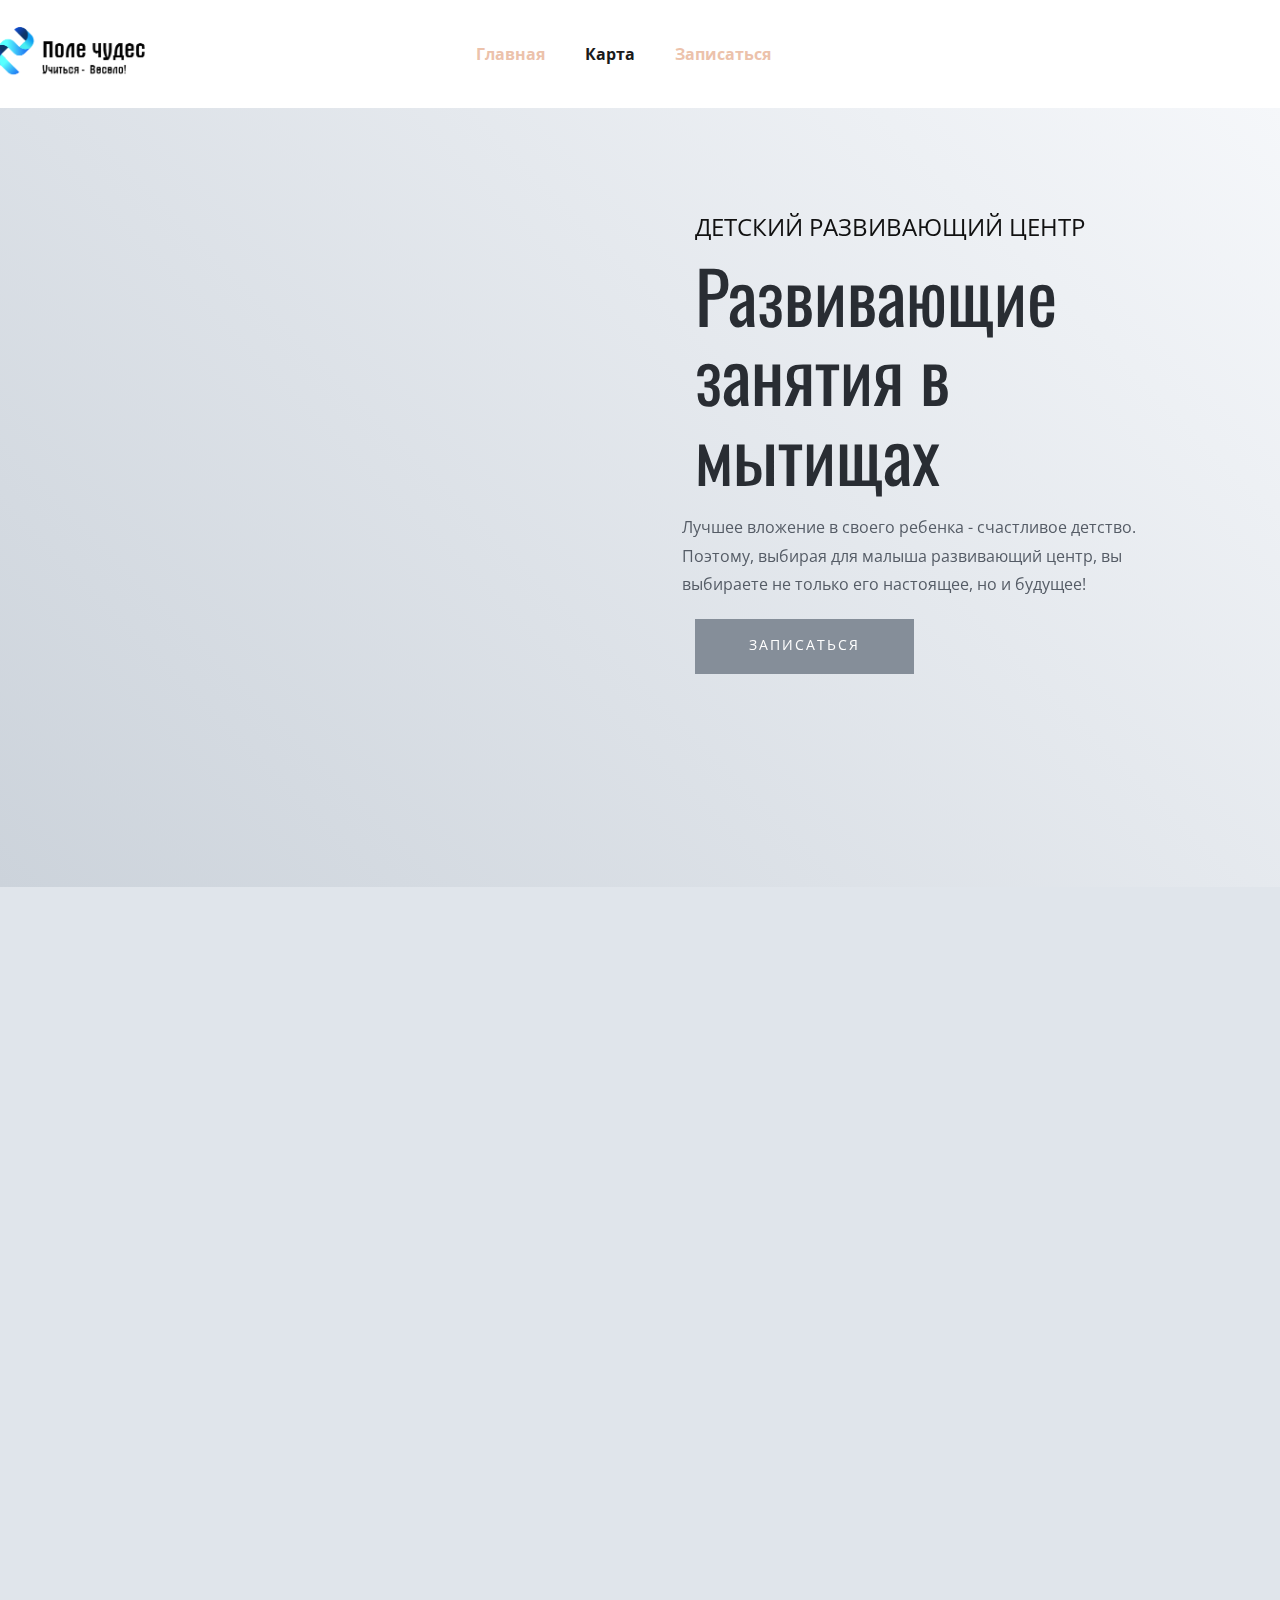
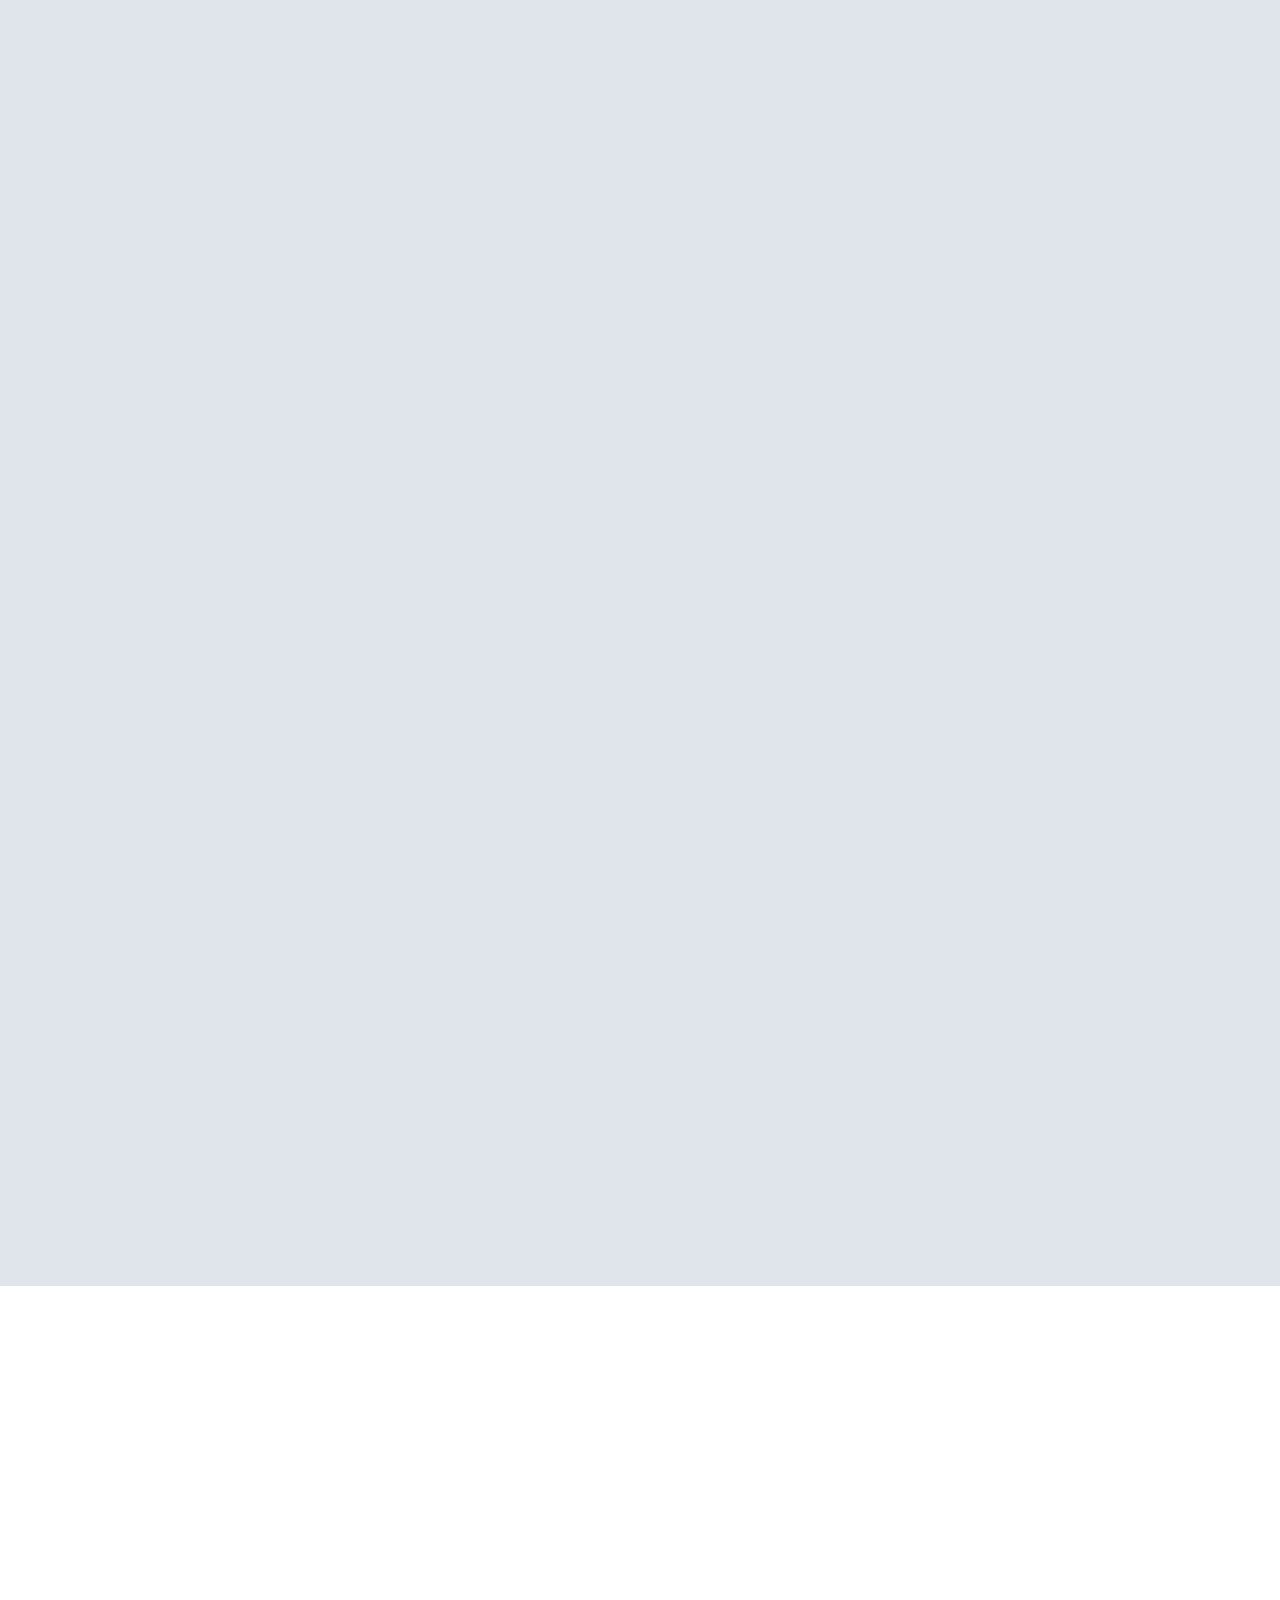
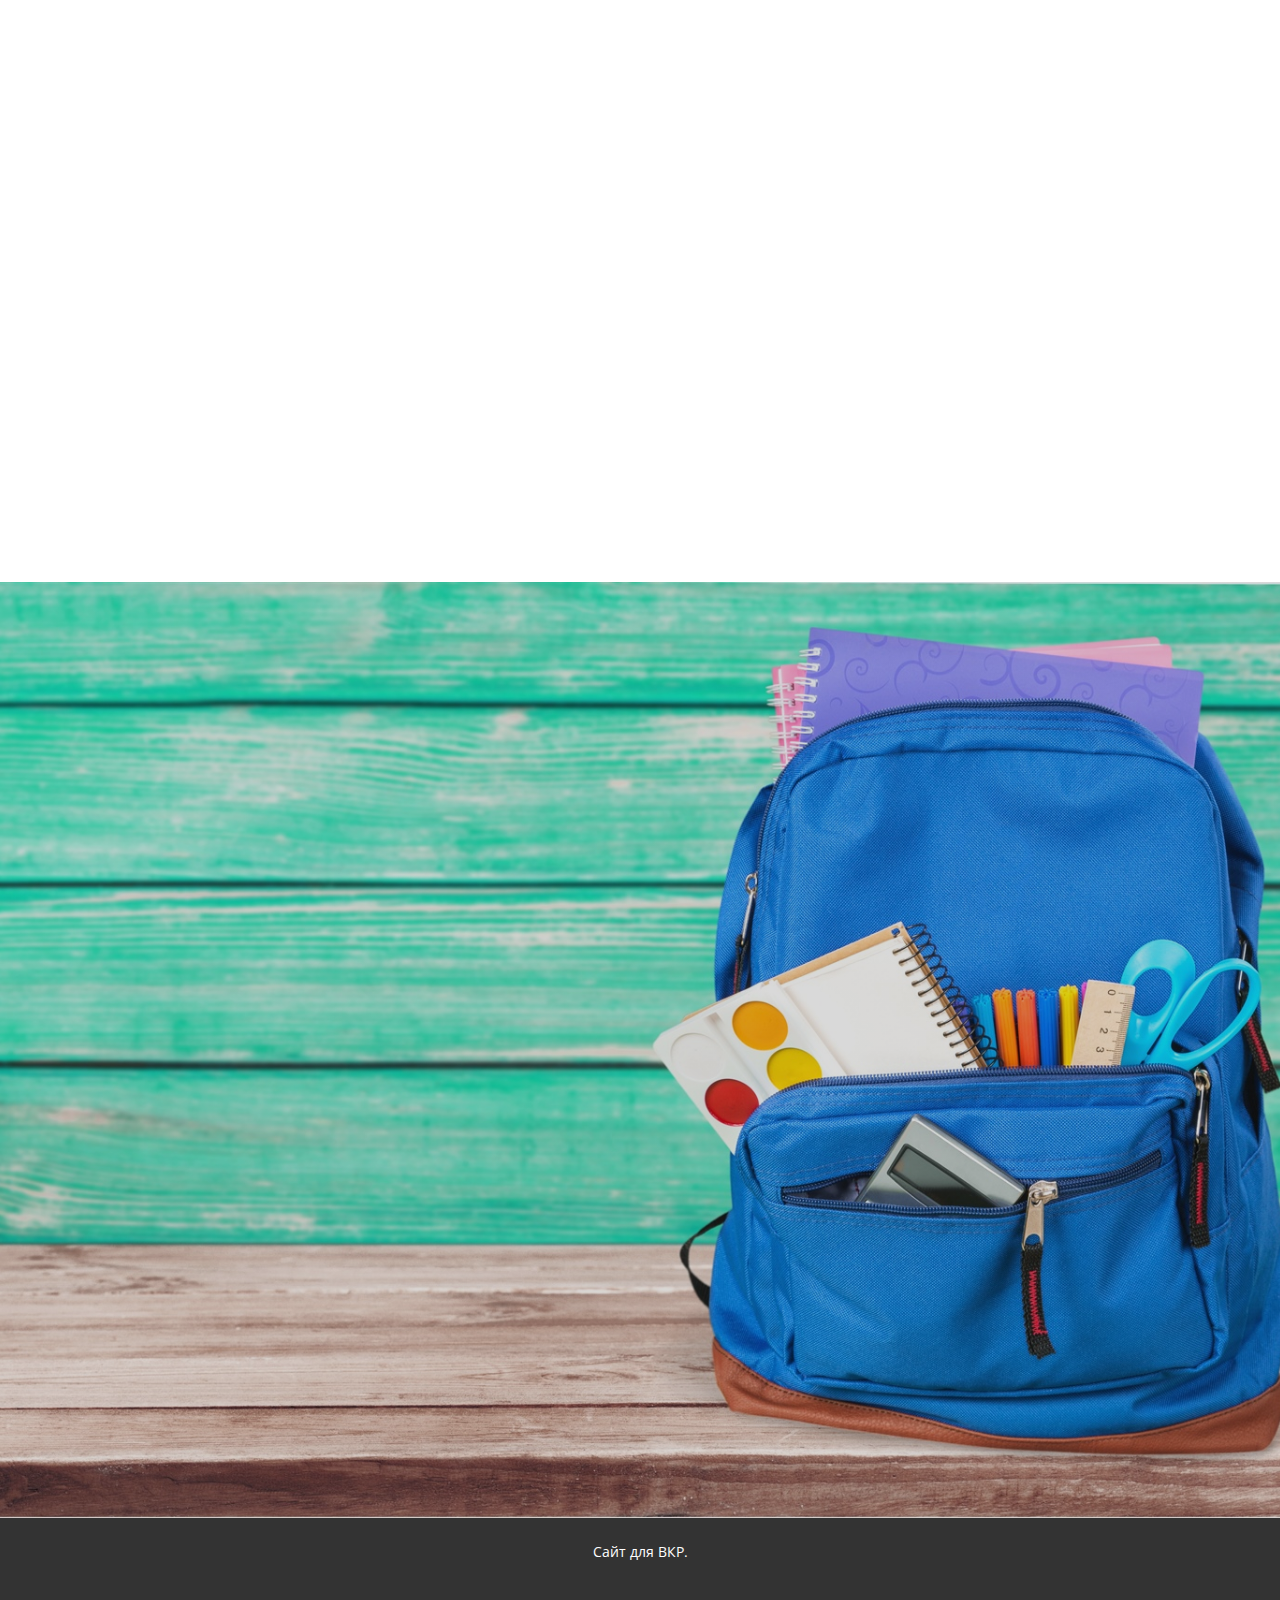
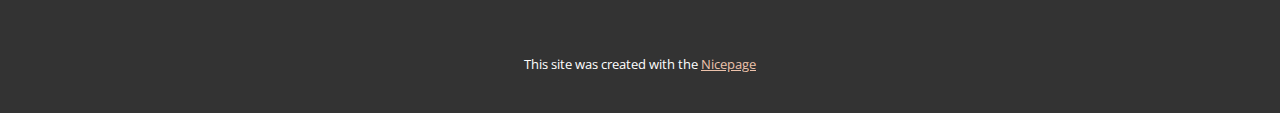
<file: sait yan/index.html>
<!DOCTYPE html>
<html style="font-size: 16px;" lang="ru"><head>
    <meta name="viewport" content="width=device-width, initial-scale=1.0">
    <meta charset="utf-8">
    <meta name="keywords" content="​​We Are A Top Digital Design Company, ​​A Wide Variety Of Premium Services We Offer, Start and Run a successful business, About Branding Agency, ​We create brands and experiences that drive remarkable change, Contact Us">
    <meta name="description" content="">
    <title>Главная</title>
    <link rel="stylesheet" href="nicepage.css" media="screen">
<link rel="stylesheet" href="Главная.css" media="screen">
    <script class="u-script" type="text/javascript" src="jquery.js" defer=""></script>
    <script class="u-script" type="text/javascript" src="nicepage.js" defer=""></script>
    <meta name="generator" content="Nicepage 6.10.5, nicepage.com">
    <meta name="referrer" content="origin">
    <link id="u-theme-google-font" rel="stylesheet" href="https://fonts.googleapis.com/css?family=Oswald:200,300,400,500,600,700|Open+Sans:300,300i,400,400i,500,500i,600,600i,700,700i,800,800i">
    <link id="u-page-google-font" rel="stylesheet" href="https://fonts.googleapis.com/css?family=Open+Sans:300,300i,400,400i,500,500i,600,600i,700,700i,800,800i|Oswald:200,300,400,500,600,700|Open+Sans:300,300i,400,400i,500,500i,600,600i,700,700i,800,800i">
    
    
    
    
    
    
    
    
    <script type="application/ld+json">{
		"@context": "http://schema.org",
		"@type": "Organization",
		"name": "",
		"logo": "images/4.png"
}</script>
    <meta name="theme-color" content="#ecc2ab">
    <meta property="og:title" content="Главная">
    <meta property="og:type" content="website">
  <meta data-intl-tel-input-cdn-path="intlTelInput/"></head>
  <body data-home-page="Главная.html" data-home-page-title="Главная" data-path-to-root="./" data-include-products="false" class="u-body u-xl-mode" data-lang="ru"><header class="u-clearfix u-header u-header" id="sec-f15a"><div class="u-clearfix u-sheet u-sheet-1">
        <a href="#" class="u-image u-logo u-image-1" data-image-width="376" data-image-height="181">
          <img src="images/4.png" class="u-logo-image u-logo-image-1">
        </a>
        <nav class="u-menu u-menu-dropdown u-offcanvas u-menu-1">
          <div class="menu-collapse" style="font-size: 1rem; letter-spacing: 0px; font-weight: 700;">
            <a class="u-button-style u-custom-border u-custom-border-color u-custom-borders u-custom-left-right-menu-spacing u-custom-text-active-color u-custom-text-color u-custom-text-hover-color u-custom-top-bottom-menu-spacing u-nav-link" href="#">
              <svg class="u-svg-link" viewBox="0 0 24 24"><use xlink:href="#svg-72b2"></use></svg>
              <svg class="u-svg-content" version="1.1" id="svg-72b2" viewBox="0 0 16 16" x="0px" y="0px" xmlns:xlink="http://www.w3.org/1999/xlink" xmlns="http://www.w3.org/2000/svg"><g><rect y="1" width="16" height="2"></rect><rect y="7" width="16" height="2"></rect><rect y="13" width="16" height="2"></rect>
</g></svg>
            </a>
          </div>
          <div class="u-custom-menu u-nav-container">
            <ul class="u-nav u-spacing-20 u-unstyled u-nav-1"><li class="u-nav-item"><a class="u-border-no-bottom u-border-no-left u-border-no-right u-border-no-top u-button-style u-nav-link u-text-active-palette-1-base u-text-grey-90 u-text-hover-palette-2-base" href="Главная.html" style="padding: 10px;">Главная</a>
</li><li class="u-nav-item"><a class="u-border-no-bottom u-border-no-left u-border-no-right u-border-no-top u-button-style u-nav-link u-text-active-palette-1-base u-text-grey-90 u-text-hover-palette-2-base" href="https://yandex.ru/maps/-/CDffAI~E" style="padding: 10px;">Карта</a>
</li><li class="u-nav-item"><a class="u-border-no-bottom u-border-no-left u-border-no-right u-border-no-top u-button-style u-dialog-link u-nav-link u-text-active-palette-1-base u-text-grey-90 u-text-hover-palette-2-base" href="#sec-f743" style="padding: 10px;">Записаться</a>
</li></ul>
          </div>
          <div class="u-custom-menu u-nav-container-collapse">
            <div class="u-black u-container-style u-inner-container-layout u-opacity u-opacity-95 u-sidenav">
              <div class="u-inner-container-layout u-sidenav-overflow">
                <div class="u-menu-close"></div>
                <ul class="u-align-center u-nav u-popupmenu-items u-unstyled u-nav-2"><li class="u-nav-item"><a class="u-button-style u-nav-link" href="Главная.html">Главная</a>
</li><li class="u-nav-item"><a class="u-button-style u-nav-link" href="https://yandex.ru/maps/-/CDffAI~E">Карта</a>
</li><li class="u-nav-item"><a class="u-button-style u-dialog-link u-nav-link" href="#sec-f743">Записаться</a>
</li></ul>
              </div>
            </div>
            <div class="u-black u-menu-overlay u-opacity u-opacity-70"></div>
          </div>
        </nav>
      </div></header>
    <section class="u-align-center u-clearfix u-gradient u-section-1" id="carousel_c23a" data-animation-name="" data-animation-duration="0" data-animation-delay="0" data-animation-direction="">
      <div class="u-clearfix u-sheet u-sheet-1">
        <div class="custom-expanded data-layout-selected u-clearfix u-gutter-0 u-layout-wrap u-layout-wrap-1">
          <div class="u-layout">
            <div class="u-layout-row">
              <div class="u-align-left u-container-style u-layout-cell u-left-cell u-shape-rectangle u-size-30 u-layout-cell-1" data-animation-name="customAnimationIn" data-animation-duration="1500" data-animation-delay="1000">
                <div class="u-container-layout u-container-layout-1">
                  <img class="custom-expanded u-image u-image-1" src="images/i1.webp" data-image-width="240" data-image-height="320">
                </div>
              </div>
              <div class="u-align-left u-container-style u-layout-cell u-right-cell u-shape-rectangle u-size-30 u-layout-cell-2" data-animation-name="customAnimationIn" data-animation-duration="1500" data-animation-delay="500">
                <div class="u-container-layout u-valign-middle u-container-layout-2">
                  <h3 class="u-align-left u-text u-text-1">Детский развивающий центр</h3>
                  <h1 class="u-align-left u-text u-text-palette-5-dark-3 u-text-2"> Развивающие занятия в мытищах</h1>
                  <p class="u-align-left u-text u-text-palette-5-dark-2 u-text-3">Лучшее вложение в своего ребенка - счастливое детство. Поэтому, выбирая для малыша развивающий центр, вы выбираете не только его настоящее, но и будущее!</p>
                  <a href="#sec-f743" class="u-active-palette-5-dark-3 u-align-left u-border-none u-btn u-button-style u-dialog-link u-hover-palette-5-dark-3 u-palette-5-dark-1 u-btn-1">Записаться </a>
                </div>
              </div>
            </div>
          </div>
        </div>
      </div>
    </section>
    <section class="u-align-center u-clearfix u-container-align-center u-palette-5-light-2 u-section-2" src="" id="carousel_ac92">
      <img class="u-expanded-width u-image u-image-1" src="images/i.webp" data-image-width="480" data-image-height="320" data-animation-name="customAnimationIn" data-animation-duration="1500">
      <div class="data-layout-selected u-clearfix u-gutter-30 u-layout-wrap u-layout-wrap-1">
        <div class="u-layout">
          <div class="u-layout-row">
            <div class="u-size-15 u-size-30-md">
              <div class="u-layout-col">
                <div class="u-container-style u-hidden-sm u-hidden-xs u-layout-cell u-size-20 u-layout-cell-1">
                  <div class="u-container-layout u-container-layout-1"></div>
                </div>
                <div class="u-align-center u-container-style u-layout-cell u-size-40 u-white u-layout-cell-2" data-animation-name="customAnimationIn" data-animation-duration="1500" data-animation-delay="500">
                  <div class="u-container-layout u-valign-top u-container-layout-2"><span class="u-file-icon u-icon u-icon-circle u-palette-5-light-2 u-text-palette-5-dark-2 u-icon-1"><img src="images/2812586-917e047f.png" alt=""></span>
                    <h4 class="u-text u-text-1">Преподаватели </h4>
                    <p class="u-text u-text-palette-5-dark-2 u-text-2">Наши преподаватели заслуженные мастера свое​го дела.</p>
                    <a href="#sec-f743" class="u-active-none u-align-center u-border-1 u-border-active-grey-60 u-border-black u-border-hover-grey-60 u-border-no-left u-border-no-right u-border-no-top u-btn u-button-style u-dialog-link u-hover-none u-none u-text-body-color u-btn-1">записаться </a>
                  </div>
                </div>
              </div>
            </div>
            <div class="u-size-15 u-size-30-md">
              <div class="u-layout-col">
                <div class="u-align-center u-container-style u-layout-cell u-size-40 u-white u-layout-cell-3" data-animation-name="customAnimationIn" data-animation-duration="1500" data-animation-delay="250">
                  <div class="u-container-layout u-valign-bottom u-container-layout-3"><span class="u-icon u-icon-circle u-palette-5-light-2 u-icon-2"><svg class="u-svg-link" preserveAspectRatio="xMidYMin slice" viewBox="0 0 57 57" style=""><use xlink:href="#svg-b99c"></use></svg><svg class="u-svg-content" viewBox="0 0 57 57" x="0px" y="0px" id="svg-b99c" style="enable-background:new 0 0 57 57;"><path d="M52,3c-2.757,0-5,2.243-5,5v2.268L7.964,22.645C7.781,20.607,6.084,19,4,19c-2.206,0-4,1.794-4,4v11c0,2.206,1.794,4,4,4  c2.084,0,3.781-1.607,3.964-3.645l3.368,1.068c-0.506,0.455-0.913,1.03-1.138,1.722c-0.328,1.014-0.241,2.097,0.246,3.051  c0.486,0.954,1.313,1.66,2.326,1.987l14.27,4.623c0.403,0.131,0.818,0.195,1.23,0.195c0.625,0,1.246-0.148,1.819-0.441  c0.954-0.486,1.66-1.313,1.988-2.326c0.235-0.727,0.249-1.489,0.063-2.214L47,46.732V49c0,2.757,2.243,5,5,5s5-2.243,5-5V8  C57,5.243,54.757,3,52,3z M30.172,43.616c-0.164,0.506-0.518,0.919-0.995,1.162c-0.477,0.244-1.019,0.287-1.523,0.125L13.383,40.28  c-0.505-0.164-0.918-0.517-1.161-0.995c-0.244-0.478-0.289-1.019-0.125-1.523c0.274-0.846,1.061-1.384,1.905-1.384  c0.203,0,0.41,0.031,0.613,0.097l14.271,4.623C29.935,41.438,30.512,42.567,30.172,43.616z M6,34c0,1.103-0.897,2-2,2s-2-0.897-2-2  V23c0-1.103,0.897-2,2-2s2,0.897,2,2v0.268v10.465V34z M8,32.268v-7.535l39-12.366v32.268L8,32.268z M55,49c0,1.654-1.346,3-3,3  s-3-1.346-3-3v-1.634V9.634V8c0-1.654,1.346-3,3-3s3,1.346,3,3V49z"></path></svg></span>
                    <h4 class="u-text u-text-3">Пробное занятие </h4>
                    <p class="u-text u-text-palette-5-dark-2 u-text-4">Мы понимаем что прежде чем отдать своего ребенка в развивающий центр вам нужно посмотреть в каких ​условиях он будет учитьмя.</p>
                    <a href="#sec-f743" class="u-active-none u-align-center u-border-1 u-border-active-grey-60 u-border-black u-border-hover-grey-60 u-border-no-left u-border-no-right u-border-no-top u-btn u-button-style u-dialog-link u-hover-none u-none u-text-body-color u-btn-2"> записаться</a>
                  </div>
                </div>
                <div class="u-container-style u-hidden-sm u-hidden-xs u-layout-cell u-size-20 u-layout-cell-4">
                  <div class="u-container-layout u-container-layout-4"></div>
                </div>
              </div>
            </div>
            <div class="u-size-15 u-size-30-md">
              <div class="u-layout-col">
                <div class="u-container-style u-hidden-sm u-hidden-xs u-layout-cell u-size-20 u-layout-cell-5">
                  <div class="u-container-layout u-container-layout-5"></div>
                </div>
                <div class="u-align-center u-container-style u-layout-cell u-size-40 u-white u-layout-cell-6" data-animation-name="customAnimationIn" data-animation-duration="1500" data-animation-delay="500">
                  <div class="u-container-layout u-valign-top u-container-layout-6"><span class="u-icon u-icon-circle u-palette-5-light-2 u-icon-3"><svg class="u-svg-link" preserveAspectRatio="xMidYMin slice" viewBox="0 0 59.986 59.986" style=""><use xlink:href="#svg-d14b"></use></svg><svg class="u-svg-content" viewBox="0 0 59.986 59.986" x="0px" y="0px" id="svg-d14b" style="enable-background:new 0 0 59.986 59.986;"><path d="M59.972,20.164c0.007-0.041,0.011-0.081,0.013-0.123c0.002-0.049,0.001-0.096-0.003-0.145  c-0.004-0.042-0.01-0.082-0.02-0.123c-0.011-0.048-0.026-0.094-0.044-0.14c-0.009-0.024-0.011-0.049-0.022-0.072  c-0.008-0.017-0.022-0.03-0.031-0.047c-0.009-0.017-0.013-0.035-0.023-0.052l-10-16c-0.046-0.073-0.1-0.139-0.161-0.197  c-0.001-0.001-0.002-0.001-0.003-0.002c-0.086-0.081-0.188-0.139-0.297-0.185c-0.014-0.006-0.023-0.018-0.038-0.024  c-0.011-0.004-0.023-0.002-0.034-0.005c-0.101-0.034-0.205-0.057-0.314-0.057h-38c-0.108,0-0.211,0.023-0.31,0.056  c-0.011,0.003-0.022,0.001-0.032,0.005c-0.015,0.005-0.024,0.017-0.038,0.023c-0.104,0.043-0.202,0.099-0.287,0.175  c-0.005,0.005-0.012,0.008-0.017,0.012c-0.062,0.058-0.117,0.125-0.163,0.198l-10,16c-0.01,0.016-0.014,0.035-0.023,0.052  c-0.009,0.017-0.023,0.03-0.031,0.047c-0.011,0.023-0.013,0.048-0.023,0.072c-0.018,0.046-0.033,0.092-0.044,0.14  c-0.009,0.041-0.016,0.082-0.02,0.124C0,19.945-0.001,19.993,0.001,20.041c0.002,0.042,0.006,0.082,0.013,0.123  c0.008,0.048,0.021,0.095,0.037,0.142c0.013,0.039,0.027,0.077,0.045,0.115c0.009,0.018,0.012,0.038,0.022,0.056  c0.016,0.029,0.04,0.051,0.058,0.078c0.014,0.021,0.022,0.044,0.039,0.064l28.989,35.986c0.002,0.003,0.004,0.005,0.006,0.007  l0.005,0.007c0.003,0.004,0.008,0.005,0.011,0.009c0.082,0.099,0.184,0.174,0.295,0.234c0.03,0.016,0.058,0.03,0.089,0.043  c0.121,0.051,0.249,0.087,0.383,0.087c0.114,0,0.229-0.02,0.343-0.061c0.017-0.006,0.028-0.02,0.045-0.027  c0.051-0.021,0.091-0.055,0.137-0.084c0.076-0.048,0.147-0.098,0.206-0.163c0.014-0.015,0.035-0.022,0.048-0.038l29-36  c0.016-0.02,0.024-0.044,0.039-0.064c0.019-0.027,0.042-0.049,0.058-0.078c0.01-0.018,0.013-0.038,0.022-0.056  c0.018-0.038,0.032-0.075,0.045-0.115C59.95,20.259,59.964,20.213,59.972,20.164z M32.095,4.993h15.459l-4.86,13.045L32.095,4.993z   M40.892,18.993H19.095L29.993,5.58L40.892,18.993z M17.222,18.125L12.423,4.993h15.469L17.222,18.125z M41.593,20.993  L29.818,52.599L18.269,20.993H41.593z M49.221,6.246l7.967,12.748H44.472L49.221,6.246z M10.756,6.259l4.653,12.734H2.798  L10.756,6.259z M16.14,20.993l10.839,29.664L3.083,20.993H16.14z M32.39,51.423l11.337-30.43h13.176L32.39,51.423z"></path></svg></span>
                    <h4 class="u-text u-text-5">Стоимость </h4>
                    <p class="u-text u-text-palette-5-dark-2 u-text-6">По сравнению с другими центрами в мытищах у нас самая маленькая цена!</p>
                    <a href="#sec-f743" class="u-active-none u-align-center u-border-1 u-border-active-grey-60 u-border-black u-border-hover-grey-60 u-border-no-left u-border-no-right u-border-no-top u-btn u-button-style u-dialog-link u-hover-none u-none u-text-body-color u-btn-3"> записаться</a>
                  </div>
                </div>
              </div>
            </div>
            <div class="u-size-15 u-size-30-md">
              <div class="u-layout-col">
                <div class="u-align-center u-container-style u-layout-cell u-size-40 u-white u-layout-cell-7" data-animation-name="customAnimationIn" data-animation-duration="1500" data-animation-delay="250">
                  <div class="u-container-layout u-valign-top u-container-layout-7"><span class="u-icon u-icon-circle u-palette-5-light-2 u-icon-4"><svg class="u-svg-link" preserveAspectRatio="xMidYMin slice" viewBox="0 0 60 60" style=""><use xlink:href="#svg-097b"></use></svg><svg class="u-svg-content" viewBox="0 0 60 60" x="0px" y="0px" id="svg-097b" style="enable-background:new 0 0 60 60;"><path d="M48.014,42.889l-9.553-4.776C37.56,37.662,37,36.756,37,35.748v-3.381c0.229-0.28,0.47-0.599,0.719-0.951
	c1.239-1.75,2.232-3.698,2.954-5.799C42.084,24.97,43,23.575,43,22v-4c0-0.963-0.36-1.896-1-2.625v-5.319
	c0.056-0.55,0.276-3.824-2.092-6.525C37.854,1.188,34.521,0,30,0s-7.854,1.188-9.908,3.53C17.724,6.231,17.944,9.506,18,10.056
	v5.319c-0.64,0.729-1,1.662-1,2.625v4c0,1.217,0.553,2.352,1.497,3.109c0.916,3.627,2.833,6.36,3.503,7.237v3.309
	c0,0.968-0.528,1.856-1.377,2.32l-8.921,4.866C8.801,44.424,7,47.458,7,50.762V54c0,4.746,15.045,6,23,6s23-1.254,23-6v-3.043
	C53,47.519,51.089,44.427,48.014,42.889z M51,54c0,1.357-7.412,4-21,4S9,55.357,9,54v-3.238c0-2.571,1.402-4.934,3.659-6.164
	l8.921-4.866C23.073,38.917,24,37.354,24,35.655v-4.019l-0.233-0.278c-0.024-0.029-2.475-2.994-3.41-7.065l-0.091-0.396l-0.341-0.22
	C19.346,23.303,19,22.676,19,22v-4c0-0.561,0.238-1.084,0.67-1.475L20,16.228V10l-0.009-0.131c-0.003-0.027-0.343-2.799,1.605-5.021
	C23.253,2.958,26.081,2,30,2c3.905,0,6.727,0.951,8.386,2.828c1.947,2.201,1.625,5.017,1.623,5.041L40,16.228l0.33,0.298
	C40.762,16.916,41,17.439,41,18v4c0,0.873-0.572,1.637-1.422,1.899l-0.498,0.153l-0.16,0.495c-0.669,2.081-1.622,4.003-2.834,5.713
	c-0.297,0.421-0.586,0.794-0.837,1.079L35,31.623v4.125c0,1.77,0.983,3.361,2.566,4.153l9.553,4.776
	C49.513,45.874,51,48.28,51,50.957V54z"></path></svg></span>
                    <h4 class="u-text u-text-7">Поддержка </h4>
                    <p class="u-text u-text-palette-5-dark-2 u-text-8">Мы всегда находимся онлайн, поэтому вы в любой момент можете позвонить и поговорить со своим ребенком,или с его преподавателем.</p>
                    <a href="#sec-f743" class="u-active-none u-align-center u-border-1 u-border-active-grey-60 u-border-black u-border-hover-grey-60 u-border-no-left u-border-no-right u-border-no-top u-btn u-button-style u-dialog-link u-hover-none u-none u-text-body-color u-btn-4"> записаться</a>
                  </div>
                </div>
                <div class="u-container-style u-hidden-sm u-hidden-xs u-layout-cell u-size-20 u-layout-cell-8">
                  <div class="u-container-layout u-container-layout-8"></div>
                </div>
              </div>
            </div>
          </div>
        </div>
      </div>
    </section>
    <section class="u-align-center u-clearfix u-palette-5-light-2 u-section-3" id="carousel_16ce">
      <div class="u-clearfix u-sheet u-sheet-1">
        <h2 class="u-align-center u-text u-text-default u-text-1" data-animation-name="customAnimationIn" data-animation-duration="1500" data-animation-delay="500">Начните учиться уже сейчас!</h2>
        <p class="u-align-center u-text u-text-2" data-animation-name="customAnimationIn" data-animation-duration="1500" data-animation-delay="500">По нашей статистике 70% наших детей при поступлении в школу становятся отличниками,а 90% хорошистами!</p>
        <div class="data-layout-selected u-clearfix u-expanded-width u-gutter-10 u-layout-wrap u-layout-wrap-1">
          <div class="u-layout">
            <div class="u-layout-row">
              <div class="u-size-20">
                <div class="u-layout-row">
                  <div class="u-align-left u-container-style u-image u-layout-cell u-left-cell u-size-60 u-image-1" src="" data-animation-name="customAnimationIn" data-animation-duration="1500" data-animation-delay="750" data-image-width="1440" data-image-height="900">
                    <div class="u-container-layout u-container-layout-1"></div>
                  </div>
                </div>
              </div>
              <div class="u-size-20">
                <div class="u-layout-col">
                  <div class="u-align-left u-container-style u-image u-layout-cell u-size-30 u-image-2" src="" data-image-width="427" data-image-height="320" data-animation-name="customAnimationIn" data-animation-duration="1500" data-animation-delay="500">
                    <div class="u-container-layout u-container-layout-2"></div>
                  </div>
                  <div class="u-align-left u-container-style u-image u-layout-cell u-size-30 u-image-3" src="" data-image-width="1920" data-image-height="1200" data-animation-name="customAnimationIn" data-animation-duration="1500" data-animation-delay="500">
                    <div class="u-container-layout u-container-layout-3"></div>
                  </div>
                </div>
              </div>
              <div class="u-size-20">
                <div class="u-layout-col">
                  <div class="u-align-left u-container-style u-image u-layout-cell u-right-cell u-size-30 u-image-4" src="" data-image-width="480" data-image-height="300" data-animation-name="customAnimationIn" data-animation-duration="1500" data-animation-delay="500">
                    <div class="u-container-layout u-container-layout-4"></div>
                  </div>
                  <div class="u-align-left u-container-style u-image u-layout-cell u-right-cell u-size-30 u-image-5" src="" data-image-width="1480" data-image-height="833" data-animation-name="customAnimationIn" data-animation-duration="1500" data-animation-delay="750">
                    <div class="u-container-layout u-container-layout-5"></div>
                  </div>
                </div>
              </div>
            </div>
          </div>
        </div>
      </div>
    </section>
    <section class="u-clearfix u-container-align-center u-section-4" id="sec-2063">
      <div class="u-clearfix u-sheet u-valign-middle u-sheet-1">
        <div class="data-layout-selected u-clearfix u-expanded-width-md u-expanded-width-sm u-expanded-width-xs u-gutter-32 u-layout-wrap u-layout-wrap-1">
          <div class="u-layout">
            <div class="u-layout-row">
              <div class="u-size-30 u-size-60-md">
                <div class="u-layout-col">
                  <div class="u-container-style u-layout-cell u-palette-1-base u-size-40 u-layout-cell-1" data-animation-name="customAnimationIn" data-animation-duration="1500" data-animation-delay="500">
                    <div class="u-container-layout u-valign-bottom u-container-layout-1">
                      <h4 class="u-text u-text-default u-text-palette-5-dark-2 u-text-1">Наша главная задача </h4>
                      <p class="u-text u-text-default u-text-palette-5-dark-2 u-text-2">Поддерживать индивидуальный темп развития каждого ребенка и его потребности. </p><span class="u-file-icon u-icon u-icon-1"><img src="images/149315.png" alt=""></span>
                    </div>
                  </div>
                  <div class="u-container-style u-layout-cell u-size-20 u-layout-cell-2" data-animation-name="customAnimationIn" data-animation-duration="1500" data-animation-delay="500">
                    <div class="u-container-layout u-container-layout-2"><span class="u-align-left u-icon u-icon-2"><svg class="u-svg-link" preserveAspectRatio="xMidYMin slice" viewBox="0 0 59.999 59.999" style=""><use xlink:href="#svg-aadc"></use></svg><svg class="u-svg-content" viewBox="0 0 59.999 59.999" x="0px" y="0px" id="svg-aadc" style="enable-background:new 0 0 59.999 59.999;"><g><path d="M36.176,49.999c-1.93,0-3.5,1.57-3.5,3.5s1.57,3.5,3.5,3.5s3.5-1.57,3.5-3.5S38.105,49.999,36.176,49.999z M36.176,54.999
		c-0.827,0-1.5-0.673-1.5-1.5s0.673-1.5,1.5-1.5s1.5,0.673,1.5,1.5S37.003,54.999,36.176,54.999z"></path><path d="M40.676,36.999c2.206,0,4-1.794,4-4s-1.794-4-4-4s-4,1.794-4,4S38.469,36.999,40.676,36.999z M40.676,30.999
		c1.103,0,2,0.897,2,2s-0.897,2-2,2s-2-0.897-2-2S39.573,30.999,40.676,30.999z"></path><path d="M16.676,11.999c0.256,0,0.512-0.098,0.707-0.293l2-2c0.391-0.391,0.391-1.023,0-1.414s-1.023-0.391-1.414,0l-2,2
		c-0.391,0.391-0.391,1.023,0,1.414C16.164,11.901,16.42,11.999,16.676,11.999z"></path><path d="M52.676,29.747c0-0.88-0.343-1.707-0.965-2.329l-0.557-0.557c0.949-0.84,1.521-2.055,1.521-3.362
		c0-2.481-2.019-4.5-4.5-4.5c-0.182,0-0.362,0.018-0.54,0.04c0.022-0.179,0.04-0.357,0.04-0.54c0-2.481-2.019-4.5-4.5-4.5
		c-0.182,0-0.362,0.018-0.54,0.04c0.022-0.179,0.04-0.357,0.04-0.54c0-2.481-2.019-4.5-4.5-4.5c-0.182,0-0.362,0.018-0.54,0.04
		c0.022-0.179,0.04-0.357,0.04-0.54c0-2.481-2.019-4.5-4.5-4.5c-1.308,0-2.522,0.573-3.362,1.521l-0.794-0.794l-3.763-3.763
		c-1.285-1.285-3.375-1.285-4.658,0L8.286,13.275c-1.283,1.285-1.283,3.374,0,4.659l3.763,3.763l4.91,4.91
		c-1.356,0.776-2.283,2.221-2.283,3.892c0,1.563,0.803,2.941,2.017,3.748c0.061,0.081,0.132,0.161,0.227,0.242l10.756,10.715v1.796
		h-2v13h18h8v-13h-2V43.97c1.913-1.621,3-3.952,3-6.471c0-1.74-0.543-3.43-1.536-4.852l0.571-0.571
		C52.333,31.454,52.676,30.627,52.676,29.747z M50.676,23.499c0,0.768-0.354,1.479-0.937,1.947l-3.511-3.511
		c0.468-0.583,1.18-0.937,1.947-0.937C49.554,20.999,50.676,22.12,50.676,23.499z M45.676,18.499c0,0.768-0.354,1.479-0.937,1.947
		l-3.511-3.511c0.468-0.583,1.18-0.937,1.947-0.937C44.554,15.999,45.676,17.12,45.676,18.499z M40.676,13.499
		c0,0.768-0.354,1.479-0.937,1.947l-3.511-3.511c0.468-0.583,1.18-0.937,1.947-0.937C39.554,10.999,40.676,12.12,40.676,13.499z
		 M33.176,5.999c1.379,0,2.5,1.121,2.5,2.5c0,0.768-0.354,1.479-0.937,1.947l-3.511-3.511C31.696,6.353,32.408,5.999,33.176,5.999z
		 M9.7,16.521c-0.504-0.505-0.504-1.326,0-1.831L22.012,2.378c0.125-0.125,0.271-0.219,0.426-0.282
		c0.07-0.029,0.149-0.028,0.223-0.044c0.178-0.038,0.354-0.038,0.532,0c0.074,0.016,0.153,0.015,0.223,0.044
		c0.155,0.063,0.3,0.157,0.426,0.282l2.349,2.349L12.049,18.869L9.7,16.521z M27.605,6.141l1.178,1.178l5,5l0.573,0.573l4.427,4.427
		l0.573,0.573l4.427,4.427l0.573,0.573l5,5l0.94,0.94c0.505,0.505,0.505,1.325,0,1.83L49.859,31.1l0,0L37.985,42.975
		c-0.503,0.504-1.326,0.506-1.831,0l-7.975-7.976h0.996c2.481,0,4.5-2.019,4.5-4.5s-2.019-4.5-4.5-4.5h-9.997l-5.716-5.716
		L27.605,6.141z M18.636,28.061l0.415-0.047c0.041-0.006,0.082-0.015,0.124-0.015h10c1.379,0,2.5,1.121,2.5,2.5s-1.121,2.5-2.5,2.5
		h-2.996h-2.828h-4.176c-1.379,0-2.5-1.121-2.5-2.5C16.676,29.306,17.517,28.309,18.636,28.061z M27.676,57.999v-9h8.426
		c3.073,0,5.574,2.501,5.574,5.574v3.426H27.676z M49.676,57.999h-6v-3.426c0-2.206-0.954-4.188-2.464-5.574h8.464V57.999z
		 M49.701,34.087c0.634,1.021,0.975,2.202,0.975,3.412c0,2.055-0.948,3.946-2.602,5.191l-0.398,0.3v4.009H36.101h-6.426v-2.718
		l-0.353-0.299c-0.045-0.039-0.093-0.075-0.18-0.14l-8.877-8.844h5.085l9.389,9.39c0.643,0.642,1.486,0.963,2.329,0.963
		c0.844,0,1.688-0.321,2.33-0.963L49.701,34.087z"></path>
</g></svg></span>
                      <p class="u-text u-text-default u-text-3">Развивать социальные навыки, коммуникацию и сотрудничество среди детей. </p>
                    </div>
                  </div>
                </div>
              </div>
              <div class="u-size-30 u-size-60-md">
                <div class="u-layout-col">
                  <div class="u-container-style u-hidden-md u-hidden-sm u-hidden-xs u-layout-cell u-size-20 u-layout-cell-3">
                    <div class="u-container-layout u-container-layout-3"></div>
                  </div>
                  <div class="u-container-style u-layout-cell u-palette-5-light-2 u-size-40 u-layout-cell-4" data-animation-name="customAnimationIn" data-animation-duration="1500" data-animation-delay="500">
                    <div class="u-container-layout u-container-layout-4"><span class="u-align-left u-file-icon u-icon u-icon-3"><img src="images/149445.png" alt=""></span>
                      <p class="u-text u-text-default u-text-palette-5-dark-2 u-text-4">Создать стимулирующую среду для развития детей в разных областях. </p><span class="u-file-icon u-icon u-icon-4"><img src="images/149193.png" alt=""></span>
                    </div>
                  </div>
                </div>
              </div>
            </div>
          </div>
        </div>
      </div>
    </section>
    <section class="u-align-center u-clearfix u-container-align-center u-image u-shading u-section-5" id="carousel_e86d" data-image-width="1500" data-image-height="1000">
      <div class="u-clearfix u-sheet u-sheet-1">
        <div class="data-layout-selected u-clearfix u-expanded-width u-gutter-0 u-layout-wrap u-layout-wrap-1">
          <div class="u-layout">
            <div class="u-layout-row">
              <div class="u-align-left u-container-align-left u-container-style u-layout-cell u-shape-rectangle u-size-30 u-white u-layout-cell-1" data-animation-name="customAnimationIn" data-animation-duration="1500" data-animation-delay="500">
                <div class="u-container-layout u-container-layout-1">
                  <h2 class="u-align-left u-text u-text-1">Где нахядятся наши центры?</h2>
                  <h3 class="u-align-left u-text u-text-default u-text-2"> Наши центры есть по всей москве и области.</h3>
                  <div class="u-expanded-width u-list u-list-1">
                    <div class="u-repeater u-repeater-1">
                      <div class="u-border-1 u-border-no-bottom u-border-no-left u-border-no-right u-border-palette-5-light-1 u-container-style u-list-item u-repeater-item">
                        <div class="u-container-layout u-similar-container u-container-layout-2">
                          <h6 class="u-text u-text-default u-text-3">Москва</h6>
                          <p class="u-text u-text-default u-text-4">Работает с 2018 года. </p>
                        </div>
                      </div>
                      <div class="u-border-1 u-border-no-bottom u-border-no-left u-border-no-right u-border-palette-5-light-1 u-container-style u-list-item u-repeater-item">
                        <div class="u-container-layout u-similar-container u-container-layout-3">
                          <h6 class="u-text u-text-default u-text-5">Химки </h6>
                          <p class="u-text u-text-default u-text-6">Работает с 2021 года. </p>
                        </div>
                      </div>
                      <div class="u-border-1 u-border-no-bottom u-border-no-left u-border-no-right u-border-palette-5-light-1 u-container-style u-list-item u-repeater-item">
                        <div class="u-container-layout u-similar-container u-container-layout-4">
                          <h6 class="u-text u-text-default u-text-7">Мытищи </h6>
                          <p class="u-text u-text-default u-text-8"> Работает с 2006 года. </p>
                        </div>
                      </div>
                    </div>
                  </div>
                </div>
              </div>
              <div class="u-align-left u-container-style u-layout-cell u-shape-rectangle u-size-30 u-white u-layout-cell-2" data-animation-name="customAnimationIn" data-animation-duration="1500" data-animation-delay="500" data-animation-direction="">
                <div class="u-container-layout u-container-layout-5">
                  <h4 class="u-text u-text-default u-text-9">Хотите записаться на пробное занятие? </h4>
                  <p class="u-text u-text-default u-text-10"> Просто введите свои данные и наш специалист свяжется с вами чтобы Обговорить все нюансы.</p>
                  <div class="custom-expanded u-align-left u-form u-form-1">
                    <form action="https://forms.nicepagesrv.com/v2/form/process" class="u-clearfix u-form-spacing-28 u-form-vertical u-inner-form" style="padding: 0px;" source="email" name="form">
                      <div class="u-form-group u-form-name u-label-top">
                        <label for="name-5a14" class="u-label">Ваше имя</label>
                        <input type="text" placeholder="Введите свое имя" id="name-5a14" name="name" class="u-border-grey-75 u-border-no-left u-border-no-right u-border-no-top u-input u-input-rectangle u-input-1" required="">
                      </div>
                      <div class="u-form-email u-form-group u-label-top">
                        <label for="email-5a14" class="u-label">Электронная почта</label>
                        <input type="email" placeholder="введите здесь" id="email-5a14" name="Электронная почта" class="u-border-grey-75 u-border-no-left u-border-no-right u-border-no-top u-input u-input-rectangle u-input-2" required="">
                      </div>
                      <div class="u-form-group u-form-message u-label-top">
                        <label for="message-5a14" class="u-label">Остались вопросы?</label>
                        <textarea placeholder="​" rows="4" cols="50" id="message-5a14" name="message" class="u-border-grey-75 u-border-no-left u-border-no-right u-border-no-top u-input u-input-rectangle u-input-3" required=""></textarea>
                      </div>
                      <div class="u-align-right u-form-group u-form-submit u-label-top">
                        <a href="#" class="u-active-black u-border-none u-btn u-btn-submit u-button-style u-hover-black u-palette-5-dark-2 u-text-active-white u-text-body-alt-color u-text-hover-white u-btn-1">Отправить </a>
                        <input type="submit" value="submit" class="u-form-control-hidden" wfd-invisible="true">
                      </div>
                      <div class="u-form-send-message u-form-send-success" wfd-invisible="true"> Thank you! Your message has been sent. </div>
                      <div class="u-form-send-error u-form-send-message" wfd-invisible="true"> Unable to send your message. Please fix errors then try again. </div>
                      <input type="hidden" value="" name="recaptchaResponse" wfd-invisible="true">
                      <input type="hidden" name="formServices" value="3b8c8c1f-46d7-6528-08e0-d788b3f9e954">
                    </form>
                  </div>
                </div>
              </div>
            </div>
          </div>
        </div>
      </div>
      
    </section>
    
    
    
    
    <footer class="u-align-center u-clearfix u-footer u-grey-80 u-footer" id="sec-ffda"><div class="u-clearfix u-sheet u-sheet-1">
        <p class="u-small-text u-text u-text-variant u-text-1">Сайт для ВКР. </p>
      </div></footer>
    <section class="u-backlink u-clearfix u-grey-80">
      <p class="u-text">
        <span>This site was created with the </span>
        <a class="u-link" href="https://nicepage.com/" target="_blank" rel="nofollow">
          <span>Nicepage</span>
        </a>
      </p>
    </section>
  <section class="u-align-center u-black u-clearfix u-container-style u-dialog-block u-opacity u-opacity-70 u-valign-middle u-dialog-section-9" id="sec-f743">
      <div class="u-container-style u-dialog u-grey-5 u-dialog-1">
        <div class="u-container-layout u-container-layout-1">
          <h2 class="u-align-center u-text u-text-default u-text-1">Здравствуйте! </h2>
          <p class="u-align-center u-text u-text-default u-text-2">Введите вашу номер телефона и наш специалист свяжется с вами. </p>
          <div class="u-expanded-width u-form u-form-1">
            <form action="https://forms.nicepagesrv.com/v2/form/process" class="u-clearfix u-form-horizontal u-form-spacing-10 u-inner-form" style="padding: 10px" source="email" name="form">
              <div class="u-form-email u-form-group">
                <label for="email-8999" class="u-label">Номер</label>
                <input type="email" placeholder="Введите ваш номер телефона" id="email-8999" name="Номер" class="u-input u-input-rectangle" required="required">
              </div>
              <div class="u-align-left u-form-group u-form-submit">
                <a href="#" class="u-black u-border-1 u-border-black u-btn u-btn-submit u-button-style u-btn-1">Отправить </a>
                <input type="submit" value="submit" class="u-form-control-hidden">
              </div>
              <div class="u-form-send-message u-form-send-success"> Thank you! Your message has been sent. </div>
              <div class="u-form-send-error u-form-send-message"> Unable to send your message. Please fix errors then try again. </div>
              <input type="hidden" value="" name="recaptchaResponse">
              <input type="hidden" name="formServices" value="3b8c8c1f-46d7-6528-08e0-d788b3f9e954">
            </form>
          </div>
        </div><button class="u-dialog-close-button u-icon u-text-grey-40 u-icon-1"><svg class="u-svg-link" preserveAspectRatio="xMidYMin slice" viewBox="0 0 348.333 348.334" style=""><use xmlns:xlink="http://www.w3.org/1999/xlink" xlink:href="#svg-9711"></use></svg><svg xmlns="http://www.w3.org/2000/svg" xmlns:xlink="http://www.w3.org/1999/xlink" version="1.1" xml:space="preserve" class="u-svg-content" viewBox="0 0 348.333 348.334" x="0px" y="0px" id="svg-9711" style="enable-background:new 0 0 348.333 348.334;"><g><path d="M336.559,68.611L231.016,174.165l105.543,105.549c15.699,15.705,15.699,41.145,0,56.85   c-7.844,7.844-18.128,11.769-28.407,11.769c-10.296,0-20.581-3.919-28.419-11.769L174.167,231.003L68.609,336.563   c-7.843,7.844-18.128,11.769-28.416,11.769c-10.285,0-20.563-3.919-28.413-11.769c-15.699-15.698-15.699-41.139,0-56.85   l105.54-105.549L11.774,68.611c-15.699-15.699-15.699-41.145,0-56.844c15.696-15.687,41.127-15.687,56.829,0l105.563,105.554   L279.721,11.767c15.705-15.687,41.139-15.687,56.832,0C352.258,27.466,352.258,52.912,336.559,68.611z"></path>
</g></svg></button>
      </div>
    </section><style>.u-dialog-section-9 .u-dialog-1 {
  width: 545px;
  min-height: 317px;
  box-shadow: 0 0 14px 0 rgba(0,0,0,0.3);
  margin: 60px auto;
}

.u-dialog-section-9 .u-container-layout-1 {
  padding: 30px;
}

.u-dialog-section-9 .u-text-1 {
  font-size: 3rem;
  margin: 0 auto;
}

.u-dialog-section-9 .u-text-2 {
  margin: 20px 0 0;
}

.u-dialog-section-9 .u-form-1 {
  margin: 30px auto 0;
}

.u-dialog-section-9 .u-btn-1 {
  text-transform: uppercase;
  background-image: none;
  border-style: solid;
}

.u-dialog-section-9 .u-icon-1 {
  width: 16px;
  height: 16px;
  left: auto;
  top: 17px;
  position: absolute;
  right: 16px;
}

@media (max-width: 1199px) {
  .u-dialog-section-9 .u-dialog-1 {
    height: auto;
  }

  .u-dialog-section-9 .u-form-1 {
    margin-right: initial;
    margin-left: initial;
  }
}

@media (max-width: 767px) {
  .u-dialog-section-9 .u-dialog-1 {
    width: 540px;
  }
}

@media (max-width: 575px) {
  .u-dialog-section-9 .u-dialog-1 {
    width: 340px;
    min-height: 329px;
  }

  .u-dialog-section-9 .u-container-layout-1 {
    padding-left: 20px;
    padding-right: 20px;
  }

  .u-dialog-section-9 .u-text-1 {
    font-size: 2.25rem;
  }

  .u-dialog-section-9 .u-form-1 {
    margin-top: 3px;
    margin-right: initial;
    margin-left: initial;
  }
}</style>
</body></html>
</file>
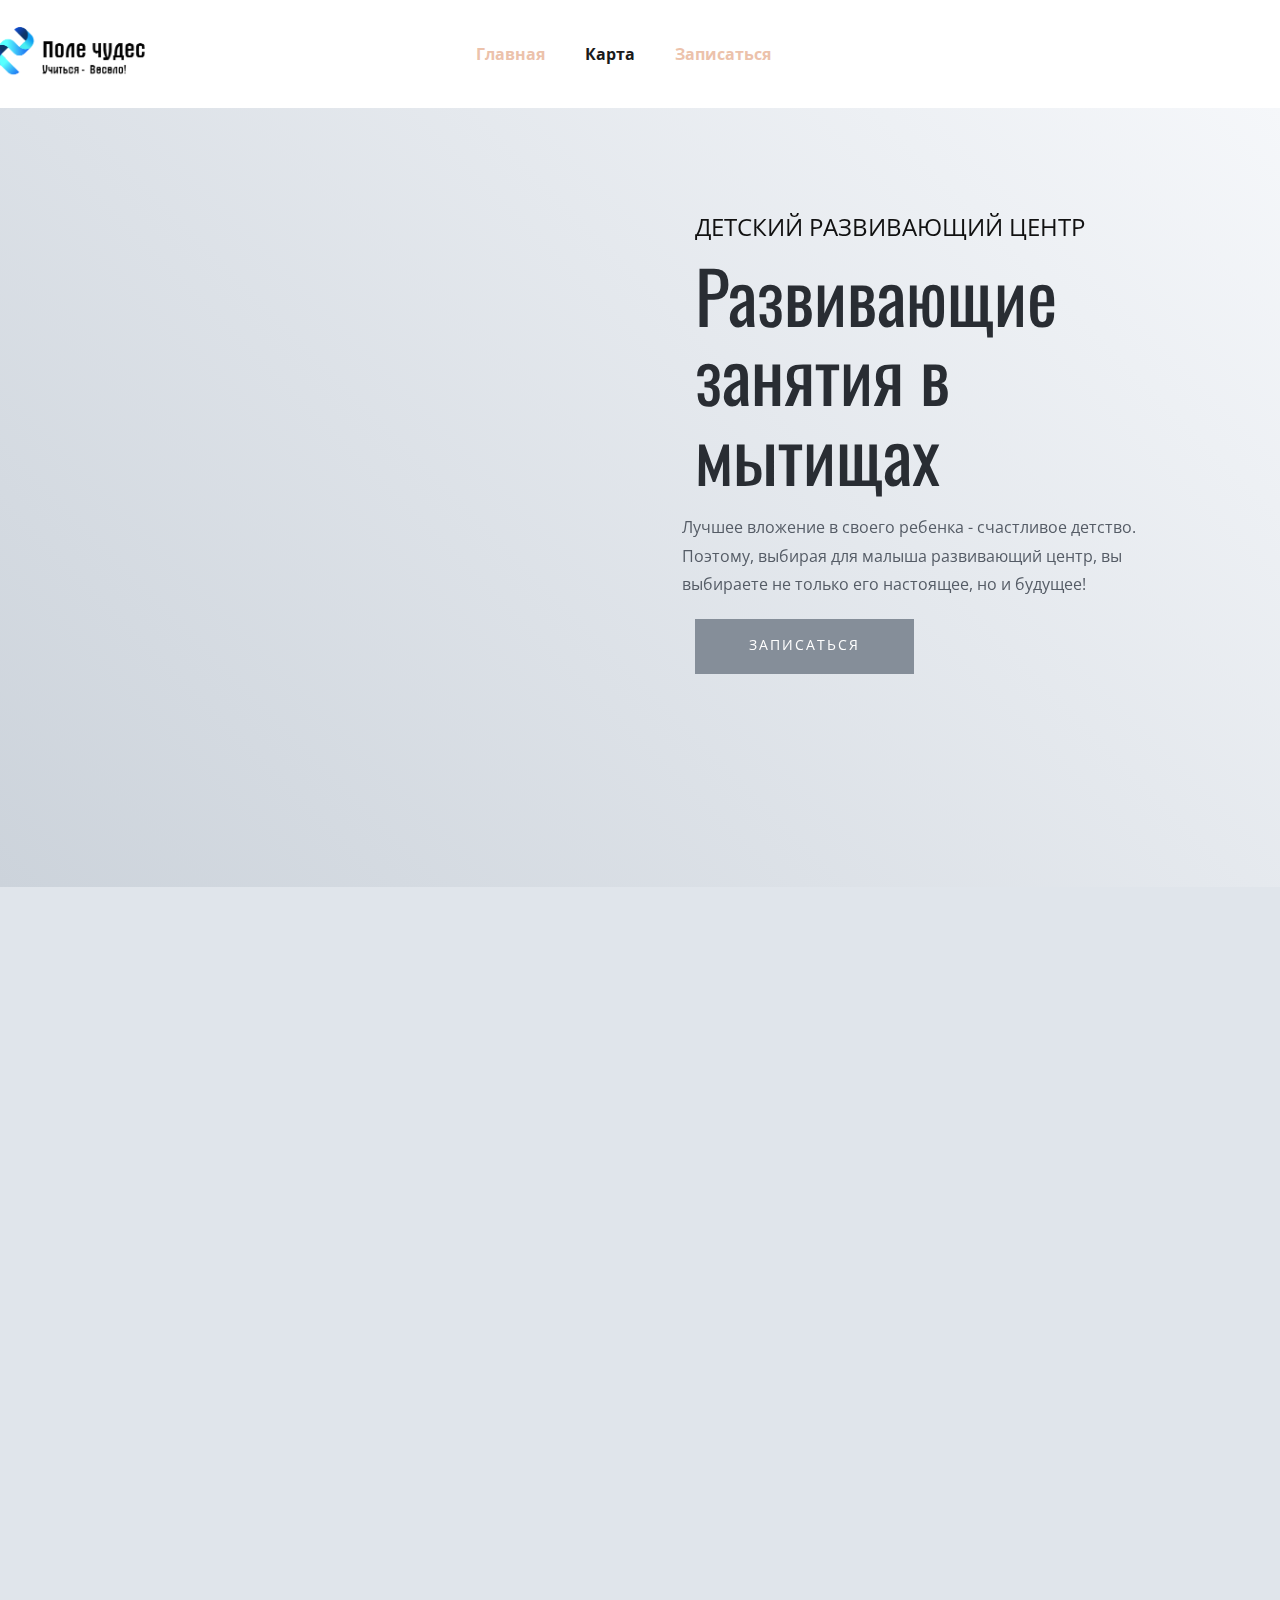
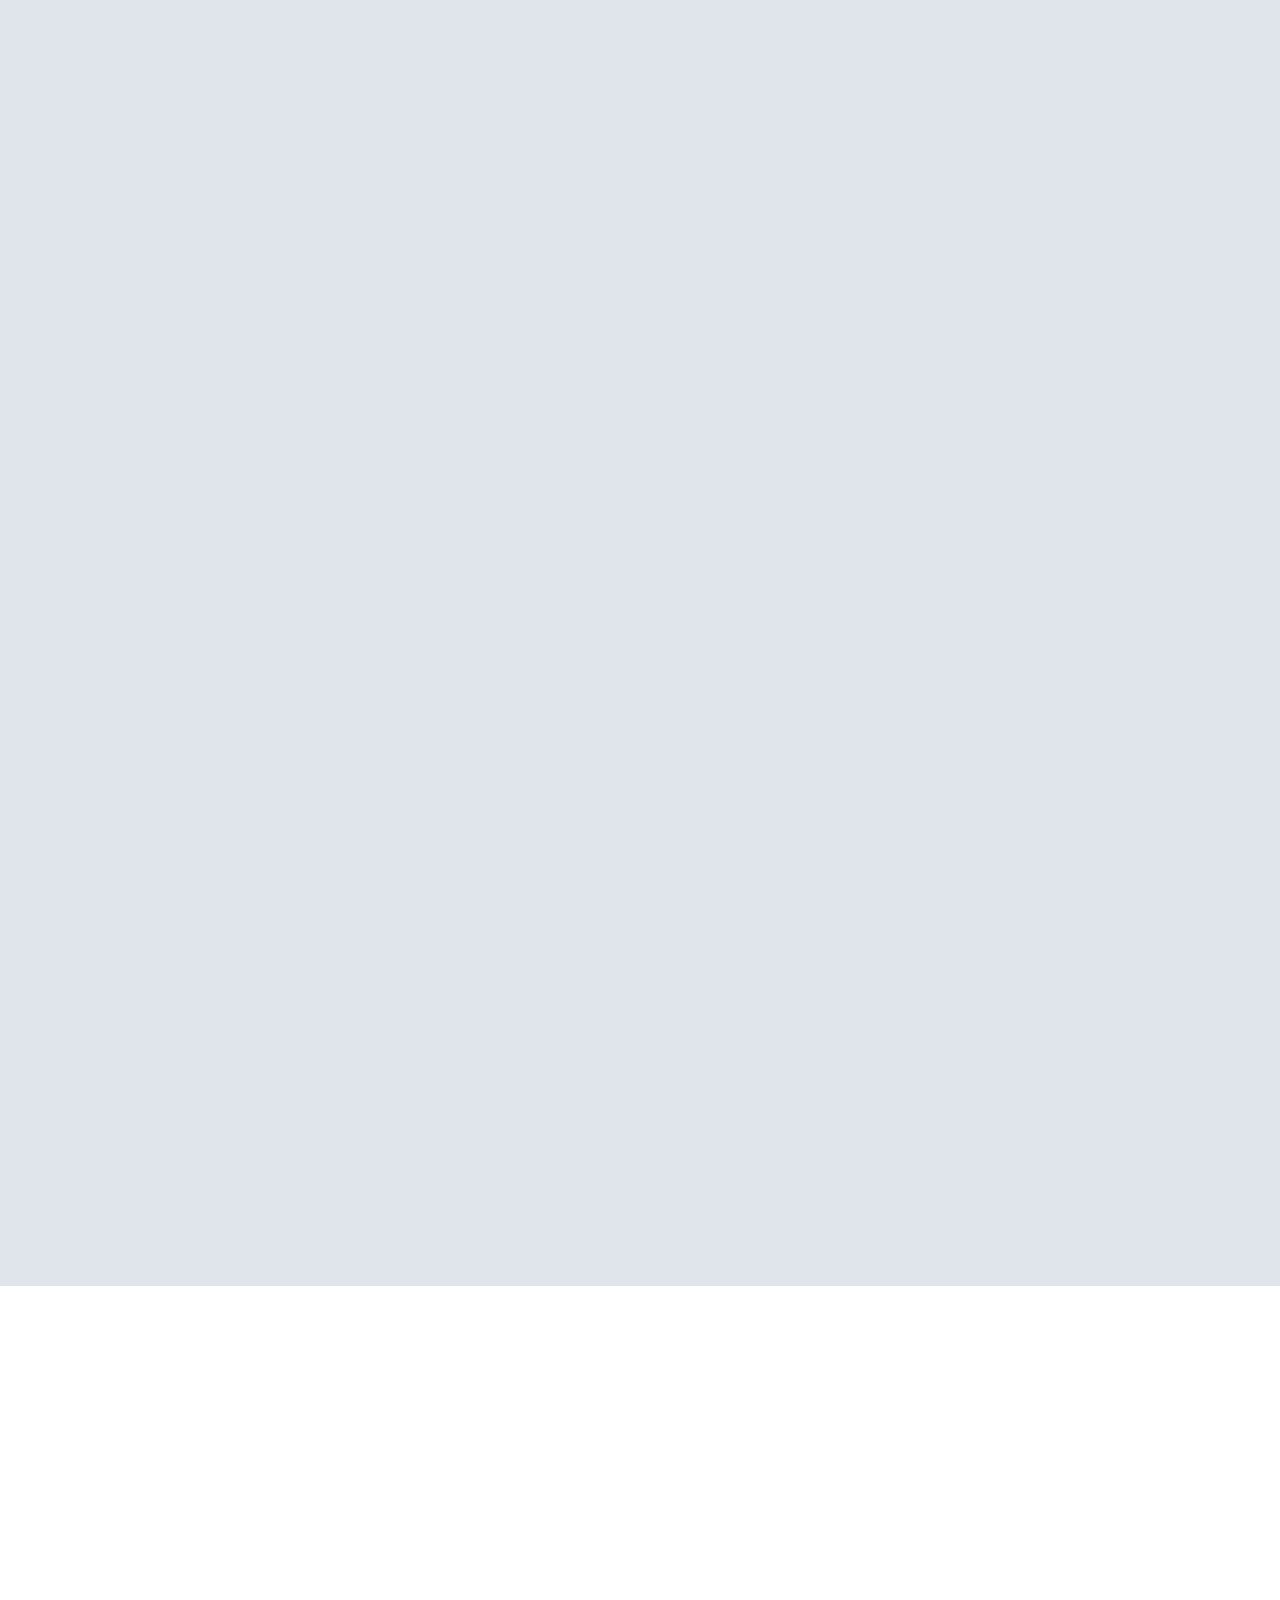
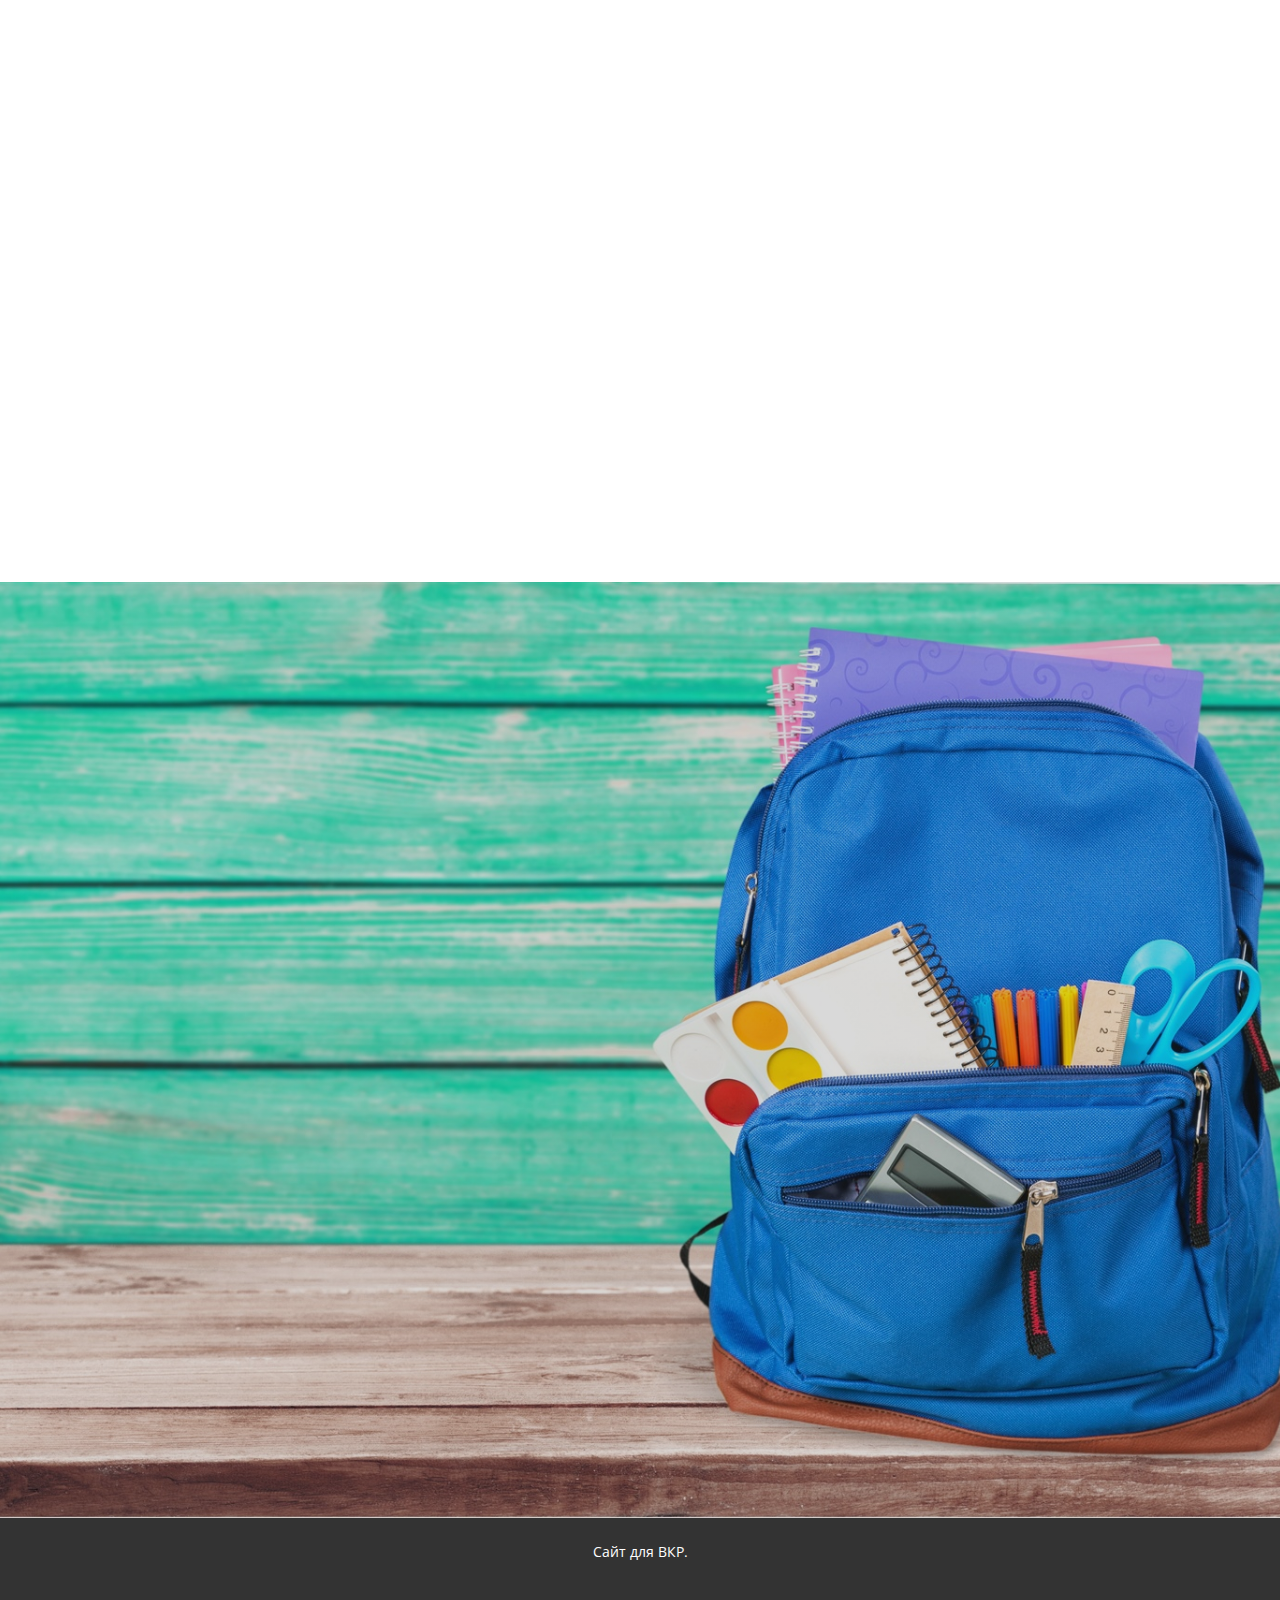
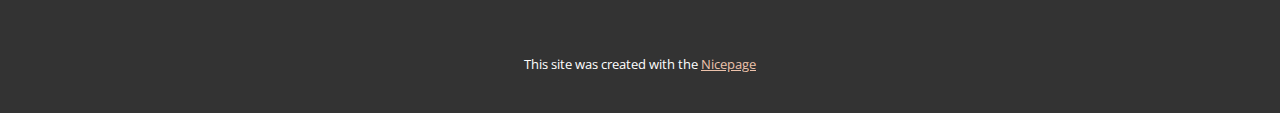
<file: sait yan/Главная.html>
<!DOCTYPE html>
<html style="font-size: 16px;" lang="ru"><head>
    <meta name="viewport" content="width=device-width, initial-scale=1.0">
    <meta charset="utf-8">
    <meta name="keywords" content="​​We Are A Top Digital Design Company, ​​A Wide Variety Of Premium Services We Offer, Start and Run a successful business, About Branding Agency, ​We create brands and experiences that drive remarkable change, Contact Us">
    <meta name="description" content="">
    <title>Главная</title>
    <link rel="stylesheet" href="nicepage.css" media="screen">
<link rel="stylesheet" href="Главная.css" media="screen">
    <script class="u-script" type="text/javascript" src="jquery.js" defer=""></script>
    <script class="u-script" type="text/javascript" src="nicepage.js" defer=""></script>
    <meta name="generator" content="Nicepage 6.10.5, nicepage.com">
    <meta name="referrer" content="origin">
    <link id="u-theme-google-font" rel="stylesheet" href="https://fonts.googleapis.com/css?family=Oswald:200,300,400,500,600,700|Open+Sans:300,300i,400,400i,500,500i,600,600i,700,700i,800,800i">
    <link id="u-page-google-font" rel="stylesheet" href="https://fonts.googleapis.com/css?family=Open+Sans:300,300i,400,400i,500,500i,600,600i,700,700i,800,800i|Oswald:200,300,400,500,600,700|Open+Sans:300,300i,400,400i,500,500i,600,600i,700,700i,800,800i">
    
    
    
    
    
    
    
    
    <script type="application/ld+json">{
		"@context": "http://schema.org",
		"@type": "Organization",
		"name": "",
		"logo": "images/4.png"
}</script>
    <meta name="theme-color" content="#ecc2ab">
    <meta property="og:title" content="Главная">
    <meta property="og:type" content="website">
  <meta data-intl-tel-input-cdn-path="intlTelInput/"></head>
  <body data-path-to-root="./" data-include-products="false" class="u-body u-xl-mode" data-lang="ru"><header class="u-clearfix u-header u-header" id="sec-f15a"><div class="u-clearfix u-sheet u-sheet-1">
        <a href="#" class="u-image u-logo u-image-1" data-image-width="376" data-image-height="181">
          <img src="images/4.png" class="u-logo-image u-logo-image-1">
        </a>
        <nav class="u-menu u-menu-dropdown u-offcanvas u-menu-1">
          <div class="menu-collapse" style="font-size: 1rem; letter-spacing: 0px; font-weight: 700;">
            <a class="u-button-style u-custom-border u-custom-border-color u-custom-borders u-custom-left-right-menu-spacing u-custom-text-active-color u-custom-text-color u-custom-text-hover-color u-custom-top-bottom-menu-spacing u-nav-link" href="#">
              <svg class="u-svg-link" viewBox="0 0 24 24"><use xlink:href="#svg-72b2"></use></svg>
              <svg class="u-svg-content" version="1.1" id="svg-72b2" viewBox="0 0 16 16" x="0px" y="0px" xmlns:xlink="http://www.w3.org/1999/xlink" xmlns="http://www.w3.org/2000/svg"><g><rect y="1" width="16" height="2"></rect><rect y="7" width="16" height="2"></rect><rect y="13" width="16" height="2"></rect>
</g></svg>
            </a>
          </div>
          <div class="u-custom-menu u-nav-container">
            <ul class="u-nav u-spacing-20 u-unstyled u-nav-1"><li class="u-nav-item"><a class="u-border-no-bottom u-border-no-left u-border-no-right u-border-no-top u-button-style u-nav-link u-text-active-palette-1-base u-text-grey-90 u-text-hover-palette-2-base" href="Главная.html" style="padding: 10px;">Главная</a>
</li><li class="u-nav-item"><a class="u-border-no-bottom u-border-no-left u-border-no-right u-border-no-top u-button-style u-nav-link u-text-active-palette-1-base u-text-grey-90 u-text-hover-palette-2-base" href="https://yandex.ru/maps/-/CDffAI~E" style="padding: 10px;">Карта</a>
</li><li class="u-nav-item"><a class="u-border-no-bottom u-border-no-left u-border-no-right u-border-no-top u-button-style u-dialog-link u-nav-link u-text-active-palette-1-base u-text-grey-90 u-text-hover-palette-2-base" href="#sec-f743" style="padding: 10px;">Записаться</a>
</li></ul>
          </div>
          <div class="u-custom-menu u-nav-container-collapse">
            <div class="u-black u-container-style u-inner-container-layout u-opacity u-opacity-95 u-sidenav">
              <div class="u-inner-container-layout u-sidenav-overflow">
                <div class="u-menu-close"></div>
                <ul class="u-align-center u-nav u-popupmenu-items u-unstyled u-nav-2"><li class="u-nav-item"><a class="u-button-style u-nav-link" href="Главная.html">Главная</a>
</li><li class="u-nav-item"><a class="u-button-style u-nav-link" href="https://yandex.ru/maps/-/CDffAI~E">Карта</a>
</li><li class="u-nav-item"><a class="u-button-style u-dialog-link u-nav-link" href="#sec-f743">Записаться</a>
</li></ul>
              </div>
            </div>
            <div class="u-black u-menu-overlay u-opacity u-opacity-70"></div>
          </div>
        </nav>
      </div></header>
    <section class="u-align-center u-clearfix u-gradient u-section-1" id="carousel_c23a" data-animation-name="" data-animation-duration="0" data-animation-delay="0" data-animation-direction="">
      <div class="u-clearfix u-sheet u-sheet-1">
        <div class="custom-expanded data-layout-selected u-clearfix u-gutter-0 u-layout-wrap u-layout-wrap-1">
          <div class="u-layout">
            <div class="u-layout-row">
              <div class="u-align-left u-container-style u-layout-cell u-left-cell u-shape-rectangle u-size-30 u-layout-cell-1" data-animation-name="customAnimationIn" data-animation-duration="1500" data-animation-delay="1000">
                <div class="u-container-layout u-container-layout-1">
                  <img class="custom-expanded u-image u-image-1" src="images/i1.webp" data-image-width="240" data-image-height="320">
                </div>
              </div>
              <div class="u-align-left u-container-style u-layout-cell u-right-cell u-shape-rectangle u-size-30 u-layout-cell-2" data-animation-name="customAnimationIn" data-animation-duration="1500" data-animation-delay="500">
                <div class="u-container-layout u-valign-middle u-container-layout-2">
                  <h3 class="u-align-left u-text u-text-1">Детский развивающий центр</h3>
                  <h1 class="u-align-left u-text u-text-palette-5-dark-3 u-text-2"> Развивающие занятия в мытищах</h1>
                  <p class="u-align-left u-text u-text-palette-5-dark-2 u-text-3">Лучшее вложение в своего ребенка - счастливое детство. Поэтому, выбирая для малыша развивающий центр, вы выбираете не только его настоящее, но и будущее!</p>
                  <a href="#sec-f743" class="u-active-palette-5-dark-3 u-align-left u-border-none u-btn u-button-style u-dialog-link u-hover-palette-5-dark-3 u-palette-5-dark-1 u-btn-1">Записаться </a>
                </div>
              </div>
            </div>
          </div>
        </div>
      </div>
    </section>
    <section class="u-align-center u-clearfix u-container-align-center u-palette-5-light-2 u-section-2" src="" id="carousel_ac92">
      <img class="u-expanded-width u-image u-image-1" src="images/i.webp" data-image-width="480" data-image-height="320" data-animation-name="customAnimationIn" data-animation-duration="1500">
      <div class="data-layout-selected u-clearfix u-gutter-30 u-layout-wrap u-layout-wrap-1">
        <div class="u-layout">
          <div class="u-layout-row">
            <div class="u-size-15 u-size-30-md">
              <div class="u-layout-col">
                <div class="u-container-style u-hidden-sm u-hidden-xs u-layout-cell u-size-20 u-layout-cell-1">
                  <div class="u-container-layout u-container-layout-1"></div>
                </div>
                <div class="u-align-center u-container-style u-layout-cell u-size-40 u-white u-layout-cell-2" data-animation-name="customAnimationIn" data-animation-duration="1500" data-animation-delay="500">
                  <div class="u-container-layout u-valign-top u-container-layout-2"><span class="u-file-icon u-icon u-icon-circle u-palette-5-light-2 u-text-palette-5-dark-2 u-icon-1"><img src="images/2812586-917e047f.png" alt=""></span>
                    <h4 class="u-text u-text-1">Преподаватели </h4>
                    <p class="u-text u-text-palette-5-dark-2 u-text-2">Наши преподаватели заслуженные мастера свое​го дела.</p>
                    <a href="#sec-f743" class="u-active-none u-align-center u-border-1 u-border-active-grey-60 u-border-black u-border-hover-grey-60 u-border-no-left u-border-no-right u-border-no-top u-btn u-button-style u-dialog-link u-hover-none u-none u-text-body-color u-btn-1">записаться </a>
                  </div>
                </div>
              </div>
            </div>
            <div class="u-size-15 u-size-30-md">
              <div class="u-layout-col">
                <div class="u-align-center u-container-style u-layout-cell u-size-40 u-white u-layout-cell-3" data-animation-name="customAnimationIn" data-animation-duration="1500" data-animation-delay="250">
                  <div class="u-container-layout u-valign-bottom u-container-layout-3"><span class="u-icon u-icon-circle u-palette-5-light-2 u-icon-2"><svg class="u-svg-link" preserveAspectRatio="xMidYMin slice" viewBox="0 0 57 57" style=""><use xlink:href="#svg-b99c"></use></svg><svg class="u-svg-content" viewBox="0 0 57 57" x="0px" y="0px" id="svg-b99c" style="enable-background:new 0 0 57 57;"><path d="M52,3c-2.757,0-5,2.243-5,5v2.268L7.964,22.645C7.781,20.607,6.084,19,4,19c-2.206,0-4,1.794-4,4v11c0,2.206,1.794,4,4,4  c2.084,0,3.781-1.607,3.964-3.645l3.368,1.068c-0.506,0.455-0.913,1.03-1.138,1.722c-0.328,1.014-0.241,2.097,0.246,3.051  c0.486,0.954,1.313,1.66,2.326,1.987l14.27,4.623c0.403,0.131,0.818,0.195,1.23,0.195c0.625,0,1.246-0.148,1.819-0.441  c0.954-0.486,1.66-1.313,1.988-2.326c0.235-0.727,0.249-1.489,0.063-2.214L47,46.732V49c0,2.757,2.243,5,5,5s5-2.243,5-5V8  C57,5.243,54.757,3,52,3z M30.172,43.616c-0.164,0.506-0.518,0.919-0.995,1.162c-0.477,0.244-1.019,0.287-1.523,0.125L13.383,40.28  c-0.505-0.164-0.918-0.517-1.161-0.995c-0.244-0.478-0.289-1.019-0.125-1.523c0.274-0.846,1.061-1.384,1.905-1.384  c0.203,0,0.41,0.031,0.613,0.097l14.271,4.623C29.935,41.438,30.512,42.567,30.172,43.616z M6,34c0,1.103-0.897,2-2,2s-2-0.897-2-2  V23c0-1.103,0.897-2,2-2s2,0.897,2,2v0.268v10.465V34z M8,32.268v-7.535l39-12.366v32.268L8,32.268z M55,49c0,1.654-1.346,3-3,3  s-3-1.346-3-3v-1.634V9.634V8c0-1.654,1.346-3,3-3s3,1.346,3,3V49z"></path></svg></span>
                    <h4 class="u-text u-text-3">Пробное занятие </h4>
                    <p class="u-text u-text-palette-5-dark-2 u-text-4">Мы понимаем что прежде чем отдать своего ребенка в развивающий центр вам нужно посмотреть в каких ​условиях он будет учитьмя.</p>
                    <a href="#sec-f743" class="u-active-none u-align-center u-border-1 u-border-active-grey-60 u-border-black u-border-hover-grey-60 u-border-no-left u-border-no-right u-border-no-top u-btn u-button-style u-dialog-link u-hover-none u-none u-text-body-color u-btn-2"> записаться</a>
                  </div>
                </div>
                <div class="u-container-style u-hidden-sm u-hidden-xs u-layout-cell u-size-20 u-layout-cell-4">
                  <div class="u-container-layout u-container-layout-4"></div>
                </div>
              </div>
            </div>
            <div class="u-size-15 u-size-30-md">
              <div class="u-layout-col">
                <div class="u-container-style u-hidden-sm u-hidden-xs u-layout-cell u-size-20 u-layout-cell-5">
                  <div class="u-container-layout u-container-layout-5"></div>
                </div>
                <div class="u-align-center u-container-style u-layout-cell u-size-40 u-white u-layout-cell-6" data-animation-name="customAnimationIn" data-animation-duration="1500" data-animation-delay="500">
                  <div class="u-container-layout u-valign-top u-container-layout-6"><span class="u-icon u-icon-circle u-palette-5-light-2 u-icon-3"><svg class="u-svg-link" preserveAspectRatio="xMidYMin slice" viewBox="0 0 59.986 59.986" style=""><use xlink:href="#svg-d14b"></use></svg><svg class="u-svg-content" viewBox="0 0 59.986 59.986" x="0px" y="0px" id="svg-d14b" style="enable-background:new 0 0 59.986 59.986;"><path d="M59.972,20.164c0.007-0.041,0.011-0.081,0.013-0.123c0.002-0.049,0.001-0.096-0.003-0.145  c-0.004-0.042-0.01-0.082-0.02-0.123c-0.011-0.048-0.026-0.094-0.044-0.14c-0.009-0.024-0.011-0.049-0.022-0.072  c-0.008-0.017-0.022-0.03-0.031-0.047c-0.009-0.017-0.013-0.035-0.023-0.052l-10-16c-0.046-0.073-0.1-0.139-0.161-0.197  c-0.001-0.001-0.002-0.001-0.003-0.002c-0.086-0.081-0.188-0.139-0.297-0.185c-0.014-0.006-0.023-0.018-0.038-0.024  c-0.011-0.004-0.023-0.002-0.034-0.005c-0.101-0.034-0.205-0.057-0.314-0.057h-38c-0.108,0-0.211,0.023-0.31,0.056  c-0.011,0.003-0.022,0.001-0.032,0.005c-0.015,0.005-0.024,0.017-0.038,0.023c-0.104,0.043-0.202,0.099-0.287,0.175  c-0.005,0.005-0.012,0.008-0.017,0.012c-0.062,0.058-0.117,0.125-0.163,0.198l-10,16c-0.01,0.016-0.014,0.035-0.023,0.052  c-0.009,0.017-0.023,0.03-0.031,0.047c-0.011,0.023-0.013,0.048-0.023,0.072c-0.018,0.046-0.033,0.092-0.044,0.14  c-0.009,0.041-0.016,0.082-0.02,0.124C0,19.945-0.001,19.993,0.001,20.041c0.002,0.042,0.006,0.082,0.013,0.123  c0.008,0.048,0.021,0.095,0.037,0.142c0.013,0.039,0.027,0.077,0.045,0.115c0.009,0.018,0.012,0.038,0.022,0.056  c0.016,0.029,0.04,0.051,0.058,0.078c0.014,0.021,0.022,0.044,0.039,0.064l28.989,35.986c0.002,0.003,0.004,0.005,0.006,0.007  l0.005,0.007c0.003,0.004,0.008,0.005,0.011,0.009c0.082,0.099,0.184,0.174,0.295,0.234c0.03,0.016,0.058,0.03,0.089,0.043  c0.121,0.051,0.249,0.087,0.383,0.087c0.114,0,0.229-0.02,0.343-0.061c0.017-0.006,0.028-0.02,0.045-0.027  c0.051-0.021,0.091-0.055,0.137-0.084c0.076-0.048,0.147-0.098,0.206-0.163c0.014-0.015,0.035-0.022,0.048-0.038l29-36  c0.016-0.02,0.024-0.044,0.039-0.064c0.019-0.027,0.042-0.049,0.058-0.078c0.01-0.018,0.013-0.038,0.022-0.056  c0.018-0.038,0.032-0.075,0.045-0.115C59.95,20.259,59.964,20.213,59.972,20.164z M32.095,4.993h15.459l-4.86,13.045L32.095,4.993z   M40.892,18.993H19.095L29.993,5.58L40.892,18.993z M17.222,18.125L12.423,4.993h15.469L17.222,18.125z M41.593,20.993  L29.818,52.599L18.269,20.993H41.593z M49.221,6.246l7.967,12.748H44.472L49.221,6.246z M10.756,6.259l4.653,12.734H2.798  L10.756,6.259z M16.14,20.993l10.839,29.664L3.083,20.993H16.14z M32.39,51.423l11.337-30.43h13.176L32.39,51.423z"></path></svg></span>
                    <h4 class="u-text u-text-5">Стоимость </h4>
                    <p class="u-text u-text-palette-5-dark-2 u-text-6">По сравнению с другими центрами в мытищах у нас самая маленькая цена!</p>
                    <a href="#sec-f743" class="u-active-none u-align-center u-border-1 u-border-active-grey-60 u-border-black u-border-hover-grey-60 u-border-no-left u-border-no-right u-border-no-top u-btn u-button-style u-dialog-link u-hover-none u-none u-text-body-color u-btn-3"> записаться</a>
                  </div>
                </div>
              </div>
            </div>
            <div class="u-size-15 u-size-30-md">
              <div class="u-layout-col">
                <div class="u-align-center u-container-style u-layout-cell u-size-40 u-white u-layout-cell-7" data-animation-name="customAnimationIn" data-animation-duration="1500" data-animation-delay="250">
                  <div class="u-container-layout u-valign-top u-container-layout-7"><span class="u-icon u-icon-circle u-palette-5-light-2 u-icon-4"><svg class="u-svg-link" preserveAspectRatio="xMidYMin slice" viewBox="0 0 60 60" style=""><use xlink:href="#svg-097b"></use></svg><svg class="u-svg-content" viewBox="0 0 60 60" x="0px" y="0px" id="svg-097b" style="enable-background:new 0 0 60 60;"><path d="M48.014,42.889l-9.553-4.776C37.56,37.662,37,36.756,37,35.748v-3.381c0.229-0.28,0.47-0.599,0.719-0.951
	c1.239-1.75,2.232-3.698,2.954-5.799C42.084,24.97,43,23.575,43,22v-4c0-0.963-0.36-1.896-1-2.625v-5.319
	c0.056-0.55,0.276-3.824-2.092-6.525C37.854,1.188,34.521,0,30,0s-7.854,1.188-9.908,3.53C17.724,6.231,17.944,9.506,18,10.056
	v5.319c-0.64,0.729-1,1.662-1,2.625v4c0,1.217,0.553,2.352,1.497,3.109c0.916,3.627,2.833,6.36,3.503,7.237v3.309
	c0,0.968-0.528,1.856-1.377,2.32l-8.921,4.866C8.801,44.424,7,47.458,7,50.762V54c0,4.746,15.045,6,23,6s23-1.254,23-6v-3.043
	C53,47.519,51.089,44.427,48.014,42.889z M51,54c0,1.357-7.412,4-21,4S9,55.357,9,54v-3.238c0-2.571,1.402-4.934,3.659-6.164
	l8.921-4.866C23.073,38.917,24,37.354,24,35.655v-4.019l-0.233-0.278c-0.024-0.029-2.475-2.994-3.41-7.065l-0.091-0.396l-0.341-0.22
	C19.346,23.303,19,22.676,19,22v-4c0-0.561,0.238-1.084,0.67-1.475L20,16.228V10l-0.009-0.131c-0.003-0.027-0.343-2.799,1.605-5.021
	C23.253,2.958,26.081,2,30,2c3.905,0,6.727,0.951,8.386,2.828c1.947,2.201,1.625,5.017,1.623,5.041L40,16.228l0.33,0.298
	C40.762,16.916,41,17.439,41,18v4c0,0.873-0.572,1.637-1.422,1.899l-0.498,0.153l-0.16,0.495c-0.669,2.081-1.622,4.003-2.834,5.713
	c-0.297,0.421-0.586,0.794-0.837,1.079L35,31.623v4.125c0,1.77,0.983,3.361,2.566,4.153l9.553,4.776
	C49.513,45.874,51,48.28,51,50.957V54z"></path></svg></span>
                    <h4 class="u-text u-text-7">Поддержка </h4>
                    <p class="u-text u-text-palette-5-dark-2 u-text-8">Мы всегда находимся онлайн, поэтому вы в любой момент можете позвонить и поговорить со своим ребенком,или с его преподавателем.</p>
                    <a href="#sec-f743" class="u-active-none u-align-center u-border-1 u-border-active-grey-60 u-border-black u-border-hover-grey-60 u-border-no-left u-border-no-right u-border-no-top u-btn u-button-style u-dialog-link u-hover-none u-none u-text-body-color u-btn-4"> записаться</a>
                  </div>
                </div>
                <div class="u-container-style u-hidden-sm u-hidden-xs u-layout-cell u-size-20 u-layout-cell-8">
                  <div class="u-container-layout u-container-layout-8"></div>
                </div>
              </div>
            </div>
          </div>
        </div>
      </div>
    </section>
    <section class="u-align-center u-clearfix u-palette-5-light-2 u-section-3" id="carousel_16ce">
      <div class="u-clearfix u-sheet u-sheet-1">
        <h2 class="u-align-center u-text u-text-default u-text-1" data-animation-name="customAnimationIn" data-animation-duration="1500" data-animation-delay="500">Начните учиться уже сейчас!</h2>
        <p class="u-align-center u-text u-text-2" data-animation-name="customAnimationIn" data-animation-duration="1500" data-animation-delay="500">По нашей статистике 70% наших детей при поступлении в школу становятся отличниками,а 90% хорошистами!</p>
        <div class="data-layout-selected u-clearfix u-expanded-width u-gutter-10 u-layout-wrap u-layout-wrap-1">
          <div class="u-layout">
            <div class="u-layout-row">
              <div class="u-size-20">
                <div class="u-layout-row">
                  <div class="u-align-left u-container-style u-image u-layout-cell u-left-cell u-size-60 u-image-1" src="" data-animation-name="customAnimationIn" data-animation-duration="1500" data-animation-delay="750" data-image-width="1440" data-image-height="900">
                    <div class="u-container-layout u-container-layout-1"></div>
                  </div>
                </div>
              </div>
              <div class="u-size-20">
                <div class="u-layout-col">
                  <div class="u-align-left u-container-style u-image u-layout-cell u-size-30 u-image-2" src="" data-image-width="427" data-image-height="320" data-animation-name="customAnimationIn" data-animation-duration="1500" data-animation-delay="500">
                    <div class="u-container-layout u-container-layout-2"></div>
                  </div>
                  <div class="u-align-left u-container-style u-image u-layout-cell u-size-30 u-image-3" src="" data-image-width="1920" data-image-height="1200" data-animation-name="customAnimationIn" data-animation-duration="1500" data-animation-delay="500">
                    <div class="u-container-layout u-container-layout-3"></div>
                  </div>
                </div>
              </div>
              <div class="u-size-20">
                <div class="u-layout-col">
                  <div class="u-align-left u-container-style u-image u-layout-cell u-right-cell u-size-30 u-image-4" src="" data-image-width="480" data-image-height="300" data-animation-name="customAnimationIn" data-animation-duration="1500" data-animation-delay="500">
                    <div class="u-container-layout u-container-layout-4"></div>
                  </div>
                  <div class="u-align-left u-container-style u-image u-layout-cell u-right-cell u-size-30 u-image-5" src="" data-image-width="1480" data-image-height="833" data-animation-name="customAnimationIn" data-animation-duration="1500" data-animation-delay="750">
                    <div class="u-container-layout u-container-layout-5"></div>
                  </div>
                </div>
              </div>
            </div>
          </div>
        </div>
      </div>
    </section>
    <section class="u-clearfix u-container-align-center u-section-4" id="sec-2063">
      <div class="u-clearfix u-sheet u-valign-middle u-sheet-1">
        <div class="data-layout-selected u-clearfix u-expanded-width-md u-expanded-width-sm u-expanded-width-xs u-gutter-32 u-layout-wrap u-layout-wrap-1">
          <div class="u-layout">
            <div class="u-layout-row">
              <div class="u-size-30 u-size-60-md">
                <div class="u-layout-col">
                  <div class="u-container-style u-layout-cell u-palette-1-base u-size-40 u-layout-cell-1" data-animation-name="customAnimationIn" data-animation-duration="1500" data-animation-delay="500">
                    <div class="u-container-layout u-valign-bottom u-container-layout-1">
                      <h4 class="u-text u-text-default u-text-palette-5-dark-2 u-text-1">Наша главная задача </h4>
                      <p class="u-text u-text-default u-text-palette-5-dark-2 u-text-2">Поддерживать индивидуальный темп развития каждого ребенка и его потребности. </p><span class="u-file-icon u-icon u-icon-1"><img src="images/149315.png" alt=""></span>
                    </div>
                  </div>
                  <div class="u-container-style u-layout-cell u-size-20 u-layout-cell-2" data-animation-name="customAnimationIn" data-animation-duration="1500" data-animation-delay="500">
                    <div class="u-container-layout u-container-layout-2"><span class="u-align-left u-icon u-icon-2"><svg class="u-svg-link" preserveAspectRatio="xMidYMin slice" viewBox="0 0 59.999 59.999" style=""><use xlink:href="#svg-aadc"></use></svg><svg class="u-svg-content" viewBox="0 0 59.999 59.999" x="0px" y="0px" id="svg-aadc" style="enable-background:new 0 0 59.999 59.999;"><g><path d="M36.176,49.999c-1.93,0-3.5,1.57-3.5,3.5s1.57,3.5,3.5,3.5s3.5-1.57,3.5-3.5S38.105,49.999,36.176,49.999z M36.176,54.999
		c-0.827,0-1.5-0.673-1.5-1.5s0.673-1.5,1.5-1.5s1.5,0.673,1.5,1.5S37.003,54.999,36.176,54.999z"></path><path d="M40.676,36.999c2.206,0,4-1.794,4-4s-1.794-4-4-4s-4,1.794-4,4S38.469,36.999,40.676,36.999z M40.676,30.999
		c1.103,0,2,0.897,2,2s-0.897,2-2,2s-2-0.897-2-2S39.573,30.999,40.676,30.999z"></path><path d="M16.676,11.999c0.256,0,0.512-0.098,0.707-0.293l2-2c0.391-0.391,0.391-1.023,0-1.414s-1.023-0.391-1.414,0l-2,2
		c-0.391,0.391-0.391,1.023,0,1.414C16.164,11.901,16.42,11.999,16.676,11.999z"></path><path d="M52.676,29.747c0-0.88-0.343-1.707-0.965-2.329l-0.557-0.557c0.949-0.84,1.521-2.055,1.521-3.362
		c0-2.481-2.019-4.5-4.5-4.5c-0.182,0-0.362,0.018-0.54,0.04c0.022-0.179,0.04-0.357,0.04-0.54c0-2.481-2.019-4.5-4.5-4.5
		c-0.182,0-0.362,0.018-0.54,0.04c0.022-0.179,0.04-0.357,0.04-0.54c0-2.481-2.019-4.5-4.5-4.5c-0.182,0-0.362,0.018-0.54,0.04
		c0.022-0.179,0.04-0.357,0.04-0.54c0-2.481-2.019-4.5-4.5-4.5c-1.308,0-2.522,0.573-3.362,1.521l-0.794-0.794l-3.763-3.763
		c-1.285-1.285-3.375-1.285-4.658,0L8.286,13.275c-1.283,1.285-1.283,3.374,0,4.659l3.763,3.763l4.91,4.91
		c-1.356,0.776-2.283,2.221-2.283,3.892c0,1.563,0.803,2.941,2.017,3.748c0.061,0.081,0.132,0.161,0.227,0.242l10.756,10.715v1.796
		h-2v13h18h8v-13h-2V43.97c1.913-1.621,3-3.952,3-6.471c0-1.74-0.543-3.43-1.536-4.852l0.571-0.571
		C52.333,31.454,52.676,30.627,52.676,29.747z M50.676,23.499c0,0.768-0.354,1.479-0.937,1.947l-3.511-3.511
		c0.468-0.583,1.18-0.937,1.947-0.937C49.554,20.999,50.676,22.12,50.676,23.499z M45.676,18.499c0,0.768-0.354,1.479-0.937,1.947
		l-3.511-3.511c0.468-0.583,1.18-0.937,1.947-0.937C44.554,15.999,45.676,17.12,45.676,18.499z M40.676,13.499
		c0,0.768-0.354,1.479-0.937,1.947l-3.511-3.511c0.468-0.583,1.18-0.937,1.947-0.937C39.554,10.999,40.676,12.12,40.676,13.499z
		 M33.176,5.999c1.379,0,2.5,1.121,2.5,2.5c0,0.768-0.354,1.479-0.937,1.947l-3.511-3.511C31.696,6.353,32.408,5.999,33.176,5.999z
		 M9.7,16.521c-0.504-0.505-0.504-1.326,0-1.831L22.012,2.378c0.125-0.125,0.271-0.219,0.426-0.282
		c0.07-0.029,0.149-0.028,0.223-0.044c0.178-0.038,0.354-0.038,0.532,0c0.074,0.016,0.153,0.015,0.223,0.044
		c0.155,0.063,0.3,0.157,0.426,0.282l2.349,2.349L12.049,18.869L9.7,16.521z M27.605,6.141l1.178,1.178l5,5l0.573,0.573l4.427,4.427
		l0.573,0.573l4.427,4.427l0.573,0.573l5,5l0.94,0.94c0.505,0.505,0.505,1.325,0,1.83L49.859,31.1l0,0L37.985,42.975
		c-0.503,0.504-1.326,0.506-1.831,0l-7.975-7.976h0.996c2.481,0,4.5-2.019,4.5-4.5s-2.019-4.5-4.5-4.5h-9.997l-5.716-5.716
		L27.605,6.141z M18.636,28.061l0.415-0.047c0.041-0.006,0.082-0.015,0.124-0.015h10c1.379,0,2.5,1.121,2.5,2.5s-1.121,2.5-2.5,2.5
		h-2.996h-2.828h-4.176c-1.379,0-2.5-1.121-2.5-2.5C16.676,29.306,17.517,28.309,18.636,28.061z M27.676,57.999v-9h8.426
		c3.073,0,5.574,2.501,5.574,5.574v3.426H27.676z M49.676,57.999h-6v-3.426c0-2.206-0.954-4.188-2.464-5.574h8.464V57.999z
		 M49.701,34.087c0.634,1.021,0.975,2.202,0.975,3.412c0,2.055-0.948,3.946-2.602,5.191l-0.398,0.3v4.009H36.101h-6.426v-2.718
		l-0.353-0.299c-0.045-0.039-0.093-0.075-0.18-0.14l-8.877-8.844h5.085l9.389,9.39c0.643,0.642,1.486,0.963,2.329,0.963
		c0.844,0,1.688-0.321,2.33-0.963L49.701,34.087z"></path>
</g></svg></span>
                      <p class="u-text u-text-default u-text-3">Развивать социальные навыки, коммуникацию и сотрудничество среди детей. </p>
                    </div>
                  </div>
                </div>
              </div>
              <div class="u-size-30 u-size-60-md">
                <div class="u-layout-col">
                  <div class="u-container-style u-hidden-md u-hidden-sm u-hidden-xs u-layout-cell u-size-20 u-layout-cell-3">
                    <div class="u-container-layout u-container-layout-3"></div>
                  </div>
                  <div class="u-container-style u-layout-cell u-palette-5-light-2 u-size-40 u-layout-cell-4" data-animation-name="customAnimationIn" data-animation-duration="1500" data-animation-delay="500">
                    <div class="u-container-layout u-container-layout-4"><span class="u-align-left u-file-icon u-icon u-icon-3"><img src="images/149445.png" alt=""></span>
                      <p class="u-text u-text-default u-text-palette-5-dark-2 u-text-4">Создать стимулирующую среду для развития детей в разных областях. </p><span class="u-file-icon u-icon u-icon-4"><img src="images/149193.png" alt=""></span>
                    </div>
                  </div>
                </div>
              </div>
            </div>
          </div>
        </div>
      </div>
    </section>
    <section class="u-align-center u-clearfix u-container-align-center u-image u-shading u-section-5" id="carousel_e86d" data-image-width="1500" data-image-height="1000">
      <div class="u-clearfix u-sheet u-sheet-1">
        <div class="data-layout-selected u-clearfix u-expanded-width u-gutter-0 u-layout-wrap u-layout-wrap-1">
          <div class="u-layout">
            <div class="u-layout-row">
              <div class="u-align-left u-container-align-left u-container-style u-layout-cell u-shape-rectangle u-size-30 u-white u-layout-cell-1" data-animation-name="customAnimationIn" data-animation-duration="1500" data-animation-delay="500">
                <div class="u-container-layout u-container-layout-1">
                  <h2 class="u-align-left u-text u-text-1">Где нахядятся наши центры?</h2>
                  <h3 class="u-align-left u-text u-text-default u-text-2"> Наши центры есть по всей москве и области.</h3>
                  <div class="u-expanded-width u-list u-list-1">
                    <div class="u-repeater u-repeater-1">
                      <div class="u-border-1 u-border-no-bottom u-border-no-left u-border-no-right u-border-palette-5-light-1 u-container-style u-list-item u-repeater-item">
                        <div class="u-container-layout u-similar-container u-container-layout-2">
                          <h6 class="u-text u-text-default u-text-3">Москва</h6>
                          <p class="u-text u-text-default u-text-4">Работает с 2018 года. </p>
                        </div>
                      </div>
                      <div class="u-border-1 u-border-no-bottom u-border-no-left u-border-no-right u-border-palette-5-light-1 u-container-style u-list-item u-repeater-item">
                        <div class="u-container-layout u-similar-container u-container-layout-3">
                          <h6 class="u-text u-text-default u-text-5">Химки </h6>
                          <p class="u-text u-text-default u-text-6">Работает с 2021 года. </p>
                        </div>
                      </div>
                      <div class="u-border-1 u-border-no-bottom u-border-no-left u-border-no-right u-border-palette-5-light-1 u-container-style u-list-item u-repeater-item">
                        <div class="u-container-layout u-similar-container u-container-layout-4">
                          <h6 class="u-text u-text-default u-text-7">Мытищи </h6>
                          <p class="u-text u-text-default u-text-8"> Работает с 2006 года. </p>
                        </div>
                      </div>
                    </div>
                  </div>
                </div>
              </div>
              <div class="u-align-left u-container-style u-layout-cell u-shape-rectangle u-size-30 u-white u-layout-cell-2" data-animation-name="customAnimationIn" data-animation-duration="1500" data-animation-delay="500" data-animation-direction="">
                <div class="u-container-layout u-container-layout-5">
                  <h4 class="u-text u-text-default u-text-9">Хотите записаться на пробное занятие? </h4>
                  <p class="u-text u-text-default u-text-10"> Просто введите свои данные и наш специалист свяжется с вами чтобы Обговорить все нюансы.</p>
                  <div class="custom-expanded u-align-left u-form u-form-1">
                    <form action="https://forms.nicepagesrv.com/v2/form/process" class="u-clearfix u-form-spacing-28 u-form-vertical u-inner-form" style="padding: 0px;" source="email" name="form">
                      <div class="u-form-group u-form-name u-label-top">
                        <label for="name-5a14" class="u-label">Ваше имя</label>
                        <input type="text" placeholder="Введите свое имя" id="name-5a14" name="name" class="u-border-grey-75 u-border-no-left u-border-no-right u-border-no-top u-input u-input-rectangle u-input-1" required="">
                      </div>
                      <div class="u-form-email u-form-group u-label-top">
                        <label for="email-5a14" class="u-label">Электронная почта</label>
                        <input type="email" placeholder="введите здесь" id="email-5a14" name="Электронная почта" class="u-border-grey-75 u-border-no-left u-border-no-right u-border-no-top u-input u-input-rectangle u-input-2" required="">
                      </div>
                      <div class="u-form-group u-form-message u-label-top">
                        <label for="message-5a14" class="u-label">Остались вопросы?</label>
                        <textarea placeholder="​" rows="4" cols="50" id="message-5a14" name="message" class="u-border-grey-75 u-border-no-left u-border-no-right u-border-no-top u-input u-input-rectangle u-input-3" required=""></textarea>
                      </div>
                      <div class="u-align-right u-form-group u-form-submit u-label-top">
                        <a href="#" class="u-active-black u-border-none u-btn u-btn-submit u-button-style u-hover-black u-palette-5-dark-2 u-text-active-white u-text-body-alt-color u-text-hover-white u-btn-1">Отправить </a>
                        <input type="submit" value="submit" class="u-form-control-hidden" wfd-invisible="true">
                      </div>
                      <div class="u-form-send-message u-form-send-success" wfd-invisible="true"> Thank you! Your message has been sent. </div>
                      <div class="u-form-send-error u-form-send-message" wfd-invisible="true"> Unable to send your message. Please fix errors then try again. </div>
                      <input type="hidden" value="" name="recaptchaResponse" wfd-invisible="true">
                      <input type="hidden" name="formServices" value="3b8c8c1f-46d7-6528-08e0-d788b3f9e954">
                    </form>
                  </div>
                </div>
              </div>
            </div>
          </div>
        </div>
      </div>
      
    </section>
    
    
    
    
    <footer class="u-align-center u-clearfix u-footer u-grey-80 u-footer" id="sec-ffda"><div class="u-clearfix u-sheet u-sheet-1">
        <p class="u-small-text u-text u-text-variant u-text-1">Сайт для ВКР. </p>
      </div></footer>
    <section class="u-backlink u-clearfix u-grey-80">
      <p class="u-text">
        <span>This site was created with the </span>
        <a class="u-link" href="https://nicepage.com/" target="_blank" rel="nofollow">
          <span>Nicepage</span>
        </a>
      </p>
    </section>
  <section class="u-align-center u-black u-clearfix u-container-style u-dialog-block u-opacity u-opacity-70 u-valign-middle u-dialog-section-9" id="sec-f743">
      <div class="u-container-style u-dialog u-grey-5 u-dialog-1">
        <div class="u-container-layout u-container-layout-1">
          <h2 class="u-align-center u-text u-text-default u-text-1">Здравствуйте! </h2>
          <p class="u-align-center u-text u-text-default u-text-2">Введите вашу номер телефона и наш специалист свяжется с вами. </p>
          <div class="u-expanded-width u-form u-form-1">
            <form action="https://forms.nicepagesrv.com/v2/form/process" class="u-clearfix u-form-horizontal u-form-spacing-10 u-inner-form" style="padding: 10px" source="email" name="form">
              <div class="u-form-email u-form-group">
                <label for="email-8999" class="u-label">Номер</label>
                <input type="email" placeholder="Введите ваш номер телефона" id="email-8999" name="Номер" class="u-input u-input-rectangle" required="required">
              </div>
              <div class="u-align-left u-form-group u-form-submit">
                <a href="#" class="u-black u-border-1 u-border-black u-btn u-btn-submit u-button-style u-btn-1">Отправить </a>
                <input type="submit" value="submit" class="u-form-control-hidden">
              </div>
              <div class="u-form-send-message u-form-send-success"> Thank you! Your message has been sent. </div>
              <div class="u-form-send-error u-form-send-message"> Unable to send your message. Please fix errors then try again. </div>
              <input type="hidden" value="" name="recaptchaResponse">
              <input type="hidden" name="formServices" value="3b8c8c1f-46d7-6528-08e0-d788b3f9e954">
            </form>
          </div>
        </div><button class="u-dialog-close-button u-icon u-text-grey-40 u-icon-1"><svg class="u-svg-link" preserveAspectRatio="xMidYMin slice" viewBox="0 0 348.333 348.334" style=""><use xmlns:xlink="http://www.w3.org/1999/xlink" xlink:href="#svg-9711"></use></svg><svg xmlns="http://www.w3.org/2000/svg" xmlns:xlink="http://www.w3.org/1999/xlink" version="1.1" xml:space="preserve" class="u-svg-content" viewBox="0 0 348.333 348.334" x="0px" y="0px" id="svg-9711" style="enable-background:new 0 0 348.333 348.334;"><g><path d="M336.559,68.611L231.016,174.165l105.543,105.549c15.699,15.705,15.699,41.145,0,56.85   c-7.844,7.844-18.128,11.769-28.407,11.769c-10.296,0-20.581-3.919-28.419-11.769L174.167,231.003L68.609,336.563   c-7.843,7.844-18.128,11.769-28.416,11.769c-10.285,0-20.563-3.919-28.413-11.769c-15.699-15.698-15.699-41.139,0-56.85   l105.54-105.549L11.774,68.611c-15.699-15.699-15.699-41.145,0-56.844c15.696-15.687,41.127-15.687,56.829,0l105.563,105.554   L279.721,11.767c15.705-15.687,41.139-15.687,56.832,0C352.258,27.466,352.258,52.912,336.559,68.611z"></path>
</g></svg></button>
      </div>
    </section><style>.u-dialog-section-9 .u-dialog-1 {
  width: 545px;
  min-height: 317px;
  box-shadow: 0 0 14px 0 rgba(0,0,0,0.3);
  margin: 60px auto;
}

.u-dialog-section-9 .u-container-layout-1 {
  padding: 30px;
}

.u-dialog-section-9 .u-text-1 {
  font-size: 3rem;
  margin: 0 auto;
}

.u-dialog-section-9 .u-text-2 {
  margin: 20px 0 0;
}

.u-dialog-section-9 .u-form-1 {
  margin: 30px auto 0;
}

.u-dialog-section-9 .u-btn-1 {
  text-transform: uppercase;
  background-image: none;
  border-style: solid;
}

.u-dialog-section-9 .u-icon-1 {
  width: 16px;
  height: 16px;
  left: auto;
  top: 17px;
  position: absolute;
  right: 16px;
}

@media (max-width: 1199px) {
  .u-dialog-section-9 .u-dialog-1 {
    height: auto;
  }

  .u-dialog-section-9 .u-form-1 {
    margin-right: initial;
    margin-left: initial;
  }
}

@media (max-width: 767px) {
  .u-dialog-section-9 .u-dialog-1 {
    width: 540px;
  }
}

@media (max-width: 575px) {
  .u-dialog-section-9 .u-dialog-1 {
    width: 340px;
    min-height: 329px;
  }

  .u-dialog-section-9 .u-container-layout-1 {
    padding-left: 20px;
    padding-right: 20px;
  }

  .u-dialog-section-9 .u-text-1 {
    font-size: 2.25rem;
  }

  .u-dialog-section-9 .u-form-1 {
    margin-top: 3px;
    margin-right: initial;
    margin-left: initial;
  }
}</style>
</body></html>
</file>
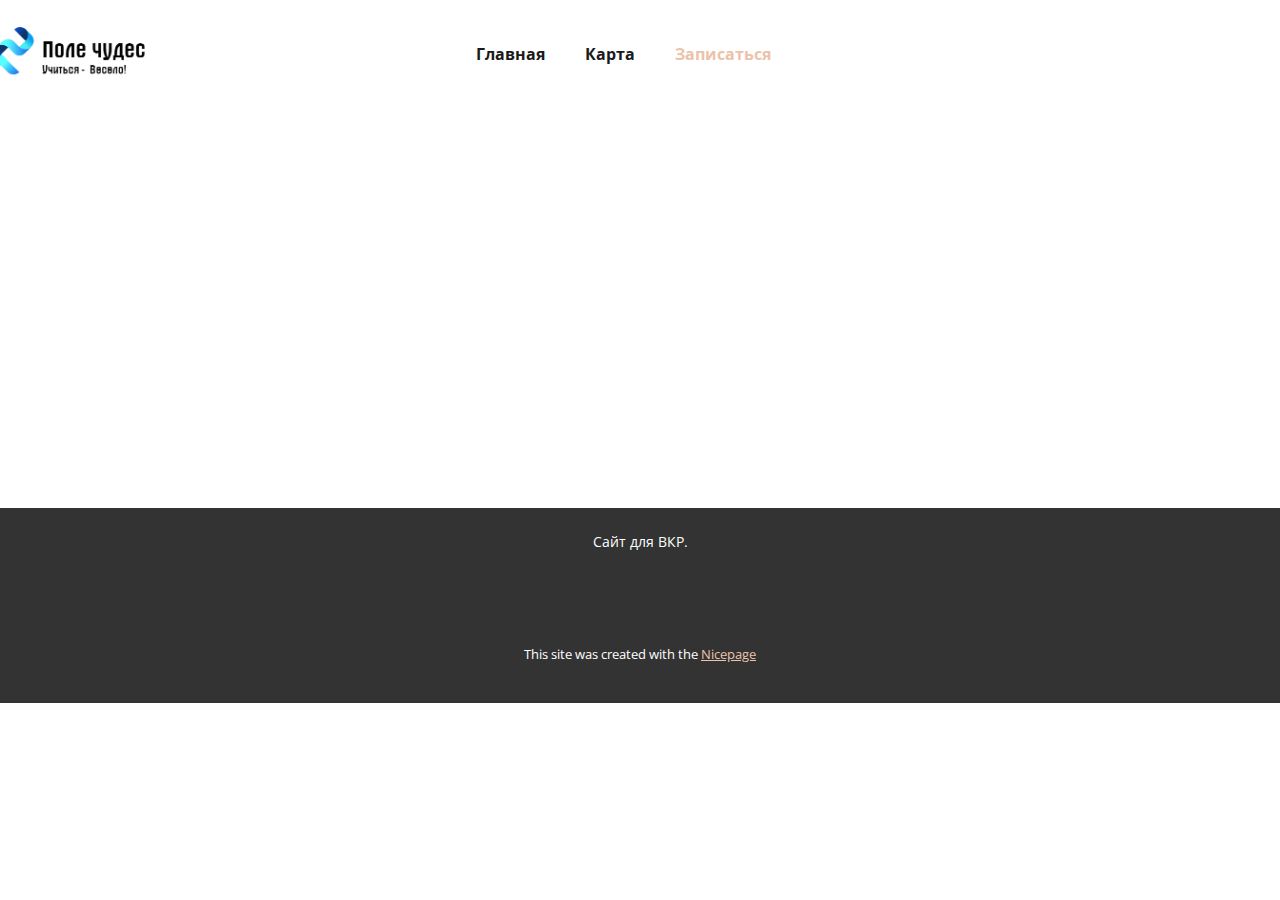
<file: sait yan/Контакты.html>
<!DOCTYPE html>
<html style="font-size: 16px;" lang="ru"><head>
    <meta name="viewport" content="width=device-width, initial-scale=1.0">
    <meta charset="utf-8">
    <meta name="keywords" content="Здравствуйте!​">
    <meta name="description" content="">
    <title>Контакты</title>
    <link rel="stylesheet" href="nicepage.css" media="screen">
<link rel="stylesheet" href="Контакты.css" media="screen">
    <script class="u-script" type="text/javascript" src="jquery.js" defer=""></script>
    <script class="u-script" type="text/javascript" src="nicepage.js" defer=""></script>
    <meta name="generator" content="Nicepage 6.10.5, nicepage.com">
    <meta name="referrer" content="origin">
    <link id="u-theme-google-font" rel="stylesheet" href="https://fonts.googleapis.com/css?family=Oswald:200,300,400,500,600,700|Open+Sans:300,300i,400,400i,500,500i,600,600i,700,700i,800,800i">
    
    
    
    
    <script type="application/ld+json">{
		"@context": "http://schema.org",
		"@type": "Organization",
		"name": "",
		"logo": "images/4.png"
}</script>
    <meta name="theme-color" content="#ecc2ab">
    <meta property="og:title" content="Контакты">
    <meta property="og:type" content="website">
  <meta data-intl-tel-input-cdn-path="intlTelInput/"></head>
  <body data-path-to-root="./" data-include-products="false" class="u-body u-xl-mode" data-lang="ru"><header class="u-clearfix u-header u-header" id="sec-f15a"><div class="u-clearfix u-sheet u-sheet-1">
        <a href="#" class="u-image u-logo u-image-1" data-image-width="376" data-image-height="181">
          <img src="images/4.png" class="u-logo-image u-logo-image-1">
        </a>
        <nav class="u-menu u-menu-dropdown u-offcanvas u-menu-1">
          <div class="menu-collapse" style="font-size: 1rem; letter-spacing: 0px; font-weight: 700;">
            <a class="u-button-style u-custom-border u-custom-border-color u-custom-borders u-custom-left-right-menu-spacing u-custom-text-active-color u-custom-text-color u-custom-text-hover-color u-custom-top-bottom-menu-spacing u-nav-link" href="#">
              <svg class="u-svg-link" viewBox="0 0 24 24"><use xlink:href="#svg-72b2"></use></svg>
              <svg class="u-svg-content" version="1.1" id="svg-72b2" viewBox="0 0 16 16" x="0px" y="0px" xmlns:xlink="http://www.w3.org/1999/xlink" xmlns="http://www.w3.org/2000/svg"><g><rect y="1" width="16" height="2"></rect><rect y="7" width="16" height="2"></rect><rect y="13" width="16" height="2"></rect>
</g></svg>
            </a>
          </div>
          <div class="u-custom-menu u-nav-container">
            <ul class="u-nav u-spacing-20 u-unstyled u-nav-1"><li class="u-nav-item"><a class="u-border-no-bottom u-border-no-left u-border-no-right u-border-no-top u-button-style u-nav-link u-text-active-palette-1-base u-text-grey-90 u-text-hover-palette-2-base" href="Главная.html" style="padding: 10px;">Главная</a>
</li><li class="u-nav-item"><a class="u-border-no-bottom u-border-no-left u-border-no-right u-border-no-top u-button-style u-nav-link u-text-active-palette-1-base u-text-grey-90 u-text-hover-palette-2-base" href="https://yandex.ru/maps/-/CDffAI~E" style="padding: 10px;">Карта</a>
</li><li class="u-nav-item"><a class="u-border-no-bottom u-border-no-left u-border-no-right u-border-no-top u-button-style u-dialog-link u-nav-link u-text-active-palette-1-base u-text-grey-90 u-text-hover-palette-2-base" href="#sec-f743" style="padding: 10px;">Записаться</a>
</li></ul>
          </div>
          <div class="u-custom-menu u-nav-container-collapse">
            <div class="u-black u-container-style u-inner-container-layout u-opacity u-opacity-95 u-sidenav">
              <div class="u-inner-container-layout u-sidenav-overflow">
                <div class="u-menu-close"></div>
                <ul class="u-align-center u-nav u-popupmenu-items u-unstyled u-nav-2"><li class="u-nav-item"><a class="u-button-style u-nav-link" href="Главная.html">Главная</a>
</li><li class="u-nav-item"><a class="u-button-style u-nav-link" href="https://yandex.ru/maps/-/CDffAI~E">Карта</a>
</li><li class="u-nav-item"><a class="u-button-style u-dialog-link u-nav-link" href="#sec-f743">Записаться</a>
</li></ul>
              </div>
            </div>
            <div class="u-black u-menu-overlay u-opacity u-opacity-70"></div>
          </div>
        </nav>
      </div></header>
    <section class="u-clearfix u-section-1" id="sec-1d25">
      <div class="u-clearfix u-sheet u-sheet-1"></div>
    </section>
    
    
    
    
    <footer class="u-align-center u-clearfix u-footer u-grey-80 u-footer" id="sec-ffda"><div class="u-clearfix u-sheet u-sheet-1">
        <p class="u-small-text u-text u-text-variant u-text-1">Сайт для ВКР. </p>
      </div></footer>
    <section class="u-backlink u-clearfix u-grey-80">
      <p class="u-text">
        <span>This site was created with the </span>
        <a class="u-link" href="https://nicepage.com/" target="_blank" rel="nofollow">
          <span>Nicepage</span>
        </a>
      </p>
    </section>
  <section class="u-align-center u-black u-clearfix u-container-style u-dialog-block u-opacity u-opacity-70 u-valign-middle u-dialog-section-5" id="sec-f743">
      <div class="u-container-style u-dialog u-grey-5 u-dialog-1">
        <div class="u-container-layout u-container-layout-1">
          <h2 class="u-align-center u-text u-text-default u-text-1">Здравствуйте! </h2>
          <p class="u-align-center u-text u-text-default u-text-2">Введите вашу номер телефона и наш специалист свяжется с вами. </p>
          <div class="u-expanded-width u-form u-form-1">
            <form action="https://forms.nicepagesrv.com/v2/form/process" class="u-clearfix u-form-horizontal u-form-spacing-10 u-inner-form" style="padding: 10px" source="email" name="form">
              <div class="u-form-email u-form-group">
                <label for="email-8999" class="u-label">Номер</label>
                <input type="email" placeholder="Введите ваш номер телефона" id="email-8999" name="Номер" class="u-input u-input-rectangle" required="required">
              </div>
              <div class="u-align-left u-form-group u-form-submit">
                <a href="#" class="u-black u-border-1 u-border-black u-btn u-btn-submit u-button-style u-btn-1">Отправить </a>
                <input type="submit" value="submit" class="u-form-control-hidden">
              </div>
              <div class="u-form-send-message u-form-send-success"> Thank you! Your message has been sent. </div>
              <div class="u-form-send-error u-form-send-message"> Unable to send your message. Please fix errors then try again. </div>
              <input type="hidden" value="" name="recaptchaResponse">
              <input type="hidden" name="formServices" value="3b8c8c1f-46d7-6528-08e0-d788b3f9e954">
            </form>
          </div>
        </div><button class="u-dialog-close-button u-icon u-text-grey-40 u-icon-1"><svg class="u-svg-link" preserveAspectRatio="xMidYMin slice" viewBox="0 0 348.333 348.334" style=""><use xmlns:xlink="http://www.w3.org/1999/xlink" xlink:href="#svg-9711"></use></svg><svg xmlns="http://www.w3.org/2000/svg" xmlns:xlink="http://www.w3.org/1999/xlink" version="1.1" xml:space="preserve" class="u-svg-content" viewBox="0 0 348.333 348.334" x="0px" y="0px" id="svg-9711" style="enable-background:new 0 0 348.333 348.334;"><g><path d="M336.559,68.611L231.016,174.165l105.543,105.549c15.699,15.705,15.699,41.145,0,56.85   c-7.844,7.844-18.128,11.769-28.407,11.769c-10.296,0-20.581-3.919-28.419-11.769L174.167,231.003L68.609,336.563   c-7.843,7.844-18.128,11.769-28.416,11.769c-10.285,0-20.563-3.919-28.413-11.769c-15.699-15.698-15.699-41.139,0-56.85   l105.54-105.549L11.774,68.611c-15.699-15.699-15.699-41.145,0-56.844c15.696-15.687,41.127-15.687,56.829,0l105.563,105.554   L279.721,11.767c15.705-15.687,41.139-15.687,56.832,0C352.258,27.466,352.258,52.912,336.559,68.611z"></path>
</g></svg></button>
      </div>
    </section><style>.u-dialog-section-5 .u-dialog-1 {
  width: 545px;
  min-height: 317px;
  box-shadow: 0 0 14px 0 rgba(0,0,0,0.3);
  margin: 60px auto;
}

.u-dialog-section-5 .u-container-layout-1 {
  padding: 30px;
}

.u-dialog-section-5 .u-text-1 {
  font-size: 3rem;
  margin: 0 auto;
}

.u-dialog-section-5 .u-text-2 {
  margin: 20px 0 0;
}

.u-dialog-section-5 .u-form-1 {
  margin: 30px auto 0;
}

.u-dialog-section-5 .u-btn-1 {
  text-transform: uppercase;
  background-image: none;
  border-style: solid;
}

.u-dialog-section-5 .u-icon-1 {
  width: 16px;
  height: 16px;
  left: auto;
  top: 17px;
  position: absolute;
  right: 16px;
}

@media (max-width: 1199px) {
  .u-dialog-section-5 .u-dialog-1 {
    height: auto;
  }

  .u-dialog-section-5 .u-form-1 {
    margin-right: initial;
    margin-left: initial;
  }
}

@media (max-width: 767px) {
  .u-dialog-section-5 .u-dialog-1 {
    width: 540px;
  }
}

@media (max-width: 575px) {
  .u-dialog-section-5 .u-dialog-1 {
    width: 340px;
    min-height: 329px;
  }

  .u-dialog-section-5 .u-container-layout-1 {
    padding-left: 20px;
    padding-right: 20px;
  }

  .u-dialog-section-5 .u-text-1 {
    font-size: 2.25rem;
  }

  .u-dialog-section-5 .u-form-1 {
    margin-top: 3px;
    margin-right: initial;
    margin-left: initial;
  }
}</style>
</body></html>
</file>
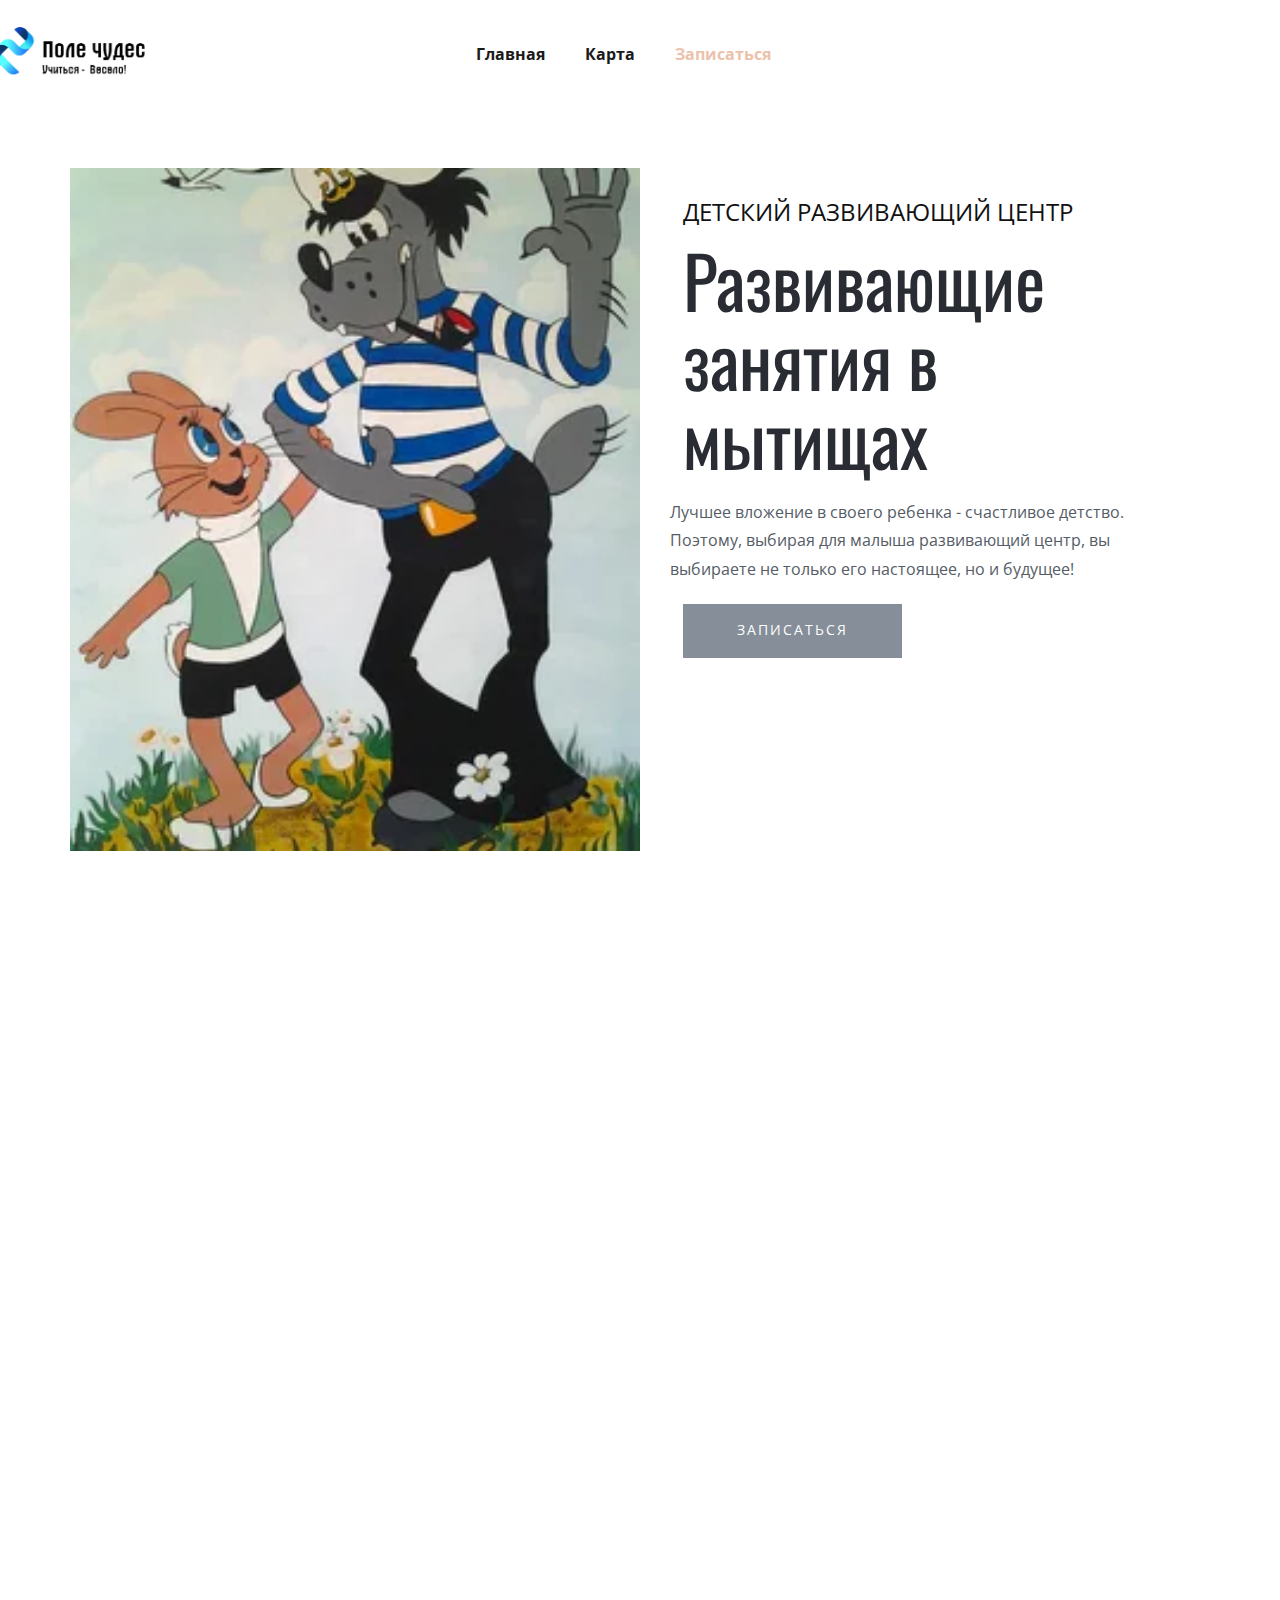
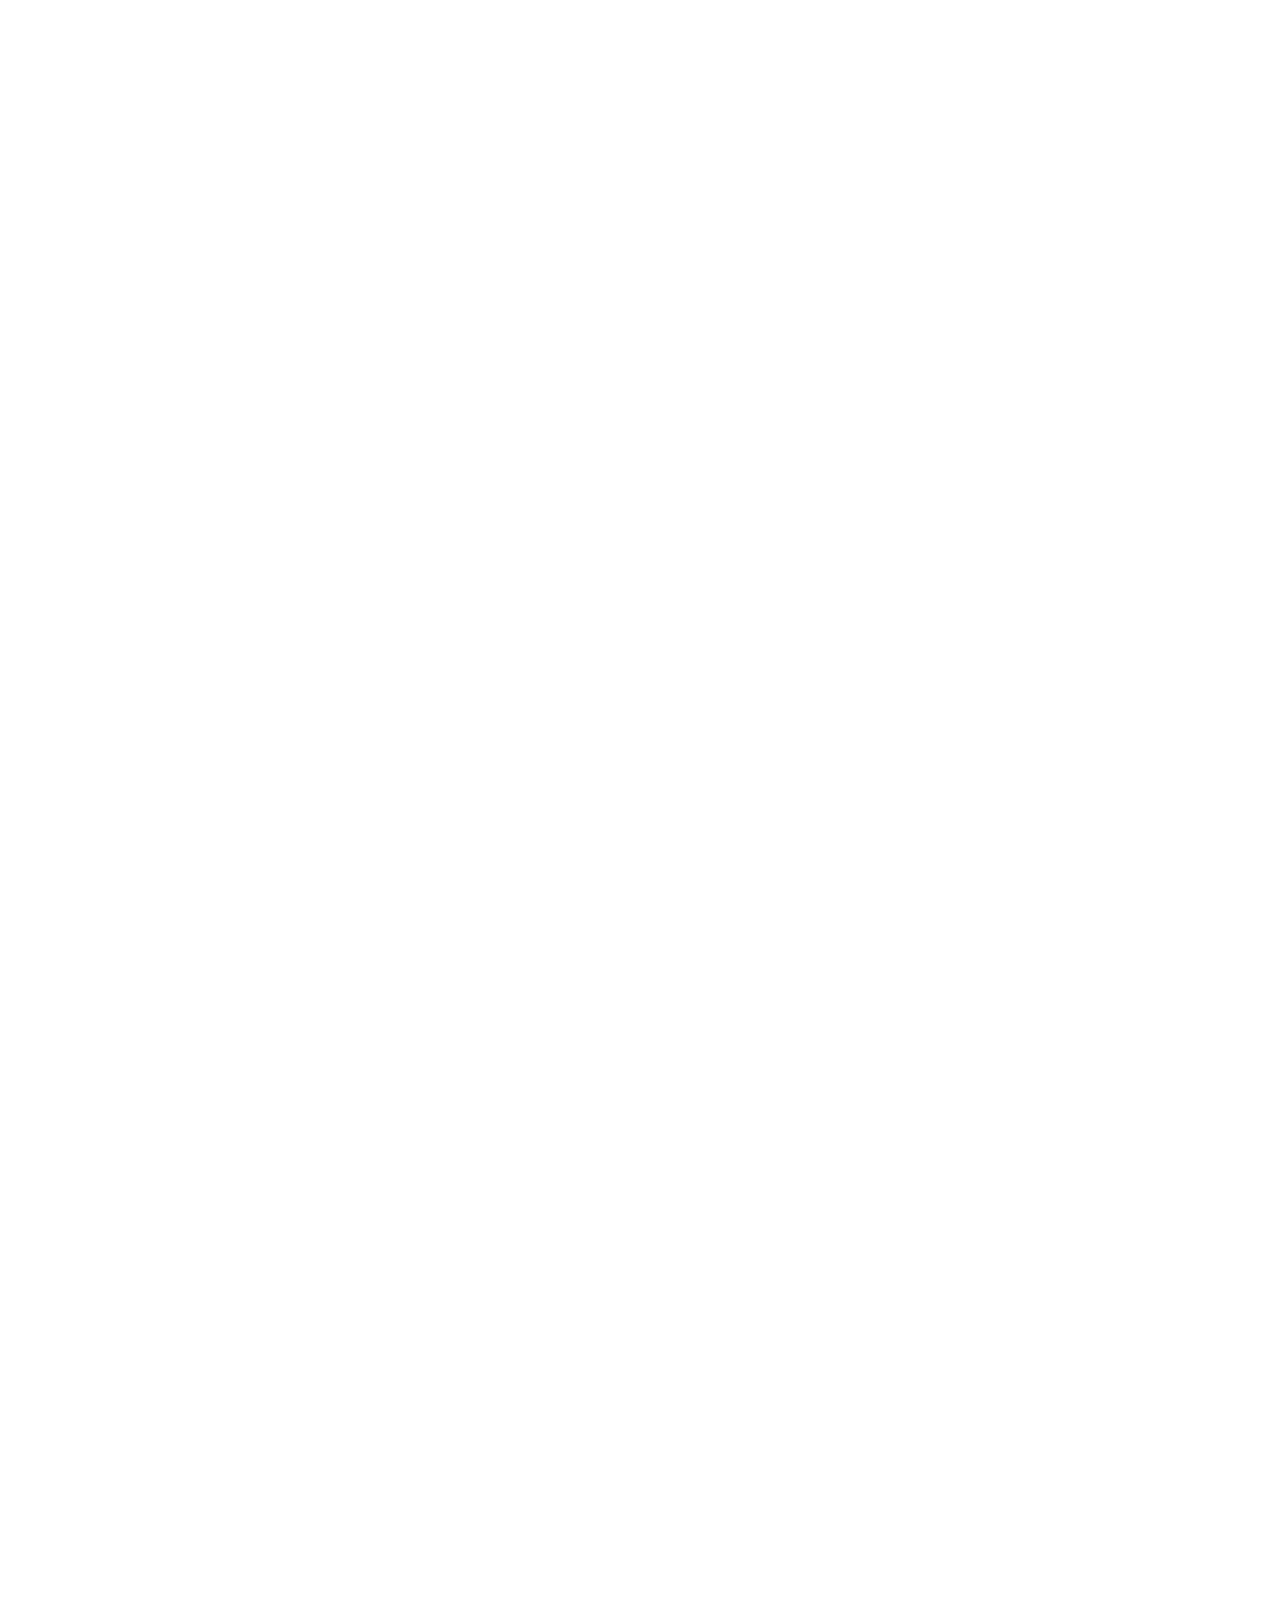
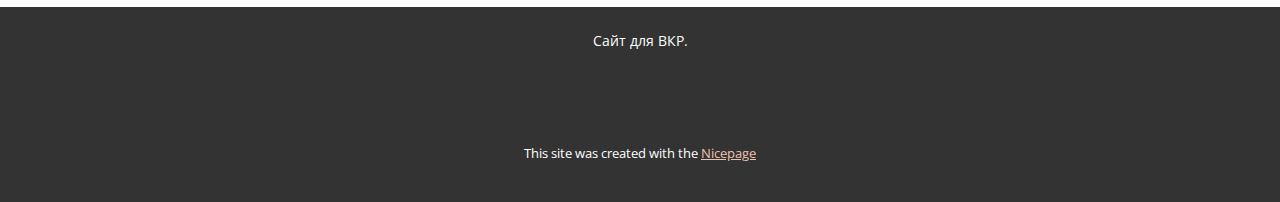
<file: sait yan/О-нас.html>
<!DOCTYPE html>
<html style="font-size: 16px;" lang="ru"><head>
    <meta name="viewport" content="width=device-width, initial-scale=1.0">
    <meta charset="utf-8">
    <meta name="keywords" content="Здравтвуйте!​">
    <meta name="description" content="">
    <title>О нас</title>
    <link rel="stylesheet" href="nicepage.css" media="screen">
<link rel="stylesheet" href="О-нас.css" media="screen">
    <script class="u-script" type="text/javascript" src="jquery.js" defer=""></script>
    <script class="u-script" type="text/javascript" src="nicepage.js" defer=""></script>
    <meta name="generator" content="Nicepage 6.10.5, nicepage.com">
    <meta name="referrer" content="origin">
    <link id="u-theme-google-font" rel="stylesheet" href="https://fonts.googleapis.com/css?family=Oswald:200,300,400,500,600,700|Open+Sans:300,300i,400,400i,500,500i,600,600i,700,700i,800,800i">
    <link id="u-page-google-font" rel="stylesheet" href="https://fonts.googleapis.com/css?family=Open+Sans:300,300i,400,400i,500,500i,600,600i,700,700i,800,800i|Oswald:200,300,400,500,600,700">
    
    
    
    
    
    
    
    
    <script type="application/ld+json">{
		"@context": "http://schema.org",
		"@type": "Organization",
		"name": "",
		"logo": "images/4.png"
}</script>
    <meta name="theme-color" content="#ecc2ab">
    <meta property="og:title" content="О нас">
    <meta property="og:type" content="website">
  <meta data-intl-tel-input-cdn-path="intlTelInput/"></head>
  <body data-path-to-root="./" data-include-products="false" class="u-body u-xl-mode" data-lang="ru"><header class="u-clearfix u-header u-header" id="sec-f15a"><div class="u-clearfix u-sheet u-sheet-1">
        <a href="#" class="u-image u-logo u-image-1" data-image-width="376" data-image-height="181">
          <img src="images/4.png" class="u-logo-image u-logo-image-1">
        </a>
        <nav class="u-menu u-menu-dropdown u-offcanvas u-menu-1">
          <div class="menu-collapse" style="font-size: 1rem; letter-spacing: 0px; font-weight: 700;">
            <a class="u-button-style u-custom-border u-custom-border-color u-custom-borders u-custom-left-right-menu-spacing u-custom-text-active-color u-custom-text-color u-custom-text-hover-color u-custom-top-bottom-menu-spacing u-nav-link" href="#">
              <svg class="u-svg-link" viewBox="0 0 24 24"><use xlink:href="#svg-72b2"></use></svg>
              <svg class="u-svg-content" version="1.1" id="svg-72b2" viewBox="0 0 16 16" x="0px" y="0px" xmlns:xlink="http://www.w3.org/1999/xlink" xmlns="http://www.w3.org/2000/svg"><g><rect y="1" width="16" height="2"></rect><rect y="7" width="16" height="2"></rect><rect y="13" width="16" height="2"></rect>
</g></svg>
            </a>
          </div>
          <div class="u-custom-menu u-nav-container">
            <ul class="u-nav u-spacing-20 u-unstyled u-nav-1"><li class="u-nav-item"><a class="u-border-no-bottom u-border-no-left u-border-no-right u-border-no-top u-button-style u-nav-link u-text-active-palette-1-base u-text-grey-90 u-text-hover-palette-2-base" href="Главная.html" style="padding: 10px;">Главная</a>
</li><li class="u-nav-item"><a class="u-border-no-bottom u-border-no-left u-border-no-right u-border-no-top u-button-style u-nav-link u-text-active-palette-1-base u-text-grey-90 u-text-hover-palette-2-base" href="https://yandex.ru/maps/-/CDffAI~E" style="padding: 10px;">Карта</a>
</li><li class="u-nav-item"><a class="u-border-no-bottom u-border-no-left u-border-no-right u-border-no-top u-button-style u-dialog-link u-nav-link u-text-active-palette-1-base u-text-grey-90 u-text-hover-palette-2-base" href="#sec-f743" style="padding: 10px;">Записаться</a>
</li></ul>
          </div>
          <div class="u-custom-menu u-nav-container-collapse">
            <div class="u-black u-container-style u-inner-container-layout u-opacity u-opacity-95 u-sidenav">
              <div class="u-inner-container-layout u-sidenav-overflow">
                <div class="u-menu-close"></div>
                <ul class="u-align-center u-nav u-popupmenu-items u-unstyled u-nav-2"><li class="u-nav-item"><a class="u-button-style u-nav-link" href="Главная.html">Главная</a>
</li><li class="u-nav-item"><a class="u-button-style u-nav-link" href="https://yandex.ru/maps/-/CDffAI~E">Карта</a>
</li><li class="u-nav-item"><a class="u-button-style u-dialog-link u-nav-link" href="#sec-f743">Записаться</a>
</li></ul>
              </div>
            </div>
            <div class="u-black u-menu-overlay u-opacity u-opacity-70"></div>
          </div>
        </nav>
      </div></header>
    <section class="u-clearfix u-section-1" id="sec-9f22">
      <div class="u-clearfix u-sheet u-sheet-1">
        <div class="data-layout-selected u-clearfix u-expanded-width u-layout-wrap u-layout-wrap-1">
          <div class="u-layout">
            <div class="u-layout-row">
              <div class="u-container-style u-image u-layout-cell u-size-30 u-image-1" data-image-width="188" data-image-height="250">
                <div class="u-container-layout u-container-layout-1"></div>
              </div>
              <div class="u-align-left u-container-style u-layout-cell u-size-30 u-layout-cell-2">
                <div class="u-container-layout u-container-layout-2">
                  <h3 class="u-align-left u-text u-text-1">Детский развивающий центр</h3>
                  <h1 class="u-align-left u-text u-text-palette-5-dark-3 u-text-2"> Развивающие занятия в мытищах</h1>
                  <p class="u-align-left u-text u-text-palette-5-dark-2 u-text-3">Лучшее вложение в своего ребенка - счастливое детство. Поэтому, выбирая для малыша развивающий центр, вы выбираете не только его настоящее, но и будущее!</p>
                  <a href="#" class="u-active-palette-5-dark-3 u-align-left u-border-none u-btn u-button-style u-hover-palette-5-dark-3 u-palette-5-dark-1 u-btn-1">Записаться </a>
                </div>
              </div>
            </div>
          </div>
        </div>
      </div>
    </section>
    <section class="u-clearfix u-section-2" id="sec-697e">
      <div class="u-clearfix u-sheet u-sheet-1">
        <img class="u-expanded-width u-image u-image-1" src="images/i.webp" data-image-width="480" data-image-height="320" data-animation-name="customAnimationIn" data-animation-duration="1500">
      </div>
    </section>
    <section class="u-clearfix u-section-3" id="sec-ba7f">
      <div class="u-clearfix u-sheet u-sheet-1"></div>
    </section>
    <section class="u-clearfix u-section-4" id="sec-b1f1">
      <div class="u-clearfix u-sheet u-sheet-1"></div>
    </section>
    <section class="u-clearfix u-section-5" id="sec-a7b2">
      <div class="u-clearfix u-sheet u-sheet-1"></div>
    </section>
    
    
    
    
    <footer class="u-align-center u-clearfix u-footer u-grey-80 u-footer" id="sec-ffda"><div class="u-clearfix u-sheet u-sheet-1">
        <p class="u-small-text u-text u-text-variant u-text-1">Сайт для ВКР. </p>
      </div></footer>
    <section class="u-backlink u-clearfix u-grey-80">
      <p class="u-text">
        <span>This site was created with the </span>
        <a class="u-link" href="https://nicepage.com/" target="_blank" rel="nofollow">
          <span>Nicepage</span>
        </a>
      </p>
    </section>
  <section class="u-align-center u-black u-clearfix u-container-style u-dialog-block u-opacity u-opacity-70 u-valign-middle u-dialog-section-9" id="sec-f743">
      <div class="u-container-style u-dialog u-grey-5 u-dialog-1">
        <div class="u-container-layout u-container-layout-1">
          <h2 class="u-align-center u-text u-text-default u-text-1">Здравствуйте! </h2>
          <p class="u-align-center u-text u-text-default u-text-2">Введите вашу номер телефона и наш специалист свяжется с вами. </p>
          <div class="u-expanded-width u-form u-form-1">
            <form action="https://forms.nicepagesrv.com/v2/form/process" class="u-clearfix u-form-horizontal u-form-spacing-10 u-inner-form" style="padding: 10px" source="email" name="form">
              <div class="u-form-email u-form-group">
                <label for="email-8999" class="u-label">Номер</label>
                <input type="email" placeholder="Введите ваш номер телефона" id="email-8999" name="Номер" class="u-input u-input-rectangle" required="required">
              </div>
              <div class="u-align-left u-form-group u-form-submit">
                <a href="#" class="u-black u-border-1 u-border-black u-btn u-btn-submit u-button-style u-btn-1">Отправить </a>
                <input type="submit" value="submit" class="u-form-control-hidden">
              </div>
              <div class="u-form-send-message u-form-send-success"> Thank you! Your message has been sent. </div>
              <div class="u-form-send-error u-form-send-message"> Unable to send your message. Please fix errors then try again. </div>
              <input type="hidden" value="" name="recaptchaResponse">
              <input type="hidden" name="formServices" value="3b8c8c1f-46d7-6528-08e0-d788b3f9e954">
            </form>
          </div>
        </div><button class="u-dialog-close-button u-icon u-text-grey-40 u-icon-1"><svg class="u-svg-link" preserveAspectRatio="xMidYMin slice" viewBox="0 0 348.333 348.334" style=""><use xmlns:xlink="http://www.w3.org/1999/xlink" xlink:href="#svg-9711"></use></svg><svg xmlns="http://www.w3.org/2000/svg" xmlns:xlink="http://www.w3.org/1999/xlink" version="1.1" xml:space="preserve" class="u-svg-content" viewBox="0 0 348.333 348.334" x="0px" y="0px" id="svg-9711" style="enable-background:new 0 0 348.333 348.334;"><g><path d="M336.559,68.611L231.016,174.165l105.543,105.549c15.699,15.705,15.699,41.145,0,56.85   c-7.844,7.844-18.128,11.769-28.407,11.769c-10.296,0-20.581-3.919-28.419-11.769L174.167,231.003L68.609,336.563   c-7.843,7.844-18.128,11.769-28.416,11.769c-10.285,0-20.563-3.919-28.413-11.769c-15.699-15.698-15.699-41.139,0-56.85   l105.54-105.549L11.774,68.611c-15.699-15.699-15.699-41.145,0-56.844c15.696-15.687,41.127-15.687,56.829,0l105.563,105.554   L279.721,11.767c15.705-15.687,41.139-15.687,56.832,0C352.258,27.466,352.258,52.912,336.559,68.611z"></path>
</g></svg></button>
      </div>
    </section><style>.u-dialog-section-9 .u-dialog-1 {
  width: 545px;
  min-height: 317px;
  box-shadow: 0 0 14px 0 rgba(0,0,0,0.3);
  margin: 60px auto;
}

.u-dialog-section-9 .u-container-layout-1 {
  padding: 30px;
}

.u-dialog-section-9 .u-text-1 {
  font-size: 3rem;
  margin: 0 auto;
}

.u-dialog-section-9 .u-text-2 {
  margin: 20px 0 0;
}

.u-dialog-section-9 .u-form-1 {
  margin: 30px auto 0;
}

.u-dialog-section-9 .u-btn-1 {
  text-transform: uppercase;
  background-image: none;
  border-style: solid;
}

.u-dialog-section-9 .u-icon-1 {
  width: 16px;
  height: 16px;
  left: auto;
  top: 17px;
  position: absolute;
  right: 16px;
}

@media (max-width: 1199px) {
  .u-dialog-section-9 .u-dialog-1 {
    height: auto;
  }

  .u-dialog-section-9 .u-form-1 {
    margin-right: initial;
    margin-left: initial;
  }
}

@media (max-width: 767px) {
  .u-dialog-section-9 .u-dialog-1 {
    width: 540px;
  }
}

@media (max-width: 575px) {
  .u-dialog-section-9 .u-dialog-1 {
    width: 340px;
    min-height: 329px;
  }

  .u-dialog-section-9 .u-container-layout-1 {
    padding-left: 20px;
    padding-right: 20px;
  }

  .u-dialog-section-9 .u-text-1 {
    font-size: 2.25rem;
  }

  .u-dialog-section-9 .u-form-1 {
    margin-top: 3px;
    margin-right: initial;
    margin-left: initial;
  }
}</style>
</body></html>
</file>
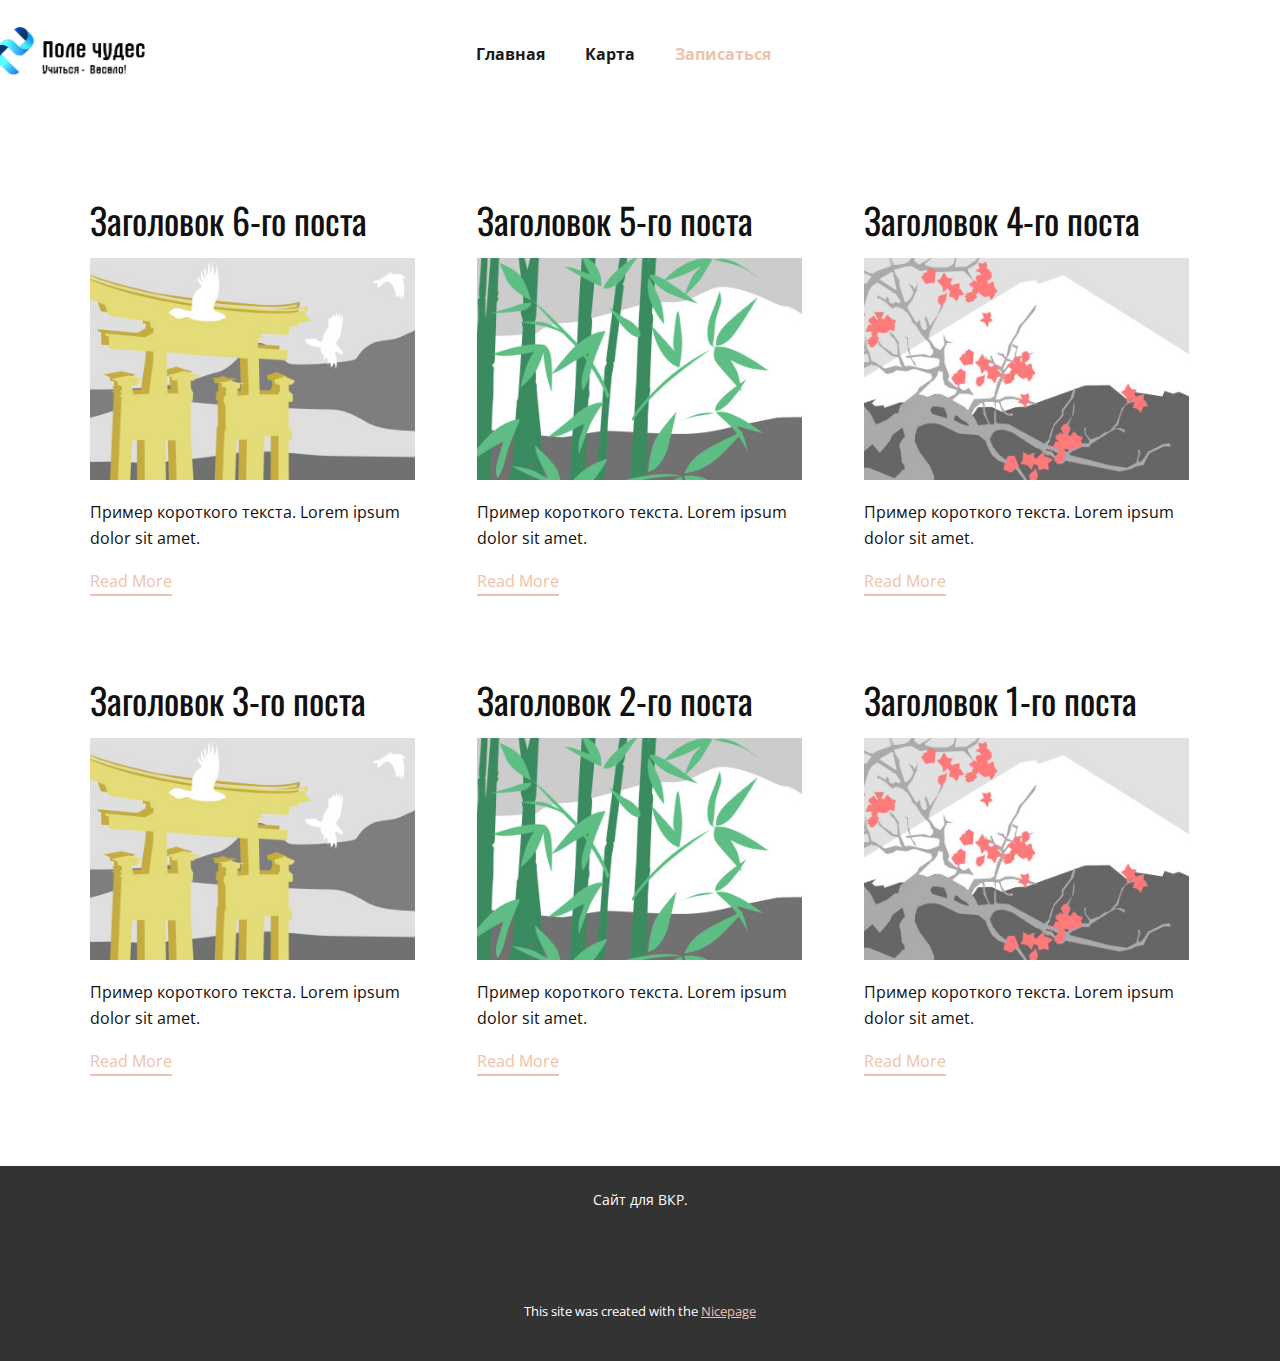
<file: sait yan/blog/blog.html>
<!DOCTYPE html>
<html style="font-size: 16px;" lang="ru"><head>
    <meta name="viewport" content="width=device-width, initial-scale=1.0">
    <meta charset="utf-8">
    <meta name="keywords" content="Здравствуйте!​">
    <meta name="description" content="">
    <title>Блог</title>
    <link rel="stylesheet" href="../nicepage.css" media="screen">
<link rel="stylesheet" href="../Blog-Template.css" media="screen">
    <script class="u-script" type="text/javascript" src="../jquery.js" defer=""></script>
    <script class="u-script" type="text/javascript" src="../nicepage.js" defer=""></script>
    <meta name="generator" content="Nicepage 6.10.5, nicepage.com">
    <meta name="referrer" content="origin">
    <link id="u-theme-google-font" rel="stylesheet" href="https://fonts.googleapis.com/css?family=Oswald:200,300,400,500,600,700|Open+Sans:300,300i,400,400i,500,500i,600,600i,700,700i,800,800i">
    
    
    
    
    <script type="application/ld+json">{
		"@context": "http://schema.org",
		"@type": "Organization",
		"name": "",
		"logo": "images/4.png"
}</script>
    <meta name="theme-color" content="#ecc2ab">
  <meta data-intl-tel-input-cdn-path="intlTelInput/"></head>
  <body data-path-to-root="./" data-include-products="false" class="u-body u-xl-mode" data-lang="ru"><header class="u-clearfix u-header u-header" id="sec-f15a"><div class="u-clearfix u-sheet u-sheet-1">
        <a href="#" class="u-image u-logo u-image-1" data-image-width="376" data-image-height="181">
          <img src="../images/4.png" class="u-logo-image u-logo-image-1">
        </a>
        <nav class="u-menu u-menu-dropdown u-offcanvas u-menu-1">
          <div class="menu-collapse" style="font-size: 1rem; letter-spacing: 0px; font-weight: 700;">
            <a class="u-button-style u-custom-border u-custom-border-color u-custom-borders u-custom-left-right-menu-spacing u-custom-text-active-color u-custom-text-color u-custom-text-hover-color u-custom-top-bottom-menu-spacing u-nav-link" href="#">
              <svg class="u-svg-link" viewBox="0 0 24 24"><use xlink:href="#svg-72b2"></use></svg>
              <svg class="u-svg-content" version="1.1" id="svg-72b2" viewBox="0 0 16 16" x="0px" y="0px" xmlns:xlink="http://www.w3.org/1999/xlink" xmlns="http://www.w3.org/2000/svg"><g><rect y="1" width="16" height="2"></rect><rect y="7" width="16" height="2"></rect><rect y="13" width="16" height="2"></rect>
</g></svg>
            </a>
          </div>
          <div class="u-custom-menu u-nav-container">
            <ul class="u-nav u-spacing-20 u-unstyled u-nav-1"><li class="u-nav-item"><a class="u-border-no-bottom u-border-no-left u-border-no-right u-border-no-top u-button-style u-nav-link u-text-active-palette-1-base u-text-grey-90 u-text-hover-palette-2-base" href="../Главная.html" style="padding: 10px;">Главная</a>
</li><li class="u-nav-item"><a class="u-border-no-bottom u-border-no-left u-border-no-right u-border-no-top u-button-style u-nav-link u-text-active-palette-1-base u-text-grey-90 u-text-hover-palette-2-base" href="https://yandex.ru/maps/-/CDffAI~E" style="padding: 10px;">Карта</a>
</li><li class="u-nav-item"><a class="u-border-no-bottom u-border-no-left u-border-no-right u-border-no-top u-button-style u-dialog-link u-nav-link u-text-active-palette-1-base u-text-grey-90 u-text-hover-palette-2-base" href="#sec-f743" style="padding: 10px;">Записаться</a>
</li></ul>
          </div>
          <div class="u-custom-menu u-nav-container-collapse">
            <div class="u-black u-container-style u-inner-container-layout u-opacity u-opacity-95 u-sidenav">
              <div class="u-inner-container-layout u-sidenav-overflow">
                <div class="u-menu-close"></div>
                <ul class="u-align-center u-nav u-popupmenu-items u-unstyled u-nav-2"><li class="u-nav-item"><a class="u-button-style u-nav-link" href="../Главная.html">Главная</a>
</li><li class="u-nav-item"><a class="u-button-style u-nav-link" href="https://yandex.ru/maps/-/CDffAI~E">Карта</a>
</li><li class="u-nav-item"><a class="u-button-style u-dialog-link u-nav-link" href="#sec-f743">Записаться</a>
</li></ul>
              </div>
            </div>
            <div class="u-black u-menu-overlay u-opacity u-opacity-70"></div>
          </div>
        </nav>
      </div></header>
    <section class="u-clearfix u-section-1" id="sec-a438">
      <div class="u-clearfix u-sheet u-valign-middle u-sheet-1"><!--blog--><!--blog_options_json--><!--{"type":"Recent","source":"","tags":"","count":""}--><!--/blog_options_json-->
        <div class="u-blog u-expanded-width u-repeater u-repeater-1"><!--blog_post-->
          <div class="u-blog-post u-container-style u-repeater-item u-white u-repeater-item-1">
            <div class="u-container-layout u-similar-container u-valign-top u-container-layout-1"><!--blog_post_header-->
              <h4 class="u-blog-control u-text u-text-1">
                <a class="u-post-header-link" href="../blog/пост-5.html">Заголовок 6-го поста</a>
              </h4><!--/blog_post_header--><!--blog_post_image-->
              <a class="u-post-header-link" href="../blog/пост-5.html"><img alt="" class="u-blog-control u-expanded-width u-image u-image-default u-image-1" src="../images/8ad73f3c.jpeg"></a><!--/blog_post_image--><!--blog_post_content-->
              <div class="u-blog-control u-post-content u-text u-text-2 fr-view">Пример короткого текста. Lorem ipsum dolor sit amet.</div><!--/blog_post_content--><!--blog_post_readmore-->
              <a href="../blog/пост-5.html" class="u-blog-control u-border-2 u-border-palette-1-base u-btn u-btn-rectangle u-button-style u-none u-btn-1"><!--blog_post_readmore_content--><!--options_json--><!--{"content":"Read More","defaultValue":"Читать дальше"}--><!--/options_json-->Read More<!--/blog_post_readmore_content--></a><!--/blog_post_readmore-->
            </div>
          </div><div class="u-blog-post u-container-style u-repeater-item u-video-cover u-white">
            <div class="u-container-layout u-similar-container u-valign-top u-container-layout-2"><!--blog_post_header-->
              <h4 class="u-blog-control u-text u-text-3">
                <a class="u-post-header-link" href="../blog/пост-4.html">Заголовок 5-го поста</a>
              </h4><!--/blog_post_header--><!--blog_post_image-->
              <a class="u-post-header-link" href="../blog/пост-4.html"><img alt="" class="u-blog-control u-expanded-width u-image u-image-default u-image-2" src="../images/68f64b9d.jpeg"></a><!--/blog_post_image--><!--blog_post_content-->
              <div class="u-blog-control u-post-content u-text u-text-4 fr-view">Пример короткого текста. Lorem ipsum dolor sit amet.</div><!--/blog_post_content--><!--blog_post_readmore-->
              <a href="../blog/пост-4.html" class="u-blog-control u-border-2 u-border-palette-1-base u-btn u-btn-rectangle u-button-style u-none u-btn-2"><!--blog_post_readmore_content--><!--options_json--><!--{"content":"Read More","defaultValue":"Читать дальше"}--><!--/options_json-->Read More<!--/blog_post_readmore_content--></a><!--/blog_post_readmore-->
            </div>
          </div><div class="u-blog-post u-container-style u-repeater-item u-video-cover u-white">
            <div class="u-container-layout u-similar-container u-valign-top u-container-layout-3"><!--blog_post_header-->
              <h4 class="u-blog-control u-text u-text-5">
                <a class="u-post-header-link" href="../blog/пост-3.html">Заголовок 4-го поста</a>
              </h4><!--/blog_post_header--><!--blog_post_image-->
              <a class="u-post-header-link" href="../blog/пост-3.html"><img alt="" class="u-blog-control u-expanded-width u-image u-image-default u-image-3" src="../images/0fd3416c.jpeg"></a><!--/blog_post_image--><!--blog_post_content-->
              <div class="u-blog-control u-post-content u-text u-text-6 fr-view">Пример короткого текста. Lorem ipsum dolor sit amet.</div><!--/blog_post_content--><!--blog_post_readmore-->
              <a href="../blog/пост-3.html" class="u-blog-control u-border-2 u-border-palette-1-base u-btn u-btn-rectangle u-button-style u-none u-btn-3"><!--blog_post_readmore_content--><!--options_json--><!--{"content":"Read More","defaultValue":"Читать дальше"}--><!--/options_json-->Read More<!--/blog_post_readmore_content--></a><!--/blog_post_readmore-->
            </div>
          </div><div class="u-blog-post u-container-style u-repeater-item u-white u-repeater-item-1">
            <div class="u-container-layout u-similar-container u-valign-top u-container-layout-1"><!--blog_post_header-->
              <h4 class="u-blog-control u-text u-text-1">
                <a class="u-post-header-link" href="../blog/пост-2.html">Заголовок 3-го поста</a>
              </h4><!--/blog_post_header--><!--blog_post_image-->
              <a class="u-post-header-link" href="../blog/пост-2.html"><img alt="" class="u-blog-control u-expanded-width u-image u-image-default u-image-1" src="../images/8ad73f3c.jpeg"></a><!--/blog_post_image--><!--blog_post_content-->
              <div class="u-blog-control u-post-content u-text u-text-2 fr-view">Пример короткого текста. Lorem ipsum dolor sit amet.</div><!--/blog_post_content--><!--blog_post_readmore-->
              <a href="../blog/пост-2.html" class="u-blog-control u-border-2 u-border-palette-1-base u-btn u-btn-rectangle u-button-style u-none u-btn-1"><!--blog_post_readmore_content--><!--options_json--><!--{"content":"Read More","defaultValue":"Читать дальше"}--><!--/options_json-->Read More<!--/blog_post_readmore_content--></a><!--/blog_post_readmore-->
            </div>
          </div><div class="u-blog-post u-container-style u-repeater-item u-video-cover u-white">
            <div class="u-container-layout u-similar-container u-valign-top u-container-layout-2"><!--blog_post_header-->
              <h4 class="u-blog-control u-text u-text-3">
                <a class="u-post-header-link" href="../blog/пост-1.html">Заголовок 2-го поста</a>
              </h4><!--/blog_post_header--><!--blog_post_image-->
              <a class="u-post-header-link" href="../blog/пост-1.html"><img alt="" class="u-blog-control u-expanded-width u-image u-image-default u-image-2" src="../images/68f64b9d.jpeg"></a><!--/blog_post_image--><!--blog_post_content-->
              <div class="u-blog-control u-post-content u-text u-text-4 fr-view">Пример короткого текста. Lorem ipsum dolor sit amet.</div><!--/blog_post_content--><!--blog_post_readmore-->
              <a href="../blog/пост-1.html" class="u-blog-control u-border-2 u-border-palette-1-base u-btn u-btn-rectangle u-button-style u-none u-btn-2"><!--blog_post_readmore_content--><!--options_json--><!--{"content":"Read More","defaultValue":"Читать дальше"}--><!--/options_json-->Read More<!--/blog_post_readmore_content--></a><!--/blog_post_readmore-->
            </div>
          </div><div class="u-blog-post u-container-style u-repeater-item u-video-cover u-white">
            <div class="u-container-layout u-similar-container u-valign-top u-container-layout-3"><!--blog_post_header-->
              <h4 class="u-blog-control u-text u-text-5">
                <a class="u-post-header-link" href="../blog/пост.html">Заголовок 1-го поста</a>
              </h4><!--/blog_post_header--><!--blog_post_image-->
              <a class="u-post-header-link" href="../blog/пост.html"><img alt="" class="u-blog-control u-expanded-width u-image u-image-default u-image-3" src="../images/0fd3416c.jpeg"></a><!--/blog_post_image--><!--blog_post_content-->
              <div class="u-blog-control u-post-content u-text u-text-6 fr-view">Пример короткого текста. Lorem ipsum dolor sit amet.</div><!--/blog_post_content--><!--blog_post_readmore-->
              <a href="../blog/пост.html" class="u-blog-control u-border-2 u-border-palette-1-base u-btn u-btn-rectangle u-button-style u-none u-btn-3"><!--blog_post_readmore_content--><!--options_json--><!--{"content":"Read More","defaultValue":"Читать дальше"}--><!--/options_json-->Read More<!--/blog_post_readmore_content--></a><!--/blog_post_readmore-->
            </div>
          </div><!--/blog_post--><!--blog_post-->
          <!--/blog_post--><!--blog_post-->
          <!--/blog_post-->
        </div><!--/blog-->
      </div>
    </section>
    
    
    
    
    <footer class="u-align-center u-clearfix u-footer u-grey-80 u-footer" id="sec-ffda"><div class="u-clearfix u-sheet u-sheet-1">
        <p class="u-small-text u-text u-text-variant u-text-1">Сайт для ВКР. </p>
      </div></footer>
    <section class="u-backlink u-clearfix u-grey-80">
      <p class="u-text">
        <span>This site was created with the </span>
        <a class="u-link" href="https://nicepage.com/" target="_blank" rel="nofollow">
          <span>Nicepage</span>
        </a>
      </p>
    </section>
  <section class="u-align-center u-black u-clearfix u-container-style u-dialog-block u-opacity u-opacity-70 u-valign-middle u-dialog-section-5" id="sec-f743">
      <div class="u-container-style u-dialog u-grey-5 u-dialog-1">
        <div class="u-container-layout u-container-layout-1">
          <h2 class="u-align-center u-text u-text-default u-text-1">Здравствуйте! </h2>
          <p class="u-align-center u-text u-text-default u-text-2">Введите вашу номер телефона и наш специалист свяжется с вами. </p>
          <div class="u-expanded-width u-form u-form-1">
            <form action="https://forms.nicepagesrv.com/v2/form/process" class="u-clearfix u-form-horizontal u-form-spacing-10 u-inner-form" style="padding: 10px" source="email" name="form">
              <div class="u-form-email u-form-group">
                <label for="email-8999" class="u-label">Номер</label>
                <input type="email" placeholder="Введите ваш номер телефона" id="email-8999" name="Номер" class="u-input u-input-rectangle" required="required">
              </div>
              <div class="u-align-left u-form-group u-form-submit">
                <a href="#" class="u-black u-border-1 u-border-black u-btn u-btn-submit u-button-style u-btn-1">Отправить </a>
                <input type="submit" value="submit" class="u-form-control-hidden">
              </div>
              <div class="u-form-send-message u-form-send-success"> Thank you! Your message has been sent. </div>
              <div class="u-form-send-error u-form-send-message"> Unable to send your message. Please fix errors then try again. </div>
              <input type="hidden" value="" name="recaptchaResponse">
              <input type="hidden" name="formServices" value="3b8c8c1f-46d7-6528-08e0-d788b3f9e954">
            </form>
          </div>
        </div><button class="u-dialog-close-button u-icon u-text-grey-40 u-icon-1"><svg class="u-svg-link" preserveAspectRatio="xMidYMin slice" viewBox="0 0 348.333 348.334" style=""><use xmlns:xlink="http://www.w3.org/1999/xlink" xlink:href="#svg-9711"></use></svg><svg xmlns="http://www.w3.org/2000/svg" xmlns:xlink="http://www.w3.org/1999/xlink" version="1.1" xml:space="preserve" class="u-svg-content" viewBox="0 0 348.333 348.334" x="0px" y="0px" id="svg-9711" style="enable-background:new 0 0 348.333 348.334;"><g><path d="M336.559,68.611L231.016,174.165l105.543,105.549c15.699,15.705,15.699,41.145,0,56.85   c-7.844,7.844-18.128,11.769-28.407,11.769c-10.296,0-20.581-3.919-28.419-11.769L174.167,231.003L68.609,336.563   c-7.843,7.844-18.128,11.769-28.416,11.769c-10.285,0-20.563-3.919-28.413-11.769c-15.699-15.698-15.699-41.139,0-56.85   l105.54-105.549L11.774,68.611c-15.699-15.699-15.699-41.145,0-56.844c15.696-15.687,41.127-15.687,56.829,0l105.563,105.554   L279.721,11.767c15.705-15.687,41.139-15.687,56.832,0C352.258,27.466,352.258,52.912,336.559,68.611z"></path>
</g></svg></button>
      </div>
    </section><style>.u-dialog-section-5 .u-dialog-1 {
  width: 545px;
  min-height: 317px;
  box-shadow: 0 0 14px 0 rgba(0,0,0,0.3);
  margin: 60px auto;
}

.u-dialog-section-5 .u-container-layout-1 {
  padding: 30px;
}

.u-dialog-section-5 .u-text-1 {
  font-size: 3rem;
  margin: 0 auto;
}

.u-dialog-section-5 .u-text-2 {
  margin: 20px 0 0;
}

.u-dialog-section-5 .u-form-1 {
  margin: 30px auto 0;
}

.u-dialog-section-5 .u-btn-1 {
  text-transform: uppercase;
  background-image: none;
  border-style: solid;
}

.u-dialog-section-5 .u-icon-1 {
  width: 16px;
  height: 16px;
  left: auto;
  top: 17px;
  position: absolute;
  right: 16px;
}

@media (max-width: 1199px) {
  .u-dialog-section-5 .u-dialog-1 {
    height: auto;
  }

  .u-dialog-section-5 .u-form-1 {
    margin-right: initial;
    margin-left: initial;
  }
}

@media (max-width: 767px) {
  .u-dialog-section-5 .u-dialog-1 {
    width: 540px;
  }
}

@media (max-width: 575px) {
  .u-dialog-section-5 .u-dialog-1 {
    width: 340px;
    min-height: 329px;
  }

  .u-dialog-section-5 .u-container-layout-1 {
    padding-left: 20px;
    padding-right: 20px;
  }

  .u-dialog-section-5 .u-text-1 {
    font-size: 2.25rem;
  }

  .u-dialog-section-5 .u-form-1 {
    margin-top: 3px;
    margin-right: initial;
    margin-left: initial;
  }
}</style>
</body></html>
</file>
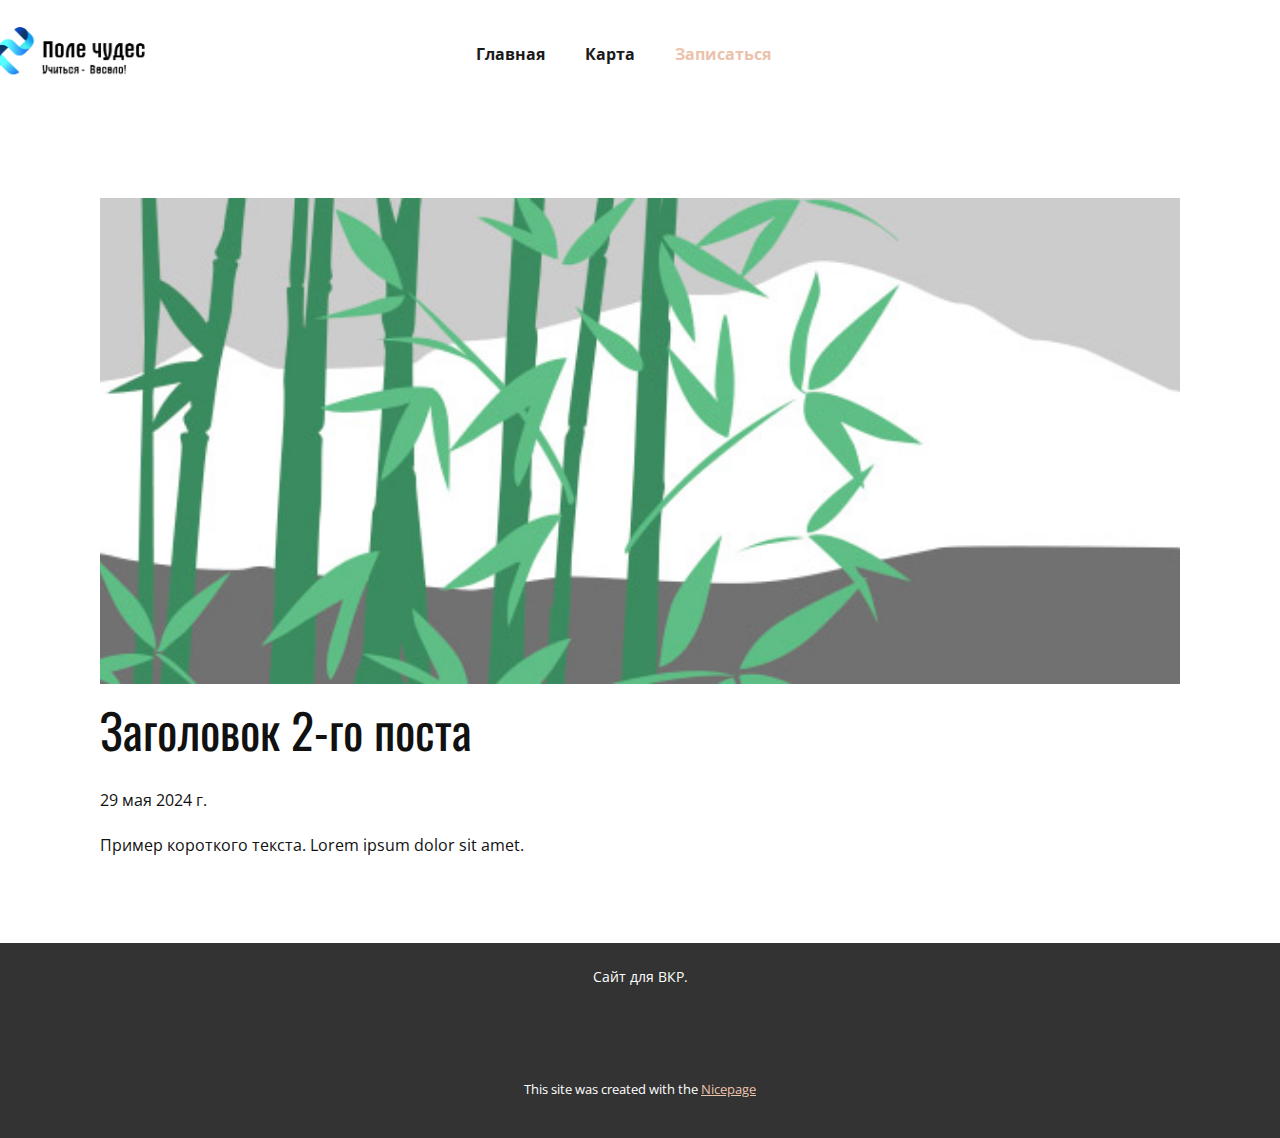
<file: sait yan/blog/пост-1.html>
<!DOCTYPE html>
<html style="font-size: 16px;" lang="ru"><head>
    <meta name="viewport" content="width=device-width, initial-scale=1.0">
    <meta charset="utf-8">
    <meta name="keywords" content="Заголовок 1-го поста">
    <meta name="description" content="">
    <title>Заголовок 2-го поста</title>
    <link rel="stylesheet" href="../nicepage.css" media="screen">
<link rel="stylesheet" href="../Post-Template.css" media="screen">
    <script class="u-script" type="text/javascript" src="../jquery.js" defer=""></script>
    <script class="u-script" type="text/javascript" src="../nicepage.js" defer=""></script>
    <meta name="generator" content="Nicepage 6.10.5, nicepage.com">
    <meta name="referrer" content="origin">
    <link id="u-theme-google-font" rel="stylesheet" href="https://fonts.googleapis.com/css?family=Oswald:200,300,400,500,600,700|Open+Sans:300,300i,400,400i,500,500i,600,600i,700,700i,800,800i">
    
    
    
    
    <script type="application/ld+json">{
		"@context": "http://schema.org",
		"@type": "Organization",
		"name": "",
		"logo": "images/4.png"
}</script>
    <meta name="theme-color" content="#ecc2ab">
  <meta data-intl-tel-input-cdn-path="intlTelInput/"></head>
  <body data-path-to-root="./" data-include-products="false" class="u-body u-xl-mode" data-lang="ru"><header class="u-clearfix u-header u-header" id="sec-f15a"><div class="u-clearfix u-sheet u-sheet-1">
        <a href="#" class="u-image u-logo u-image-1" data-image-width="376" data-image-height="181">
          <img src="../images/4.png" class="u-logo-image u-logo-image-1">
        </a>
        <nav class="u-menu u-menu-dropdown u-offcanvas u-menu-1">
          <div class="menu-collapse" style="font-size: 1rem; letter-spacing: 0px; font-weight: 700;">
            <a class="u-button-style u-custom-border u-custom-border-color u-custom-borders u-custom-left-right-menu-spacing u-custom-text-active-color u-custom-text-color u-custom-text-hover-color u-custom-top-bottom-menu-spacing u-nav-link" href="#">
              <svg class="u-svg-link" viewBox="0 0 24 24"><use xlink:href="#svg-72b2"></use></svg>
              <svg class="u-svg-content" version="1.1" id="svg-72b2" viewBox="0 0 16 16" x="0px" y="0px" xmlns:xlink="http://www.w3.org/1999/xlink" xmlns="http://www.w3.org/2000/svg"><g><rect y="1" width="16" height="2"></rect><rect y="7" width="16" height="2"></rect><rect y="13" width="16" height="2"></rect>
</g></svg>
            </a>
          </div>
          <div class="u-custom-menu u-nav-container">
            <ul class="u-nav u-spacing-20 u-unstyled u-nav-1"><li class="u-nav-item"><a class="u-border-no-bottom u-border-no-left u-border-no-right u-border-no-top u-button-style u-nav-link u-text-active-palette-1-base u-text-grey-90 u-text-hover-palette-2-base" href="../Главная.html" style="padding: 10px;">Главная</a>
</li><li class="u-nav-item"><a class="u-border-no-bottom u-border-no-left u-border-no-right u-border-no-top u-button-style u-nav-link u-text-active-palette-1-base u-text-grey-90 u-text-hover-palette-2-base" href="https://yandex.ru/maps/-/CDffAI~E" style="padding: 10px;">Карта</a>
</li><li class="u-nav-item"><a class="u-border-no-bottom u-border-no-left u-border-no-right u-border-no-top u-button-style u-dialog-link u-nav-link u-text-active-palette-1-base u-text-grey-90 u-text-hover-palette-2-base" href="#sec-f743" style="padding: 10px;">Записаться</a>
</li></ul>
          </div>
          <div class="u-custom-menu u-nav-container-collapse">
            <div class="u-black u-container-style u-inner-container-layout u-opacity u-opacity-95 u-sidenav">
              <div class="u-inner-container-layout u-sidenav-overflow">
                <div class="u-menu-close"></div>
                <ul class="u-align-center u-nav u-popupmenu-items u-unstyled u-nav-2"><li class="u-nav-item"><a class="u-button-style u-nav-link" href="../Главная.html">Главная</a>
</li><li class="u-nav-item"><a class="u-button-style u-nav-link" href="https://yandex.ru/maps/-/CDffAI~E">Карта</a>
</li><li class="u-nav-item"><a class="u-button-style u-dialog-link u-nav-link" href="#sec-f743">Записаться</a>
</li></ul>
              </div>
            </div>
            <div class="u-black u-menu-overlay u-opacity u-opacity-70"></div>
          </div>
        </nav>
      </div></header>
    <section class="u-align-center u-clearfix u-section-1" id="sec-5b18">
      <div class="u-clearfix u-sheet u-valign-middle-md u-valign-middle-sm u-valign-middle-xs u-sheet-1"><!--post_details--><!--post_details_options_json--><!--{"source":""}--><!--/post_details_options_json--><!--blog_post-->
        <div class="u-container-style u-expanded-width u-post-details u-post-details-1">
          <div class="u-container-layout u-valign-middle u-container-layout-1"><!--blog_post_image-->
            <img alt="" class="u-blog-control u-expanded-width u-image u-image-default u-image-1" src="../images/68f64b9d.jpeg"><!--/blog_post_image--><!--blog_post_header-->
            <h2 class="u-blog-control u-text u-text-1">Заголовок 2-го поста</h2><!--/blog_post_header--><!--blog_post_metadata-->
            <div class="u-blog-control u-metadata u-metadata-1"><!--blog_post_metadata_date-->
              <span class="u-meta-date u-meta-icon">29 мая 2024 г.</span><!--/blog_post_metadata_date--><!--blog_post_metadata_category-->
              <!--/blog_post_metadata_category--><!--blog_post_metadata_comments-->
              <!--/blog_post_metadata_comments-->
            </div><!--/blog_post_metadata--><!--blog_post_content-->
            <div class="u-align-justify u-blog-control u-post-content u-text u-text-2 fr-view">
  Пример короткого текста. Lorem ipsum dolor sit amet.
  </div><!--/blog_post_content-->
          </div>
        </div><!--/blog_post--><!--/post_details-->
      </div>
    </section>
    
    
    
    
    <footer class="u-align-center u-clearfix u-footer u-grey-80 u-footer" id="sec-ffda"><div class="u-clearfix u-sheet u-sheet-1">
        <p class="u-small-text u-text u-text-variant u-text-1">Сайт для ВКР. </p>
      </div></footer>
    <section class="u-backlink u-clearfix u-grey-80">
      <p class="u-text">
        <span>This site was created with the </span>
        <a class="u-link" href="https://nicepage.com/" target="_blank" rel="nofollow">
          <span>Nicepage</span>
        </a>
      </p>
    </section>
  <section class="u-align-center u-black u-clearfix u-container-style u-dialog-block u-opacity u-opacity-70 u-valign-middle u-dialog-section-5" id="sec-f743">
      <div class="u-container-style u-dialog u-grey-5 u-dialog-1">
        <div class="u-container-layout u-container-layout-1">
          <h2 class="u-align-center u-text u-text-default u-text-1">Здравствуйте! </h2>
          <p class="u-align-center u-text u-text-default u-text-2">Введите вашу номер телефона и наш специалист свяжется с вами. </p>
          <div class="u-expanded-width u-form u-form-1">
            <form action="https://forms.nicepagesrv.com/v2/form/process" class="u-clearfix u-form-horizontal u-form-spacing-10 u-inner-form" style="padding: 10px" source="email" name="form">
              <div class="u-form-email u-form-group">
                <label for="email-8999" class="u-label">Номер</label>
                <input type="email" placeholder="Введите ваш номер телефона" id="email-8999" name="Номер" class="u-input u-input-rectangle" required="required">
              </div>
              <div class="u-align-left u-form-group u-form-submit">
                <a href="#" class="u-black u-border-1 u-border-black u-btn u-btn-submit u-button-style u-btn-1">Отправить </a>
                <input type="submit" value="submit" class="u-form-control-hidden">
              </div>
              <div class="u-form-send-message u-form-send-success"> Thank you! Your message has been sent. </div>
              <div class="u-form-send-error u-form-send-message"> Unable to send your message. Please fix errors then try again. </div>
              <input type="hidden" value="" name="recaptchaResponse">
              <input type="hidden" name="formServices" value="3b8c8c1f-46d7-6528-08e0-d788b3f9e954">
            </form>
          </div>
        </div><button class="u-dialog-close-button u-icon u-text-grey-40 u-icon-1"><svg class="u-svg-link" preserveAspectRatio="xMidYMin slice" viewBox="0 0 348.333 348.334" style=""><use xmlns:xlink="http://www.w3.org/1999/xlink" xlink:href="#svg-9711"></use></svg><svg xmlns="http://www.w3.org/2000/svg" xmlns:xlink="http://www.w3.org/1999/xlink" version="1.1" xml:space="preserve" class="u-svg-content" viewBox="0 0 348.333 348.334" x="0px" y="0px" id="svg-9711" style="enable-background:new 0 0 348.333 348.334;"><g><path d="M336.559,68.611L231.016,174.165l105.543,105.549c15.699,15.705,15.699,41.145,0,56.85   c-7.844,7.844-18.128,11.769-28.407,11.769c-10.296,0-20.581-3.919-28.419-11.769L174.167,231.003L68.609,336.563   c-7.843,7.844-18.128,11.769-28.416,11.769c-10.285,0-20.563-3.919-28.413-11.769c-15.699-15.698-15.699-41.139,0-56.85   l105.54-105.549L11.774,68.611c-15.699-15.699-15.699-41.145,0-56.844c15.696-15.687,41.127-15.687,56.829,0l105.563,105.554   L279.721,11.767c15.705-15.687,41.139-15.687,56.832,0C352.258,27.466,352.258,52.912,336.559,68.611z"></path>
</g></svg></button>
      </div>
    </section><style>.u-dialog-section-5 .u-dialog-1 {
  width: 545px;
  min-height: 317px;
  box-shadow: 0 0 14px 0 rgba(0,0,0,0.3);
  margin: 60px auto;
}

.u-dialog-section-5 .u-container-layout-1 {
  padding: 30px;
}

.u-dialog-section-5 .u-text-1 {
  font-size: 3rem;
  margin: 0 auto;
}

.u-dialog-section-5 .u-text-2 {
  margin: 20px 0 0;
}

.u-dialog-section-5 .u-form-1 {
  margin: 30px auto 0;
}

.u-dialog-section-5 .u-btn-1 {
  text-transform: uppercase;
  background-image: none;
  border-style: solid;
}

.u-dialog-section-5 .u-icon-1 {
  width: 16px;
  height: 16px;
  left: auto;
  top: 17px;
  position: absolute;
  right: 16px;
}

@media (max-width: 1199px) {
  .u-dialog-section-5 .u-dialog-1 {
    height: auto;
  }

  .u-dialog-section-5 .u-form-1 {
    margin-right: initial;
    margin-left: initial;
  }
}

@media (max-width: 767px) {
  .u-dialog-section-5 .u-dialog-1 {
    width: 540px;
  }
}

@media (max-width: 575px) {
  .u-dialog-section-5 .u-dialog-1 {
    width: 340px;
    min-height: 329px;
  }

  .u-dialog-section-5 .u-container-layout-1 {
    padding-left: 20px;
    padding-right: 20px;
  }

  .u-dialog-section-5 .u-text-1 {
    font-size: 2.25rem;
  }

  .u-dialog-section-5 .u-form-1 {
    margin-top: 3px;
    margin-right: initial;
    margin-left: initial;
  }
}</style>
</body></html>
</file>
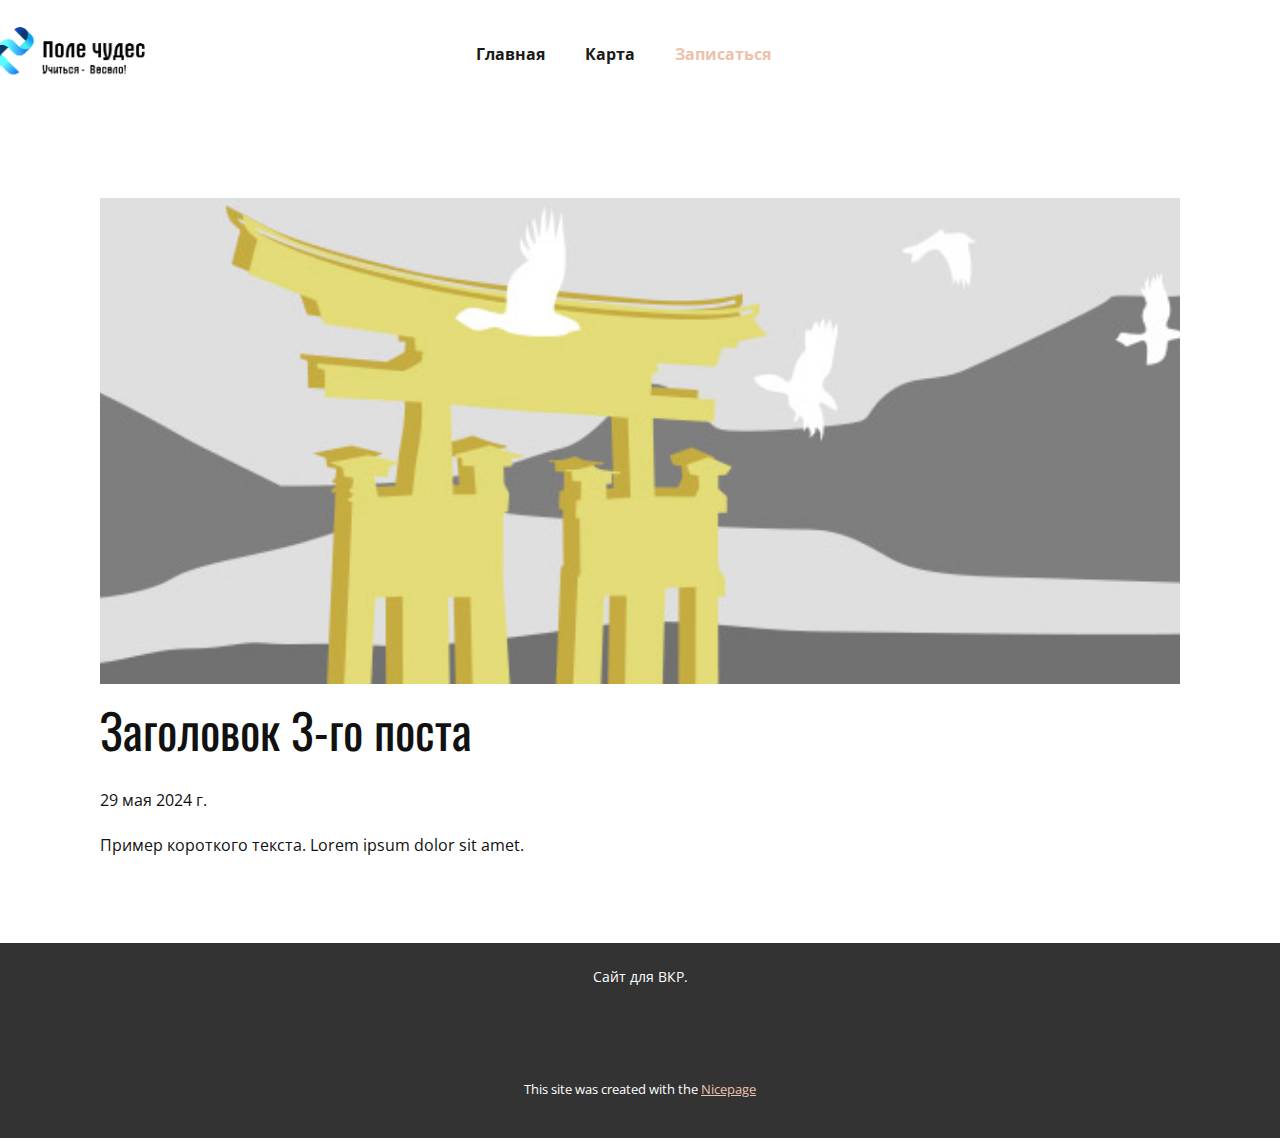
<file: sait yan/blog/пост-2.html>
<!DOCTYPE html>
<html style="font-size: 16px;" lang="ru"><head>
    <meta name="viewport" content="width=device-width, initial-scale=1.0">
    <meta charset="utf-8">
    <meta name="keywords" content="Заголовок 1-го поста">
    <meta name="description" content="">
    <title>Заголовок 3-го поста</title>
    <link rel="stylesheet" href="../nicepage.css" media="screen">
<link rel="stylesheet" href="../Post-Template.css" media="screen">
    <script class="u-script" type="text/javascript" src="../jquery.js" defer=""></script>
    <script class="u-script" type="text/javascript" src="../nicepage.js" defer=""></script>
    <meta name="generator" content="Nicepage 6.10.5, nicepage.com">
    <meta name="referrer" content="origin">
    <link id="u-theme-google-font" rel="stylesheet" href="https://fonts.googleapis.com/css?family=Oswald:200,300,400,500,600,700|Open+Sans:300,300i,400,400i,500,500i,600,600i,700,700i,800,800i">
    
    
    
    
    <script type="application/ld+json">{
		"@context": "http://schema.org",
		"@type": "Organization",
		"name": "",
		"logo": "images/4.png"
}</script>
    <meta name="theme-color" content="#ecc2ab">
  <meta data-intl-tel-input-cdn-path="intlTelInput/"></head>
  <body data-path-to-root="./" data-include-products="false" class="u-body u-xl-mode" data-lang="ru"><header class="u-clearfix u-header u-header" id="sec-f15a"><div class="u-clearfix u-sheet u-sheet-1">
        <a href="#" class="u-image u-logo u-image-1" data-image-width="376" data-image-height="181">
          <img src="../images/4.png" class="u-logo-image u-logo-image-1">
        </a>
        <nav class="u-menu u-menu-dropdown u-offcanvas u-menu-1">
          <div class="menu-collapse" style="font-size: 1rem; letter-spacing: 0px; font-weight: 700;">
            <a class="u-button-style u-custom-border u-custom-border-color u-custom-borders u-custom-left-right-menu-spacing u-custom-text-active-color u-custom-text-color u-custom-text-hover-color u-custom-top-bottom-menu-spacing u-nav-link" href="#">
              <svg class="u-svg-link" viewBox="0 0 24 24"><use xlink:href="#svg-72b2"></use></svg>
              <svg class="u-svg-content" version="1.1" id="svg-72b2" viewBox="0 0 16 16" x="0px" y="0px" xmlns:xlink="http://www.w3.org/1999/xlink" xmlns="http://www.w3.org/2000/svg"><g><rect y="1" width="16" height="2"></rect><rect y="7" width="16" height="2"></rect><rect y="13" width="16" height="2"></rect>
</g></svg>
            </a>
          </div>
          <div class="u-custom-menu u-nav-container">
            <ul class="u-nav u-spacing-20 u-unstyled u-nav-1"><li class="u-nav-item"><a class="u-border-no-bottom u-border-no-left u-border-no-right u-border-no-top u-button-style u-nav-link u-text-active-palette-1-base u-text-grey-90 u-text-hover-palette-2-base" href="../Главная.html" style="padding: 10px;">Главная</a>
</li><li class="u-nav-item"><a class="u-border-no-bottom u-border-no-left u-border-no-right u-border-no-top u-button-style u-nav-link u-text-active-palette-1-base u-text-grey-90 u-text-hover-palette-2-base" href="https://yandex.ru/maps/-/CDffAI~E" style="padding: 10px;">Карта</a>
</li><li class="u-nav-item"><a class="u-border-no-bottom u-border-no-left u-border-no-right u-border-no-top u-button-style u-dialog-link u-nav-link u-text-active-palette-1-base u-text-grey-90 u-text-hover-palette-2-base" href="#sec-f743" style="padding: 10px;">Записаться</a>
</li></ul>
          </div>
          <div class="u-custom-menu u-nav-container-collapse">
            <div class="u-black u-container-style u-inner-container-layout u-opacity u-opacity-95 u-sidenav">
              <div class="u-inner-container-layout u-sidenav-overflow">
                <div class="u-menu-close"></div>
                <ul class="u-align-center u-nav u-popupmenu-items u-unstyled u-nav-2"><li class="u-nav-item"><a class="u-button-style u-nav-link" href="../Главная.html">Главная</a>
</li><li class="u-nav-item"><a class="u-button-style u-nav-link" href="https://yandex.ru/maps/-/CDffAI~E">Карта</a>
</li><li class="u-nav-item"><a class="u-button-style u-dialog-link u-nav-link" href="#sec-f743">Записаться</a>
</li></ul>
              </div>
            </div>
            <div class="u-black u-menu-overlay u-opacity u-opacity-70"></div>
          </div>
        </nav>
      </div></header>
    <section class="u-align-center u-clearfix u-section-1" id="sec-5b18">
      <div class="u-clearfix u-sheet u-valign-middle-md u-valign-middle-sm u-valign-middle-xs u-sheet-1"><!--post_details--><!--post_details_options_json--><!--{"source":""}--><!--/post_details_options_json--><!--blog_post-->
        <div class="u-container-style u-expanded-width u-post-details u-post-details-1">
          <div class="u-container-layout u-valign-middle u-container-layout-1"><!--blog_post_image-->
            <img alt="" class="u-blog-control u-expanded-width u-image u-image-default u-image-1" src="../images/8ad73f3c.jpeg"><!--/blog_post_image--><!--blog_post_header-->
            <h2 class="u-blog-control u-text u-text-1">Заголовок 3-го поста</h2><!--/blog_post_header--><!--blog_post_metadata-->
            <div class="u-blog-control u-metadata u-metadata-1"><!--blog_post_metadata_date-->
              <span class="u-meta-date u-meta-icon">29 мая 2024 г.</span><!--/blog_post_metadata_date--><!--blog_post_metadata_category-->
              <!--/blog_post_metadata_category--><!--blog_post_metadata_comments-->
              <!--/blog_post_metadata_comments-->
            </div><!--/blog_post_metadata--><!--blog_post_content-->
            <div class="u-align-justify u-blog-control u-post-content u-text u-text-2 fr-view">
  Пример короткого текста. Lorem ipsum dolor sit amet.
  </div><!--/blog_post_content-->
          </div>
        </div><!--/blog_post--><!--/post_details-->
      </div>
    </section>
    
    
    
    
    <footer class="u-align-center u-clearfix u-footer u-grey-80 u-footer" id="sec-ffda"><div class="u-clearfix u-sheet u-sheet-1">
        <p class="u-small-text u-text u-text-variant u-text-1">Сайт для ВКР. </p>
      </div></footer>
    <section class="u-backlink u-clearfix u-grey-80">
      <p class="u-text">
        <span>This site was created with the </span>
        <a class="u-link" href="https://nicepage.com/" target="_blank" rel="nofollow">
          <span>Nicepage</span>
        </a>
      </p>
    </section>
  <section class="u-align-center u-black u-clearfix u-container-style u-dialog-block u-opacity u-opacity-70 u-valign-middle u-dialog-section-5" id="sec-f743">
      <div class="u-container-style u-dialog u-grey-5 u-dialog-1">
        <div class="u-container-layout u-container-layout-1">
          <h2 class="u-align-center u-text u-text-default u-text-1">Здравствуйте! </h2>
          <p class="u-align-center u-text u-text-default u-text-2">Введите вашу номер телефона и наш специалист свяжется с вами. </p>
          <div class="u-expanded-width u-form u-form-1">
            <form action="https://forms.nicepagesrv.com/v2/form/process" class="u-clearfix u-form-horizontal u-form-spacing-10 u-inner-form" style="padding: 10px" source="email" name="form">
              <div class="u-form-email u-form-group">
                <label for="email-8999" class="u-label">Номер</label>
                <input type="email" placeholder="Введите ваш номер телефона" id="email-8999" name="Номер" class="u-input u-input-rectangle" required="required">
              </div>
              <div class="u-align-left u-form-group u-form-submit">
                <a href="#" class="u-black u-border-1 u-border-black u-btn u-btn-submit u-button-style u-btn-1">Отправить </a>
                <input type="submit" value="submit" class="u-form-control-hidden">
              </div>
              <div class="u-form-send-message u-form-send-success"> Thank you! Your message has been sent. </div>
              <div class="u-form-send-error u-form-send-message"> Unable to send your message. Please fix errors then try again. </div>
              <input type="hidden" value="" name="recaptchaResponse">
              <input type="hidden" name="formServices" value="3b8c8c1f-46d7-6528-08e0-d788b3f9e954">
            </form>
          </div>
        </div><button class="u-dialog-close-button u-icon u-text-grey-40 u-icon-1"><svg class="u-svg-link" preserveAspectRatio="xMidYMin slice" viewBox="0 0 348.333 348.334" style=""><use xmlns:xlink="http://www.w3.org/1999/xlink" xlink:href="#svg-9711"></use></svg><svg xmlns="http://www.w3.org/2000/svg" xmlns:xlink="http://www.w3.org/1999/xlink" version="1.1" xml:space="preserve" class="u-svg-content" viewBox="0 0 348.333 348.334" x="0px" y="0px" id="svg-9711" style="enable-background:new 0 0 348.333 348.334;"><g><path d="M336.559,68.611L231.016,174.165l105.543,105.549c15.699,15.705,15.699,41.145,0,56.85   c-7.844,7.844-18.128,11.769-28.407,11.769c-10.296,0-20.581-3.919-28.419-11.769L174.167,231.003L68.609,336.563   c-7.843,7.844-18.128,11.769-28.416,11.769c-10.285,0-20.563-3.919-28.413-11.769c-15.699-15.698-15.699-41.139,0-56.85   l105.54-105.549L11.774,68.611c-15.699-15.699-15.699-41.145,0-56.844c15.696-15.687,41.127-15.687,56.829,0l105.563,105.554   L279.721,11.767c15.705-15.687,41.139-15.687,56.832,0C352.258,27.466,352.258,52.912,336.559,68.611z"></path>
</g></svg></button>
      </div>
    </section><style>.u-dialog-section-5 .u-dialog-1 {
  width: 545px;
  min-height: 317px;
  box-shadow: 0 0 14px 0 rgba(0,0,0,0.3);
  margin: 60px auto;
}

.u-dialog-section-5 .u-container-layout-1 {
  padding: 30px;
}

.u-dialog-section-5 .u-text-1 {
  font-size: 3rem;
  margin: 0 auto;
}

.u-dialog-section-5 .u-text-2 {
  margin: 20px 0 0;
}

.u-dialog-section-5 .u-form-1 {
  margin: 30px auto 0;
}

.u-dialog-section-5 .u-btn-1 {
  text-transform: uppercase;
  background-image: none;
  border-style: solid;
}

.u-dialog-section-5 .u-icon-1 {
  width: 16px;
  height: 16px;
  left: auto;
  top: 17px;
  position: absolute;
  right: 16px;
}

@media (max-width: 1199px) {
  .u-dialog-section-5 .u-dialog-1 {
    height: auto;
  }

  .u-dialog-section-5 .u-form-1 {
    margin-right: initial;
    margin-left: initial;
  }
}

@media (max-width: 767px) {
  .u-dialog-section-5 .u-dialog-1 {
    width: 540px;
  }
}

@media (max-width: 575px) {
  .u-dialog-section-5 .u-dialog-1 {
    width: 340px;
    min-height: 329px;
  }

  .u-dialog-section-5 .u-container-layout-1 {
    padding-left: 20px;
    padding-right: 20px;
  }

  .u-dialog-section-5 .u-text-1 {
    font-size: 2.25rem;
  }

  .u-dialog-section-5 .u-form-1 {
    margin-top: 3px;
    margin-right: initial;
    margin-left: initial;
  }
}</style>
</body></html>
</file>
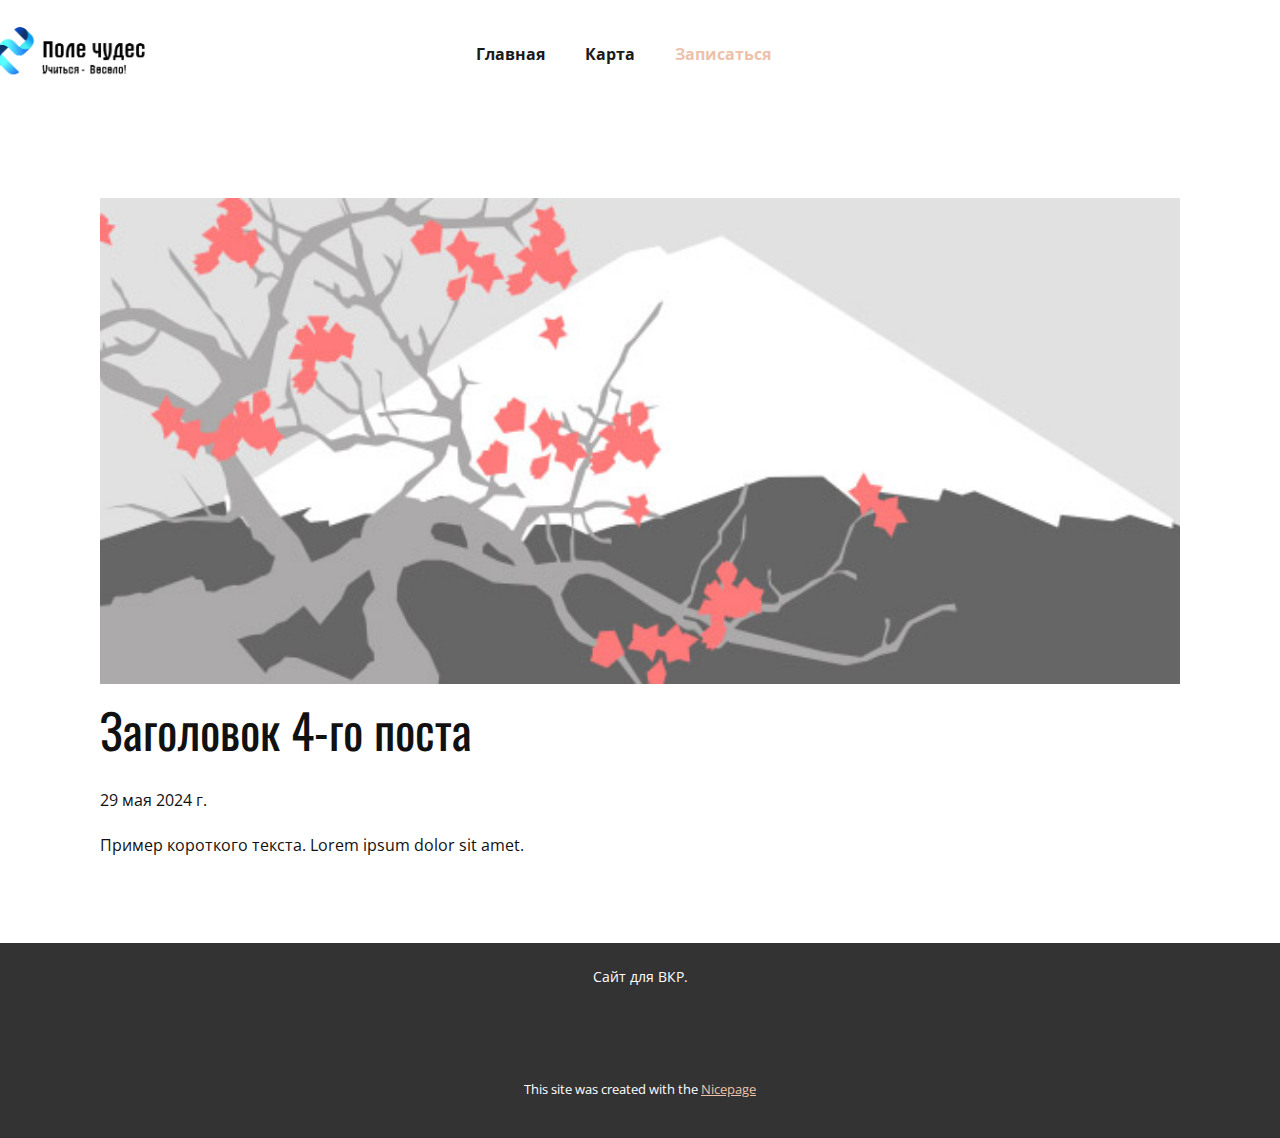
<file: sait yan/blog/пост-3.html>
<!DOCTYPE html>
<html style="font-size: 16px;" lang="ru"><head>
    <meta name="viewport" content="width=device-width, initial-scale=1.0">
    <meta charset="utf-8">
    <meta name="keywords" content="Заголовок 1-го поста">
    <meta name="description" content="">
    <title>Заголовок 4-го поста</title>
    <link rel="stylesheet" href="../nicepage.css" media="screen">
<link rel="stylesheet" href="../Post-Template.css" media="screen">
    <script class="u-script" type="text/javascript" src="../jquery.js" defer=""></script>
    <script class="u-script" type="text/javascript" src="../nicepage.js" defer=""></script>
    <meta name="generator" content="Nicepage 6.10.5, nicepage.com">
    <meta name="referrer" content="origin">
    <link id="u-theme-google-font" rel="stylesheet" href="https://fonts.googleapis.com/css?family=Oswald:200,300,400,500,600,700|Open+Sans:300,300i,400,400i,500,500i,600,600i,700,700i,800,800i">
    
    
    
    
    <script type="application/ld+json">{
		"@context": "http://schema.org",
		"@type": "Organization",
		"name": "",
		"logo": "images/4.png"
}</script>
    <meta name="theme-color" content="#ecc2ab">
  <meta data-intl-tel-input-cdn-path="intlTelInput/"></head>
  <body data-path-to-root="./" data-include-products="false" class="u-body u-xl-mode" data-lang="ru"><header class="u-clearfix u-header u-header" id="sec-f15a"><div class="u-clearfix u-sheet u-sheet-1">
        <a href="#" class="u-image u-logo u-image-1" data-image-width="376" data-image-height="181">
          <img src="../images/4.png" class="u-logo-image u-logo-image-1">
        </a>
        <nav class="u-menu u-menu-dropdown u-offcanvas u-menu-1">
          <div class="menu-collapse" style="font-size: 1rem; letter-spacing: 0px; font-weight: 700;">
            <a class="u-button-style u-custom-border u-custom-border-color u-custom-borders u-custom-left-right-menu-spacing u-custom-text-active-color u-custom-text-color u-custom-text-hover-color u-custom-top-bottom-menu-spacing u-nav-link" href="#">
              <svg class="u-svg-link" viewBox="0 0 24 24"><use xlink:href="#svg-72b2"></use></svg>
              <svg class="u-svg-content" version="1.1" id="svg-72b2" viewBox="0 0 16 16" x="0px" y="0px" xmlns:xlink="http://www.w3.org/1999/xlink" xmlns="http://www.w3.org/2000/svg"><g><rect y="1" width="16" height="2"></rect><rect y="7" width="16" height="2"></rect><rect y="13" width="16" height="2"></rect>
</g></svg>
            </a>
          </div>
          <div class="u-custom-menu u-nav-container">
            <ul class="u-nav u-spacing-20 u-unstyled u-nav-1"><li class="u-nav-item"><a class="u-border-no-bottom u-border-no-left u-border-no-right u-border-no-top u-button-style u-nav-link u-text-active-palette-1-base u-text-grey-90 u-text-hover-palette-2-base" href="../Главная.html" style="padding: 10px;">Главная</a>
</li><li class="u-nav-item"><a class="u-border-no-bottom u-border-no-left u-border-no-right u-border-no-top u-button-style u-nav-link u-text-active-palette-1-base u-text-grey-90 u-text-hover-palette-2-base" href="https://yandex.ru/maps/-/CDffAI~E" style="padding: 10px;">Карта</a>
</li><li class="u-nav-item"><a class="u-border-no-bottom u-border-no-left u-border-no-right u-border-no-top u-button-style u-dialog-link u-nav-link u-text-active-palette-1-base u-text-grey-90 u-text-hover-palette-2-base" href="#sec-f743" style="padding: 10px;">Записаться</a>
</li></ul>
          </div>
          <div class="u-custom-menu u-nav-container-collapse">
            <div class="u-black u-container-style u-inner-container-layout u-opacity u-opacity-95 u-sidenav">
              <div class="u-inner-container-layout u-sidenav-overflow">
                <div class="u-menu-close"></div>
                <ul class="u-align-center u-nav u-popupmenu-items u-unstyled u-nav-2"><li class="u-nav-item"><a class="u-button-style u-nav-link" href="../Главная.html">Главная</a>
</li><li class="u-nav-item"><a class="u-button-style u-nav-link" href="https://yandex.ru/maps/-/CDffAI~E">Карта</a>
</li><li class="u-nav-item"><a class="u-button-style u-dialog-link u-nav-link" href="#sec-f743">Записаться</a>
</li></ul>
              </div>
            </div>
            <div class="u-black u-menu-overlay u-opacity u-opacity-70"></div>
          </div>
        </nav>
      </div></header>
    <section class="u-align-center u-clearfix u-section-1" id="sec-5b18">
      <div class="u-clearfix u-sheet u-valign-middle-md u-valign-middle-sm u-valign-middle-xs u-sheet-1"><!--post_details--><!--post_details_options_json--><!--{"source":""}--><!--/post_details_options_json--><!--blog_post-->
        <div class="u-container-style u-expanded-width u-post-details u-post-details-1">
          <div class="u-container-layout u-valign-middle u-container-layout-1"><!--blog_post_image-->
            <img alt="" class="u-blog-control u-expanded-width u-image u-image-default u-image-1" src="../images/0fd3416c.jpeg"><!--/blog_post_image--><!--blog_post_header-->
            <h2 class="u-blog-control u-text u-text-1">Заголовок 4-го поста</h2><!--/blog_post_header--><!--blog_post_metadata-->
            <div class="u-blog-control u-metadata u-metadata-1"><!--blog_post_metadata_date-->
              <span class="u-meta-date u-meta-icon">29 мая 2024 г.</span><!--/blog_post_metadata_date--><!--blog_post_metadata_category-->
              <!--/blog_post_metadata_category--><!--blog_post_metadata_comments-->
              <!--/blog_post_metadata_comments-->
            </div><!--/blog_post_metadata--><!--blog_post_content-->
            <div class="u-align-justify u-blog-control u-post-content u-text u-text-2 fr-view">
  Пример короткого текста. Lorem ipsum dolor sit amet.
  </div><!--/blog_post_content-->
          </div>
        </div><!--/blog_post--><!--/post_details-->
      </div>
    </section>
    
    
    
    
    <footer class="u-align-center u-clearfix u-footer u-grey-80 u-footer" id="sec-ffda"><div class="u-clearfix u-sheet u-sheet-1">
        <p class="u-small-text u-text u-text-variant u-text-1">Сайт для ВКР. </p>
      </div></footer>
    <section class="u-backlink u-clearfix u-grey-80">
      <p class="u-text">
        <span>This site was created with the </span>
        <a class="u-link" href="https://nicepage.com/" target="_blank" rel="nofollow">
          <span>Nicepage</span>
        </a>
      </p>
    </section>
  <section class="u-align-center u-black u-clearfix u-container-style u-dialog-block u-opacity u-opacity-70 u-valign-middle u-dialog-section-5" id="sec-f743">
      <div class="u-container-style u-dialog u-grey-5 u-dialog-1">
        <div class="u-container-layout u-container-layout-1">
          <h2 class="u-align-center u-text u-text-default u-text-1">Здравствуйте! </h2>
          <p class="u-align-center u-text u-text-default u-text-2">Введите вашу номер телефона и наш специалист свяжется с вами. </p>
          <div class="u-expanded-width u-form u-form-1">
            <form action="https://forms.nicepagesrv.com/v2/form/process" class="u-clearfix u-form-horizontal u-form-spacing-10 u-inner-form" style="padding: 10px" source="email" name="form">
              <div class="u-form-email u-form-group">
                <label for="email-8999" class="u-label">Номер</label>
                <input type="email" placeholder="Введите ваш номер телефона" id="email-8999" name="Номер" class="u-input u-input-rectangle" required="required">
              </div>
              <div class="u-align-left u-form-group u-form-submit">
                <a href="#" class="u-black u-border-1 u-border-black u-btn u-btn-submit u-button-style u-btn-1">Отправить </a>
                <input type="submit" value="submit" class="u-form-control-hidden">
              </div>
              <div class="u-form-send-message u-form-send-success"> Thank you! Your message has been sent. </div>
              <div class="u-form-send-error u-form-send-message"> Unable to send your message. Please fix errors then try again. </div>
              <input type="hidden" value="" name="recaptchaResponse">
              <input type="hidden" name="formServices" value="3b8c8c1f-46d7-6528-08e0-d788b3f9e954">
            </form>
          </div>
        </div><button class="u-dialog-close-button u-icon u-text-grey-40 u-icon-1"><svg class="u-svg-link" preserveAspectRatio="xMidYMin slice" viewBox="0 0 348.333 348.334" style=""><use xmlns:xlink="http://www.w3.org/1999/xlink" xlink:href="#svg-9711"></use></svg><svg xmlns="http://www.w3.org/2000/svg" xmlns:xlink="http://www.w3.org/1999/xlink" version="1.1" xml:space="preserve" class="u-svg-content" viewBox="0 0 348.333 348.334" x="0px" y="0px" id="svg-9711" style="enable-background:new 0 0 348.333 348.334;"><g><path d="M336.559,68.611L231.016,174.165l105.543,105.549c15.699,15.705,15.699,41.145,0,56.85   c-7.844,7.844-18.128,11.769-28.407,11.769c-10.296,0-20.581-3.919-28.419-11.769L174.167,231.003L68.609,336.563   c-7.843,7.844-18.128,11.769-28.416,11.769c-10.285,0-20.563-3.919-28.413-11.769c-15.699-15.698-15.699-41.139,0-56.85   l105.54-105.549L11.774,68.611c-15.699-15.699-15.699-41.145,0-56.844c15.696-15.687,41.127-15.687,56.829,0l105.563,105.554   L279.721,11.767c15.705-15.687,41.139-15.687,56.832,0C352.258,27.466,352.258,52.912,336.559,68.611z"></path>
</g></svg></button>
      </div>
    </section><style>.u-dialog-section-5 .u-dialog-1 {
  width: 545px;
  min-height: 317px;
  box-shadow: 0 0 14px 0 rgba(0,0,0,0.3);
  margin: 60px auto;
}

.u-dialog-section-5 .u-container-layout-1 {
  padding: 30px;
}

.u-dialog-section-5 .u-text-1 {
  font-size: 3rem;
  margin: 0 auto;
}

.u-dialog-section-5 .u-text-2 {
  margin: 20px 0 0;
}

.u-dialog-section-5 .u-form-1 {
  margin: 30px auto 0;
}

.u-dialog-section-5 .u-btn-1 {
  text-transform: uppercase;
  background-image: none;
  border-style: solid;
}

.u-dialog-section-5 .u-icon-1 {
  width: 16px;
  height: 16px;
  left: auto;
  top: 17px;
  position: absolute;
  right: 16px;
}

@media (max-width: 1199px) {
  .u-dialog-section-5 .u-dialog-1 {
    height: auto;
  }

  .u-dialog-section-5 .u-form-1 {
    margin-right: initial;
    margin-left: initial;
  }
}

@media (max-width: 767px) {
  .u-dialog-section-5 .u-dialog-1 {
    width: 540px;
  }
}

@media (max-width: 575px) {
  .u-dialog-section-5 .u-dialog-1 {
    width: 340px;
    min-height: 329px;
  }

  .u-dialog-section-5 .u-container-layout-1 {
    padding-left: 20px;
    padding-right: 20px;
  }

  .u-dialog-section-5 .u-text-1 {
    font-size: 2.25rem;
  }

  .u-dialog-section-5 .u-form-1 {
    margin-top: 3px;
    margin-right: initial;
    margin-left: initial;
  }
}</style>
</body></html>
</file>
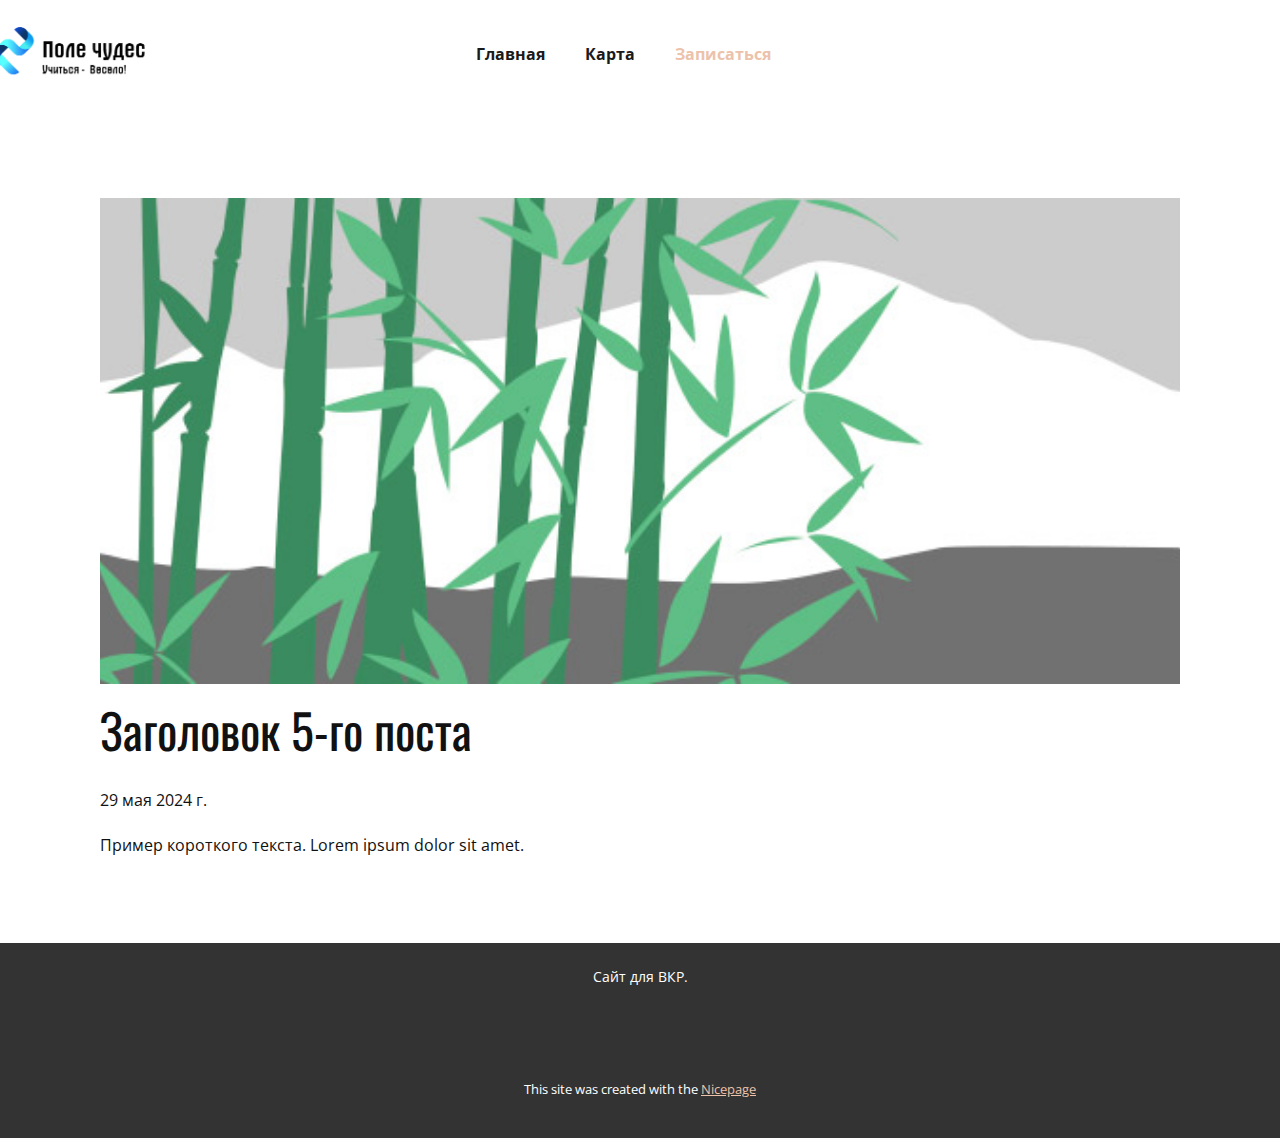
<file: sait yan/blog/пост-4.html>
<!DOCTYPE html>
<html style="font-size: 16px;" lang="ru"><head>
    <meta name="viewport" content="width=device-width, initial-scale=1.0">
    <meta charset="utf-8">
    <meta name="keywords" content="Заголовок 1-го поста">
    <meta name="description" content="">
    <title>Заголовок 5-го поста</title>
    <link rel="stylesheet" href="../nicepage.css" media="screen">
<link rel="stylesheet" href="../Post-Template.css" media="screen">
    <script class="u-script" type="text/javascript" src="../jquery.js" defer=""></script>
    <script class="u-script" type="text/javascript" src="../nicepage.js" defer=""></script>
    <meta name="generator" content="Nicepage 6.10.5, nicepage.com">
    <meta name="referrer" content="origin">
    <link id="u-theme-google-font" rel="stylesheet" href="https://fonts.googleapis.com/css?family=Oswald:200,300,400,500,600,700|Open+Sans:300,300i,400,400i,500,500i,600,600i,700,700i,800,800i">
    
    
    
    
    <script type="application/ld+json">{
		"@context": "http://schema.org",
		"@type": "Organization",
		"name": "",
		"logo": "images/4.png"
}</script>
    <meta name="theme-color" content="#ecc2ab">
  <meta data-intl-tel-input-cdn-path="intlTelInput/"></head>
  <body data-path-to-root="./" data-include-products="false" class="u-body u-xl-mode" data-lang="ru"><header class="u-clearfix u-header u-header" id="sec-f15a"><div class="u-clearfix u-sheet u-sheet-1">
        <a href="#" class="u-image u-logo u-image-1" data-image-width="376" data-image-height="181">
          <img src="../images/4.png" class="u-logo-image u-logo-image-1">
        </a>
        <nav class="u-menu u-menu-dropdown u-offcanvas u-menu-1">
          <div class="menu-collapse" style="font-size: 1rem; letter-spacing: 0px; font-weight: 700;">
            <a class="u-button-style u-custom-border u-custom-border-color u-custom-borders u-custom-left-right-menu-spacing u-custom-text-active-color u-custom-text-color u-custom-text-hover-color u-custom-top-bottom-menu-spacing u-nav-link" href="#">
              <svg class="u-svg-link" viewBox="0 0 24 24"><use xlink:href="#svg-72b2"></use></svg>
              <svg class="u-svg-content" version="1.1" id="svg-72b2" viewBox="0 0 16 16" x="0px" y="0px" xmlns:xlink="http://www.w3.org/1999/xlink" xmlns="http://www.w3.org/2000/svg"><g><rect y="1" width="16" height="2"></rect><rect y="7" width="16" height="2"></rect><rect y="13" width="16" height="2"></rect>
</g></svg>
            </a>
          </div>
          <div class="u-custom-menu u-nav-container">
            <ul class="u-nav u-spacing-20 u-unstyled u-nav-1"><li class="u-nav-item"><a class="u-border-no-bottom u-border-no-left u-border-no-right u-border-no-top u-button-style u-nav-link u-text-active-palette-1-base u-text-grey-90 u-text-hover-palette-2-base" href="../Главная.html" style="padding: 10px;">Главная</a>
</li><li class="u-nav-item"><a class="u-border-no-bottom u-border-no-left u-border-no-right u-border-no-top u-button-style u-nav-link u-text-active-palette-1-base u-text-grey-90 u-text-hover-palette-2-base" href="https://yandex.ru/maps/-/CDffAI~E" style="padding: 10px;">Карта</a>
</li><li class="u-nav-item"><a class="u-border-no-bottom u-border-no-left u-border-no-right u-border-no-top u-button-style u-dialog-link u-nav-link u-text-active-palette-1-base u-text-grey-90 u-text-hover-palette-2-base" href="#sec-f743" style="padding: 10px;">Записаться</a>
</li></ul>
          </div>
          <div class="u-custom-menu u-nav-container-collapse">
            <div class="u-black u-container-style u-inner-container-layout u-opacity u-opacity-95 u-sidenav">
              <div class="u-inner-container-layout u-sidenav-overflow">
                <div class="u-menu-close"></div>
                <ul class="u-align-center u-nav u-popupmenu-items u-unstyled u-nav-2"><li class="u-nav-item"><a class="u-button-style u-nav-link" href="../Главная.html">Главная</a>
</li><li class="u-nav-item"><a class="u-button-style u-nav-link" href="https://yandex.ru/maps/-/CDffAI~E">Карта</a>
</li><li class="u-nav-item"><a class="u-button-style u-dialog-link u-nav-link" href="#sec-f743">Записаться</a>
</li></ul>
              </div>
            </div>
            <div class="u-black u-menu-overlay u-opacity u-opacity-70"></div>
          </div>
        </nav>
      </div></header>
    <section class="u-align-center u-clearfix u-section-1" id="sec-5b18">
      <div class="u-clearfix u-sheet u-valign-middle-md u-valign-middle-sm u-valign-middle-xs u-sheet-1"><!--post_details--><!--post_details_options_json--><!--{"source":""}--><!--/post_details_options_json--><!--blog_post-->
        <div class="u-container-style u-expanded-width u-post-details u-post-details-1">
          <div class="u-container-layout u-valign-middle u-container-layout-1"><!--blog_post_image-->
            <img alt="" class="u-blog-control u-expanded-width u-image u-image-default u-image-1" src="../images/68f64b9d.jpeg"><!--/blog_post_image--><!--blog_post_header-->
            <h2 class="u-blog-control u-text u-text-1">Заголовок 5-го поста</h2><!--/blog_post_header--><!--blog_post_metadata-->
            <div class="u-blog-control u-metadata u-metadata-1"><!--blog_post_metadata_date-->
              <span class="u-meta-date u-meta-icon">29 мая 2024 г.</span><!--/blog_post_metadata_date--><!--blog_post_metadata_category-->
              <!--/blog_post_metadata_category--><!--blog_post_metadata_comments-->
              <!--/blog_post_metadata_comments-->
            </div><!--/blog_post_metadata--><!--blog_post_content-->
            <div class="u-align-justify u-blog-control u-post-content u-text u-text-2 fr-view">
  Пример короткого текста. Lorem ipsum dolor sit amet.
  </div><!--/blog_post_content-->
          </div>
        </div><!--/blog_post--><!--/post_details-->
      </div>
    </section>
    
    
    
    
    <footer class="u-align-center u-clearfix u-footer u-grey-80 u-footer" id="sec-ffda"><div class="u-clearfix u-sheet u-sheet-1">
        <p class="u-small-text u-text u-text-variant u-text-1">Сайт для ВКР. </p>
      </div></footer>
    <section class="u-backlink u-clearfix u-grey-80">
      <p class="u-text">
        <span>This site was created with the </span>
        <a class="u-link" href="https://nicepage.com/" target="_blank" rel="nofollow">
          <span>Nicepage</span>
        </a>
      </p>
    </section>
  <section class="u-align-center u-black u-clearfix u-container-style u-dialog-block u-opacity u-opacity-70 u-valign-middle u-dialog-section-5" id="sec-f743">
      <div class="u-container-style u-dialog u-grey-5 u-dialog-1">
        <div class="u-container-layout u-container-layout-1">
          <h2 class="u-align-center u-text u-text-default u-text-1">Здравствуйте! </h2>
          <p class="u-align-center u-text u-text-default u-text-2">Введите вашу номер телефона и наш специалист свяжется с вами. </p>
          <div class="u-expanded-width u-form u-form-1">
            <form action="https://forms.nicepagesrv.com/v2/form/process" class="u-clearfix u-form-horizontal u-form-spacing-10 u-inner-form" style="padding: 10px" source="email" name="form">
              <div class="u-form-email u-form-group">
                <label for="email-8999" class="u-label">Номер</label>
                <input type="email" placeholder="Введите ваш номер телефона" id="email-8999" name="Номер" class="u-input u-input-rectangle" required="required">
              </div>
              <div class="u-align-left u-form-group u-form-submit">
                <a href="#" class="u-black u-border-1 u-border-black u-btn u-btn-submit u-button-style u-btn-1">Отправить </a>
                <input type="submit" value="submit" class="u-form-control-hidden">
              </div>
              <div class="u-form-send-message u-form-send-success"> Thank you! Your message has been sent. </div>
              <div class="u-form-send-error u-form-send-message"> Unable to send your message. Please fix errors then try again. </div>
              <input type="hidden" value="" name="recaptchaResponse">
              <input type="hidden" name="formServices" value="3b8c8c1f-46d7-6528-08e0-d788b3f9e954">
            </form>
          </div>
        </div><button class="u-dialog-close-button u-icon u-text-grey-40 u-icon-1"><svg class="u-svg-link" preserveAspectRatio="xMidYMin slice" viewBox="0 0 348.333 348.334" style=""><use xmlns:xlink="http://www.w3.org/1999/xlink" xlink:href="#svg-9711"></use></svg><svg xmlns="http://www.w3.org/2000/svg" xmlns:xlink="http://www.w3.org/1999/xlink" version="1.1" xml:space="preserve" class="u-svg-content" viewBox="0 0 348.333 348.334" x="0px" y="0px" id="svg-9711" style="enable-background:new 0 0 348.333 348.334;"><g><path d="M336.559,68.611L231.016,174.165l105.543,105.549c15.699,15.705,15.699,41.145,0,56.85   c-7.844,7.844-18.128,11.769-28.407,11.769c-10.296,0-20.581-3.919-28.419-11.769L174.167,231.003L68.609,336.563   c-7.843,7.844-18.128,11.769-28.416,11.769c-10.285,0-20.563-3.919-28.413-11.769c-15.699-15.698-15.699-41.139,0-56.85   l105.54-105.549L11.774,68.611c-15.699-15.699-15.699-41.145,0-56.844c15.696-15.687,41.127-15.687,56.829,0l105.563,105.554   L279.721,11.767c15.705-15.687,41.139-15.687,56.832,0C352.258,27.466,352.258,52.912,336.559,68.611z"></path>
</g></svg></button>
      </div>
    </section><style>.u-dialog-section-5 .u-dialog-1 {
  width: 545px;
  min-height: 317px;
  box-shadow: 0 0 14px 0 rgba(0,0,0,0.3);
  margin: 60px auto;
}

.u-dialog-section-5 .u-container-layout-1 {
  padding: 30px;
}

.u-dialog-section-5 .u-text-1 {
  font-size: 3rem;
  margin: 0 auto;
}

.u-dialog-section-5 .u-text-2 {
  margin: 20px 0 0;
}

.u-dialog-section-5 .u-form-1 {
  margin: 30px auto 0;
}

.u-dialog-section-5 .u-btn-1 {
  text-transform: uppercase;
  background-image: none;
  border-style: solid;
}

.u-dialog-section-5 .u-icon-1 {
  width: 16px;
  height: 16px;
  left: auto;
  top: 17px;
  position: absolute;
  right: 16px;
}

@media (max-width: 1199px) {
  .u-dialog-section-5 .u-dialog-1 {
    height: auto;
  }

  .u-dialog-section-5 .u-form-1 {
    margin-right: initial;
    margin-left: initial;
  }
}

@media (max-width: 767px) {
  .u-dialog-section-5 .u-dialog-1 {
    width: 540px;
  }
}

@media (max-width: 575px) {
  .u-dialog-section-5 .u-dialog-1 {
    width: 340px;
    min-height: 329px;
  }

  .u-dialog-section-5 .u-container-layout-1 {
    padding-left: 20px;
    padding-right: 20px;
  }

  .u-dialog-section-5 .u-text-1 {
    font-size: 2.25rem;
  }

  .u-dialog-section-5 .u-form-1 {
    margin-top: 3px;
    margin-right: initial;
    margin-left: initial;
  }
}</style>
</body></html>
</file>
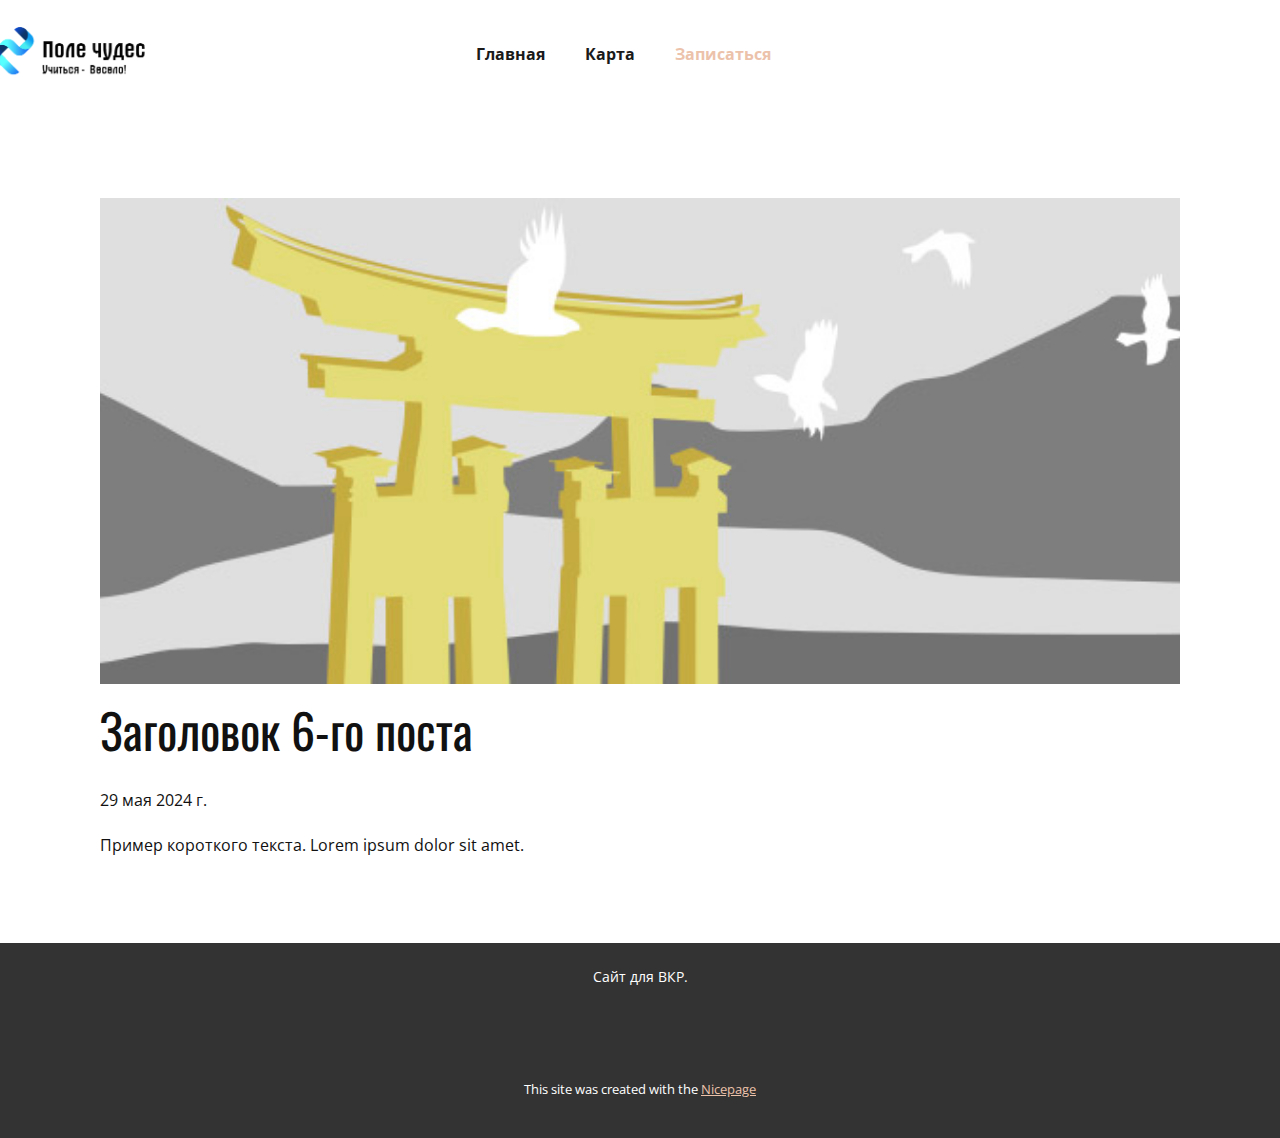
<file: sait yan/blog/пост-5.html>
<!DOCTYPE html>
<html style="font-size: 16px;" lang="ru"><head>
    <meta name="viewport" content="width=device-width, initial-scale=1.0">
    <meta charset="utf-8">
    <meta name="keywords" content="Заголовок 1-го поста">
    <meta name="description" content="">
    <title>Заголовок 6-го поста</title>
    <link rel="stylesheet" href="../nicepage.css" media="screen">
<link rel="stylesheet" href="../Post-Template.css" media="screen">
    <script class="u-script" type="text/javascript" src="../jquery.js" defer=""></script>
    <script class="u-script" type="text/javascript" src="../nicepage.js" defer=""></script>
    <meta name="generator" content="Nicepage 6.10.5, nicepage.com">
    <meta name="referrer" content="origin">
    <link id="u-theme-google-font" rel="stylesheet" href="https://fonts.googleapis.com/css?family=Oswald:200,300,400,500,600,700|Open+Sans:300,300i,400,400i,500,500i,600,600i,700,700i,800,800i">
    
    
    
    
    <script type="application/ld+json">{
		"@context": "http://schema.org",
		"@type": "Organization",
		"name": "",
		"logo": "images/4.png"
}</script>
    <meta name="theme-color" content="#ecc2ab">
  <meta data-intl-tel-input-cdn-path="intlTelInput/"></head>
  <body data-path-to-root="./" data-include-products="false" class="u-body u-xl-mode" data-lang="ru"><header class="u-clearfix u-header u-header" id="sec-f15a"><div class="u-clearfix u-sheet u-sheet-1">
        <a href="#" class="u-image u-logo u-image-1" data-image-width="376" data-image-height="181">
          <img src="../images/4.png" class="u-logo-image u-logo-image-1">
        </a>
        <nav class="u-menu u-menu-dropdown u-offcanvas u-menu-1">
          <div class="menu-collapse" style="font-size: 1rem; letter-spacing: 0px; font-weight: 700;">
            <a class="u-button-style u-custom-border u-custom-border-color u-custom-borders u-custom-left-right-menu-spacing u-custom-text-active-color u-custom-text-color u-custom-text-hover-color u-custom-top-bottom-menu-spacing u-nav-link" href="#">
              <svg class="u-svg-link" viewBox="0 0 24 24"><use xlink:href="#svg-72b2"></use></svg>
              <svg class="u-svg-content" version="1.1" id="svg-72b2" viewBox="0 0 16 16" x="0px" y="0px" xmlns:xlink="http://www.w3.org/1999/xlink" xmlns="http://www.w3.org/2000/svg"><g><rect y="1" width="16" height="2"></rect><rect y="7" width="16" height="2"></rect><rect y="13" width="16" height="2"></rect>
</g></svg>
            </a>
          </div>
          <div class="u-custom-menu u-nav-container">
            <ul class="u-nav u-spacing-20 u-unstyled u-nav-1"><li class="u-nav-item"><a class="u-border-no-bottom u-border-no-left u-border-no-right u-border-no-top u-button-style u-nav-link u-text-active-palette-1-base u-text-grey-90 u-text-hover-palette-2-base" href="../Главная.html" style="padding: 10px;">Главная</a>
</li><li class="u-nav-item"><a class="u-border-no-bottom u-border-no-left u-border-no-right u-border-no-top u-button-style u-nav-link u-text-active-palette-1-base u-text-grey-90 u-text-hover-palette-2-base" href="https://yandex.ru/maps/-/CDffAI~E" style="padding: 10px;">Карта</a>
</li><li class="u-nav-item"><a class="u-border-no-bottom u-border-no-left u-border-no-right u-border-no-top u-button-style u-dialog-link u-nav-link u-text-active-palette-1-base u-text-grey-90 u-text-hover-palette-2-base" href="#sec-f743" style="padding: 10px;">Записаться</a>
</li></ul>
          </div>
          <div class="u-custom-menu u-nav-container-collapse">
            <div class="u-black u-container-style u-inner-container-layout u-opacity u-opacity-95 u-sidenav">
              <div class="u-inner-container-layout u-sidenav-overflow">
                <div class="u-menu-close"></div>
                <ul class="u-align-center u-nav u-popupmenu-items u-unstyled u-nav-2"><li class="u-nav-item"><a class="u-button-style u-nav-link" href="../Главная.html">Главная</a>
</li><li class="u-nav-item"><a class="u-button-style u-nav-link" href="https://yandex.ru/maps/-/CDffAI~E">Карта</a>
</li><li class="u-nav-item"><a class="u-button-style u-dialog-link u-nav-link" href="#sec-f743">Записаться</a>
</li></ul>
              </div>
            </div>
            <div class="u-black u-menu-overlay u-opacity u-opacity-70"></div>
          </div>
        </nav>
      </div></header>
    <section class="u-align-center u-clearfix u-section-1" id="sec-5b18">
      <div class="u-clearfix u-sheet u-valign-middle-md u-valign-middle-sm u-valign-middle-xs u-sheet-1"><!--post_details--><!--post_details_options_json--><!--{"source":""}--><!--/post_details_options_json--><!--blog_post-->
        <div class="u-container-style u-expanded-width u-post-details u-post-details-1">
          <div class="u-container-layout u-valign-middle u-container-layout-1"><!--blog_post_image-->
            <img alt="" class="u-blog-control u-expanded-width u-image u-image-default u-image-1" src="../images/8ad73f3c.jpeg"><!--/blog_post_image--><!--blog_post_header-->
            <h2 class="u-blog-control u-text u-text-1">Заголовок 6-го поста</h2><!--/blog_post_header--><!--blog_post_metadata-->
            <div class="u-blog-control u-metadata u-metadata-1"><!--blog_post_metadata_date-->
              <span class="u-meta-date u-meta-icon">29 мая 2024 г.</span><!--/blog_post_metadata_date--><!--blog_post_metadata_category-->
              <!--/blog_post_metadata_category--><!--blog_post_metadata_comments-->
              <!--/blog_post_metadata_comments-->
            </div><!--/blog_post_metadata--><!--blog_post_content-->
            <div class="u-align-justify u-blog-control u-post-content u-text u-text-2 fr-view">
  Пример короткого текста. Lorem ipsum dolor sit amet.
  </div><!--/blog_post_content-->
          </div>
        </div><!--/blog_post--><!--/post_details-->
      </div>
    </section>
    
    
    
    
    <footer class="u-align-center u-clearfix u-footer u-grey-80 u-footer" id="sec-ffda"><div class="u-clearfix u-sheet u-sheet-1">
        <p class="u-small-text u-text u-text-variant u-text-1">Сайт для ВКР. </p>
      </div></footer>
    <section class="u-backlink u-clearfix u-grey-80">
      <p class="u-text">
        <span>This site was created with the </span>
        <a class="u-link" href="https://nicepage.com/" target="_blank" rel="nofollow">
          <span>Nicepage</span>
        </a>
      </p>
    </section>
  <section class="u-align-center u-black u-clearfix u-container-style u-dialog-block u-opacity u-opacity-70 u-valign-middle u-dialog-section-5" id="sec-f743">
      <div class="u-container-style u-dialog u-grey-5 u-dialog-1">
        <div class="u-container-layout u-container-layout-1">
          <h2 class="u-align-center u-text u-text-default u-text-1">Здравствуйте! </h2>
          <p class="u-align-center u-text u-text-default u-text-2">Введите вашу номер телефона и наш специалист свяжется с вами. </p>
          <div class="u-expanded-width u-form u-form-1">
            <form action="https://forms.nicepagesrv.com/v2/form/process" class="u-clearfix u-form-horizontal u-form-spacing-10 u-inner-form" style="padding: 10px" source="email" name="form">
              <div class="u-form-email u-form-group">
                <label for="email-8999" class="u-label">Номер</label>
                <input type="email" placeholder="Введите ваш номер телефона" id="email-8999" name="Номер" class="u-input u-input-rectangle" required="required">
              </div>
              <div class="u-align-left u-form-group u-form-submit">
                <a href="#" class="u-black u-border-1 u-border-black u-btn u-btn-submit u-button-style u-btn-1">Отправить </a>
                <input type="submit" value="submit" class="u-form-control-hidden">
              </div>
              <div class="u-form-send-message u-form-send-success"> Thank you! Your message has been sent. </div>
              <div class="u-form-send-error u-form-send-message"> Unable to send your message. Please fix errors then try again. </div>
              <input type="hidden" value="" name="recaptchaResponse">
              <input type="hidden" name="formServices" value="3b8c8c1f-46d7-6528-08e0-d788b3f9e954">
            </form>
          </div>
        </div><button class="u-dialog-close-button u-icon u-text-grey-40 u-icon-1"><svg class="u-svg-link" preserveAspectRatio="xMidYMin slice" viewBox="0 0 348.333 348.334" style=""><use xmlns:xlink="http://www.w3.org/1999/xlink" xlink:href="#svg-9711"></use></svg><svg xmlns="http://www.w3.org/2000/svg" xmlns:xlink="http://www.w3.org/1999/xlink" version="1.1" xml:space="preserve" class="u-svg-content" viewBox="0 0 348.333 348.334" x="0px" y="0px" id="svg-9711" style="enable-background:new 0 0 348.333 348.334;"><g><path d="M336.559,68.611L231.016,174.165l105.543,105.549c15.699,15.705,15.699,41.145,0,56.85   c-7.844,7.844-18.128,11.769-28.407,11.769c-10.296,0-20.581-3.919-28.419-11.769L174.167,231.003L68.609,336.563   c-7.843,7.844-18.128,11.769-28.416,11.769c-10.285,0-20.563-3.919-28.413-11.769c-15.699-15.698-15.699-41.139,0-56.85   l105.54-105.549L11.774,68.611c-15.699-15.699-15.699-41.145,0-56.844c15.696-15.687,41.127-15.687,56.829,0l105.563,105.554   L279.721,11.767c15.705-15.687,41.139-15.687,56.832,0C352.258,27.466,352.258,52.912,336.559,68.611z"></path>
</g></svg></button>
      </div>
    </section><style>.u-dialog-section-5 .u-dialog-1 {
  width: 545px;
  min-height: 317px;
  box-shadow: 0 0 14px 0 rgba(0,0,0,0.3);
  margin: 60px auto;
}

.u-dialog-section-5 .u-container-layout-1 {
  padding: 30px;
}

.u-dialog-section-5 .u-text-1 {
  font-size: 3rem;
  margin: 0 auto;
}

.u-dialog-section-5 .u-text-2 {
  margin: 20px 0 0;
}

.u-dialog-section-5 .u-form-1 {
  margin: 30px auto 0;
}

.u-dialog-section-5 .u-btn-1 {
  text-transform: uppercase;
  background-image: none;
  border-style: solid;
}

.u-dialog-section-5 .u-icon-1 {
  width: 16px;
  height: 16px;
  left: auto;
  top: 17px;
  position: absolute;
  right: 16px;
}

@media (max-width: 1199px) {
  .u-dialog-section-5 .u-dialog-1 {
    height: auto;
  }

  .u-dialog-section-5 .u-form-1 {
    margin-right: initial;
    margin-left: initial;
  }
}

@media (max-width: 767px) {
  .u-dialog-section-5 .u-dialog-1 {
    width: 540px;
  }
}

@media (max-width: 575px) {
  .u-dialog-section-5 .u-dialog-1 {
    width: 340px;
    min-height: 329px;
  }

  .u-dialog-section-5 .u-container-layout-1 {
    padding-left: 20px;
    padding-right: 20px;
  }

  .u-dialog-section-5 .u-text-1 {
    font-size: 2.25rem;
  }

  .u-dialog-section-5 .u-form-1 {
    margin-top: 3px;
    margin-right: initial;
    margin-left: initial;
  }
}</style>
</body></html>
</file>
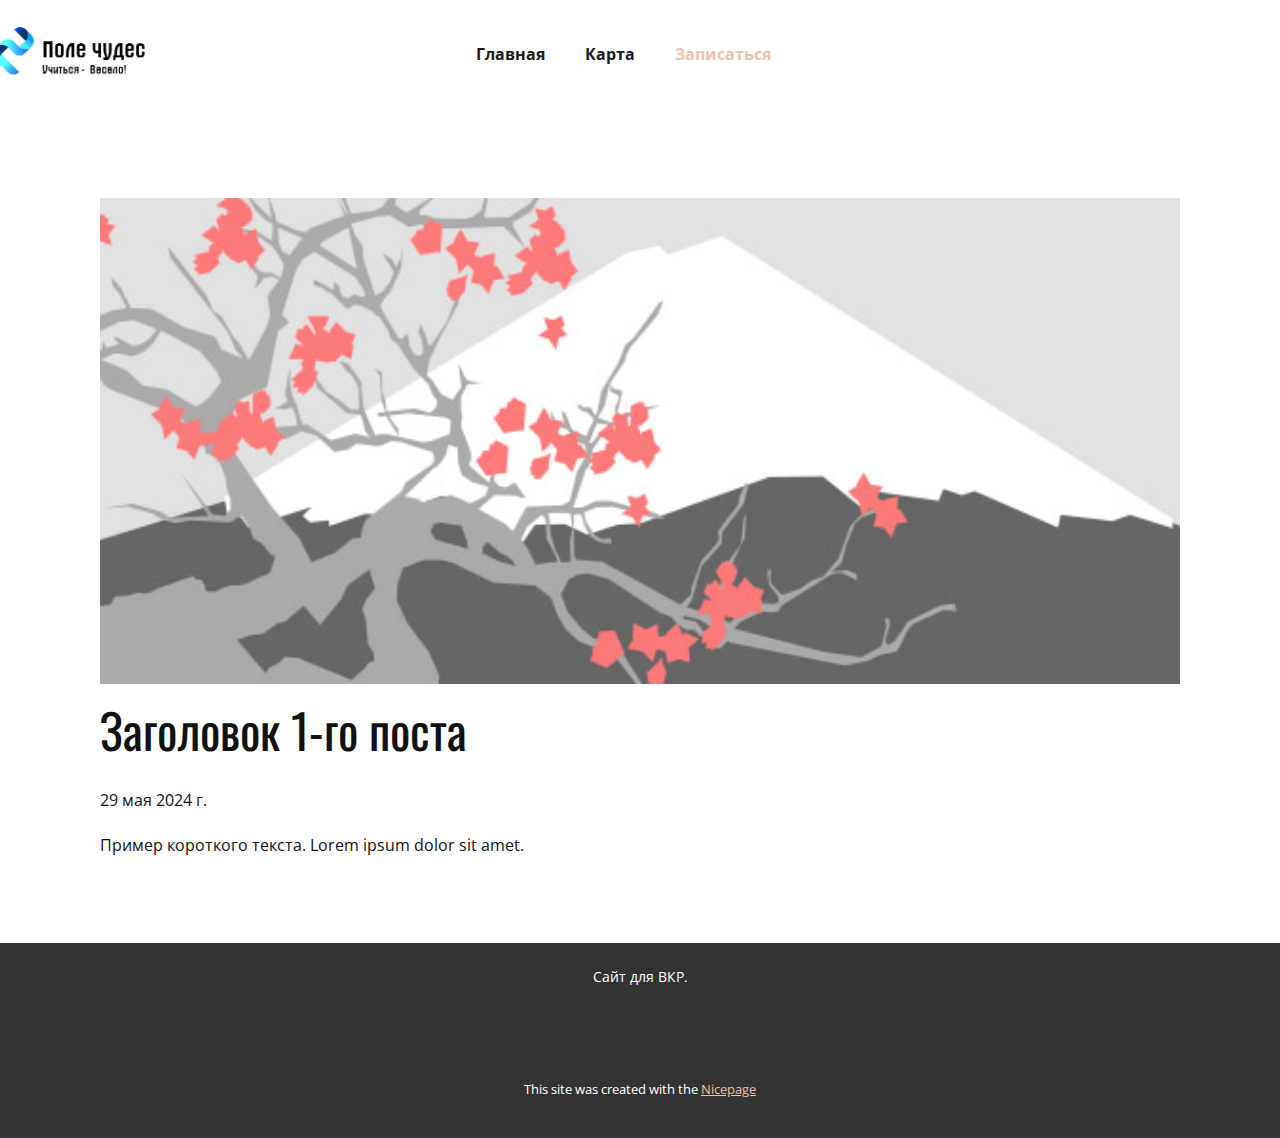
<file: sait yan/blog/пост.html>
<!DOCTYPE html>
<html style="font-size: 16px;" lang="ru"><head>
    <meta name="viewport" content="width=device-width, initial-scale=1.0">
    <meta charset="utf-8">
    <meta name="keywords" content="Заголовок 1-го поста">
    <meta name="description" content="">
    <title>Заголовок 1-го поста</title>
    <link rel="stylesheet" href="../nicepage.css" media="screen">
<link rel="stylesheet" href="../Post-Template.css" media="screen">
    <script class="u-script" type="text/javascript" src="../jquery.js" defer=""></script>
    <script class="u-script" type="text/javascript" src="../nicepage.js" defer=""></script>
    <meta name="generator" content="Nicepage 6.10.5, nicepage.com">
    <meta name="referrer" content="origin">
    <link id="u-theme-google-font" rel="stylesheet" href="https://fonts.googleapis.com/css?family=Oswald:200,300,400,500,600,700|Open+Sans:300,300i,400,400i,500,500i,600,600i,700,700i,800,800i">
    
    
    
    
    <script type="application/ld+json">{
		"@context": "http://schema.org",
		"@type": "Organization",
		"name": "",
		"logo": "images/4.png"
}</script>
    <meta name="theme-color" content="#ecc2ab">
  <meta data-intl-tel-input-cdn-path="intlTelInput/"></head>
  <body data-path-to-root="./" data-include-products="false" class="u-body u-xl-mode" data-lang="ru"><header class="u-clearfix u-header u-header" id="sec-f15a"><div class="u-clearfix u-sheet u-sheet-1">
        <a href="#" class="u-image u-logo u-image-1" data-image-width="376" data-image-height="181">
          <img src="../images/4.png" class="u-logo-image u-logo-image-1">
        </a>
        <nav class="u-menu u-menu-dropdown u-offcanvas u-menu-1">
          <div class="menu-collapse" style="font-size: 1rem; letter-spacing: 0px; font-weight: 700;">
            <a class="u-button-style u-custom-border u-custom-border-color u-custom-borders u-custom-left-right-menu-spacing u-custom-text-active-color u-custom-text-color u-custom-text-hover-color u-custom-top-bottom-menu-spacing u-nav-link" href="#">
              <svg class="u-svg-link" viewBox="0 0 24 24"><use xlink:href="#svg-72b2"></use></svg>
              <svg class="u-svg-content" version="1.1" id="svg-72b2" viewBox="0 0 16 16" x="0px" y="0px" xmlns:xlink="http://www.w3.org/1999/xlink" xmlns="http://www.w3.org/2000/svg"><g><rect y="1" width="16" height="2"></rect><rect y="7" width="16" height="2"></rect><rect y="13" width="16" height="2"></rect>
</g></svg>
            </a>
          </div>
          <div class="u-custom-menu u-nav-container">
            <ul class="u-nav u-spacing-20 u-unstyled u-nav-1"><li class="u-nav-item"><a class="u-border-no-bottom u-border-no-left u-border-no-right u-border-no-top u-button-style u-nav-link u-text-active-palette-1-base u-text-grey-90 u-text-hover-palette-2-base" href="../Главная.html" style="padding: 10px;">Главная</a>
</li><li class="u-nav-item"><a class="u-border-no-bottom u-border-no-left u-border-no-right u-border-no-top u-button-style u-nav-link u-text-active-palette-1-base u-text-grey-90 u-text-hover-palette-2-base" href="https://yandex.ru/maps/-/CDffAI~E" style="padding: 10px;">Карта</a>
</li><li class="u-nav-item"><a class="u-border-no-bottom u-border-no-left u-border-no-right u-border-no-top u-button-style u-dialog-link u-nav-link u-text-active-palette-1-base u-text-grey-90 u-text-hover-palette-2-base" href="#sec-f743" style="padding: 10px;">Записаться</a>
</li></ul>
          </div>
          <div class="u-custom-menu u-nav-container-collapse">
            <div class="u-black u-container-style u-inner-container-layout u-opacity u-opacity-95 u-sidenav">
              <div class="u-inner-container-layout u-sidenav-overflow">
                <div class="u-menu-close"></div>
                <ul class="u-align-center u-nav u-popupmenu-items u-unstyled u-nav-2"><li class="u-nav-item"><a class="u-button-style u-nav-link" href="../Главная.html">Главная</a>
</li><li class="u-nav-item"><a class="u-button-style u-nav-link" href="https://yandex.ru/maps/-/CDffAI~E">Карта</a>
</li><li class="u-nav-item"><a class="u-button-style u-dialog-link u-nav-link" href="#sec-f743">Записаться</a>
</li></ul>
              </div>
            </div>
            <div class="u-black u-menu-overlay u-opacity u-opacity-70"></div>
          </div>
        </nav>
      </div></header>
    <section class="u-align-center u-clearfix u-section-1" id="sec-5b18">
      <div class="u-clearfix u-sheet u-valign-middle-md u-valign-middle-sm u-valign-middle-xs u-sheet-1"><!--post_details--><!--post_details_options_json--><!--{"source":""}--><!--/post_details_options_json--><!--blog_post-->
        <div class="u-container-style u-expanded-width u-post-details u-post-details-1">
          <div class="u-container-layout u-valign-middle u-container-layout-1"><!--blog_post_image-->
            <img alt="" class="u-blog-control u-expanded-width u-image u-image-default u-image-1" src="../images/0fd3416c.jpeg"><!--/blog_post_image--><!--blog_post_header-->
            <h2 class="u-blog-control u-text u-text-1">Заголовок 1-го поста</h2><!--/blog_post_header--><!--blog_post_metadata-->
            <div class="u-blog-control u-metadata u-metadata-1"><!--blog_post_metadata_date-->
              <span class="u-meta-date u-meta-icon">29 мая 2024 г.</span><!--/blog_post_metadata_date--><!--blog_post_metadata_category-->
              <!--/blog_post_metadata_category--><!--blog_post_metadata_comments-->
              <!--/blog_post_metadata_comments-->
            </div><!--/blog_post_metadata--><!--blog_post_content-->
            <div class="u-align-justify u-blog-control u-post-content u-text u-text-2 fr-view">
  Пример короткого текста. Lorem ipsum dolor sit amet.
  </div><!--/blog_post_content-->
          </div>
        </div><!--/blog_post--><!--/post_details-->
      </div>
    </section>
    
    
    
    
    <footer class="u-align-center u-clearfix u-footer u-grey-80 u-footer" id="sec-ffda"><div class="u-clearfix u-sheet u-sheet-1">
        <p class="u-small-text u-text u-text-variant u-text-1">Сайт для ВКР. </p>
      </div></footer>
    <section class="u-backlink u-clearfix u-grey-80">
      <p class="u-text">
        <span>This site was created with the </span>
        <a class="u-link" href="https://nicepage.com/" target="_blank" rel="nofollow">
          <span>Nicepage</span>
        </a>
      </p>
    </section>
  <section class="u-align-center u-black u-clearfix u-container-style u-dialog-block u-opacity u-opacity-70 u-valign-middle u-dialog-section-5" id="sec-f743">
      <div class="u-container-style u-dialog u-grey-5 u-dialog-1">
        <div class="u-container-layout u-container-layout-1">
          <h2 class="u-align-center u-text u-text-default u-text-1">Здравствуйте! </h2>
          <p class="u-align-center u-text u-text-default u-text-2">Введите вашу номер телефона и наш специалист свяжется с вами. </p>
          <div class="u-expanded-width u-form u-form-1">
            <form action="https://forms.nicepagesrv.com/v2/form/process" class="u-clearfix u-form-horizontal u-form-spacing-10 u-inner-form" style="padding: 10px" source="email" name="form">
              <div class="u-form-email u-form-group">
                <label for="email-8999" class="u-label">Номер</label>
                <input type="email" placeholder="Введите ваш номер телефона" id="email-8999" name="Номер" class="u-input u-input-rectangle" required="required">
              </div>
              <div class="u-align-left u-form-group u-form-submit">
                <a href="#" class="u-black u-border-1 u-border-black u-btn u-btn-submit u-button-style u-btn-1">Отправить </a>
                <input type="submit" value="submit" class="u-form-control-hidden">
              </div>
              <div class="u-form-send-message u-form-send-success"> Thank you! Your message has been sent. </div>
              <div class="u-form-send-error u-form-send-message"> Unable to send your message. Please fix errors then try again. </div>
              <input type="hidden" value="" name="recaptchaResponse">
              <input type="hidden" name="formServices" value="3b8c8c1f-46d7-6528-08e0-d788b3f9e954">
            </form>
          </div>
        </div><button class="u-dialog-close-button u-icon u-text-grey-40 u-icon-1"><svg class="u-svg-link" preserveAspectRatio="xMidYMin slice" viewBox="0 0 348.333 348.334" style=""><use xmlns:xlink="http://www.w3.org/1999/xlink" xlink:href="#svg-9711"></use></svg><svg xmlns="http://www.w3.org/2000/svg" xmlns:xlink="http://www.w3.org/1999/xlink" version="1.1" xml:space="preserve" class="u-svg-content" viewBox="0 0 348.333 348.334" x="0px" y="0px" id="svg-9711" style="enable-background:new 0 0 348.333 348.334;"><g><path d="M336.559,68.611L231.016,174.165l105.543,105.549c15.699,15.705,15.699,41.145,0,56.85   c-7.844,7.844-18.128,11.769-28.407,11.769c-10.296,0-20.581-3.919-28.419-11.769L174.167,231.003L68.609,336.563   c-7.843,7.844-18.128,11.769-28.416,11.769c-10.285,0-20.563-3.919-28.413-11.769c-15.699-15.698-15.699-41.139,0-56.85   l105.54-105.549L11.774,68.611c-15.699-15.699-15.699-41.145,0-56.844c15.696-15.687,41.127-15.687,56.829,0l105.563,105.554   L279.721,11.767c15.705-15.687,41.139-15.687,56.832,0C352.258,27.466,352.258,52.912,336.559,68.611z"></path>
</g></svg></button>
      </div>
    </section><style>.u-dialog-section-5 .u-dialog-1 {
  width: 545px;
  min-height: 317px;
  box-shadow: 0 0 14px 0 rgba(0,0,0,0.3);
  margin: 60px auto;
}

.u-dialog-section-5 .u-container-layout-1 {
  padding: 30px;
}

.u-dialog-section-5 .u-text-1 {
  font-size: 3rem;
  margin: 0 auto;
}

.u-dialog-section-5 .u-text-2 {
  margin: 20px 0 0;
}

.u-dialog-section-5 .u-form-1 {
  margin: 30px auto 0;
}

.u-dialog-section-5 .u-btn-1 {
  text-transform: uppercase;
  background-image: none;
  border-style: solid;
}

.u-dialog-section-5 .u-icon-1 {
  width: 16px;
  height: 16px;
  left: auto;
  top: 17px;
  position: absolute;
  right: 16px;
}

@media (max-width: 1199px) {
  .u-dialog-section-5 .u-dialog-1 {
    height: auto;
  }

  .u-dialog-section-5 .u-form-1 {
    margin-right: initial;
    margin-left: initial;
  }
}

@media (max-width: 767px) {
  .u-dialog-section-5 .u-dialog-1 {
    width: 540px;
  }
}

@media (max-width: 575px) {
  .u-dialog-section-5 .u-dialog-1 {
    width: 340px;
    min-height: 329px;
  }

  .u-dialog-section-5 .u-container-layout-1 {
    padding-left: 20px;
    padding-right: 20px;
  }

  .u-dialog-section-5 .u-text-1 {
    font-size: 2.25rem;
  }

  .u-dialog-section-5 .u-form-1 {
    margin-top: 3px;
    margin-right: initial;
    margin-left: initial;
  }
}</style>
</body></html>
</file>
